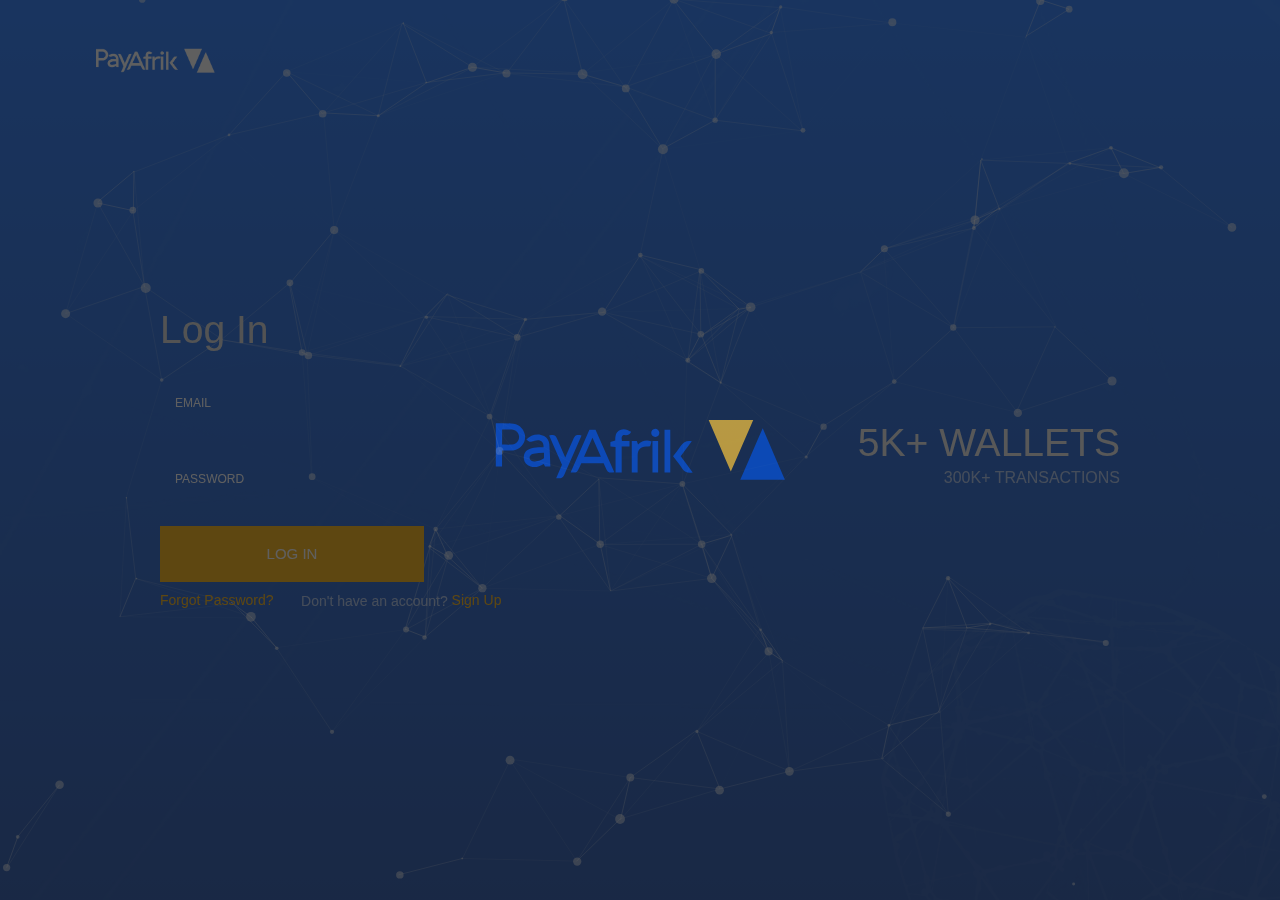
<file: index.html>
<!doctype html>
<html class="no-js" lang="en">
  <head>
    <meta charset="utf-8" />
    <meta http-equiv="x-ua-compatible" content="ie=edge">
    <meta name="viewport" content="width=device-width, initial-scale=1.0">
    <title>PayAfrik Welcome | index page</title>
    <link rel="stylesheet" href="assets/css/app.css">
  </head>
<body>

<!--Preloader-->
<div id="introLoader" class="introloader">
  <div class="loader-container">
    <div class="spinner">
      <img src="assets/img/logo-text.svg" alt="">
    </div>
    <div class="spinner-inner">
      <img src="assets/img/logo-piece.svg" alt="">
    </div>
  </div>
</div>
<!--Preloader-->
<div id="particles-js" class="uk-position-fixed"></div>
<div class="bg"></div>

<header class="login">
  <div class="shape">
  </div>
  <nav>
    <img class="login-logo" src="assets/img/logo.png" alt="">
  </nav>
  <div class="main container">
    <ul class="uk-subnav uk-subnav-pill" uk-switcher="connect: .switcher-container; animation: uk-animation-fade, uk-animation-slide-right-medium" hidden>
      <li><a href="#">Login</a></li>
      <li><a href="#">SignUp</a></li>
      <li><a href="#">Recover Email</a></li>
    </ul>
    <div class="fit-height uk-flex-middle uk-child-width-1-2@m uk-grid-collapse" uk-grid>
      <ul class="uk-switcher switcher-container uk-margin">
        <li>
          <div class="loggin">
            <h2>Log In</h2>
            <input class="my-input uk-input" type="text" placeholder="EMAIL">
            <input class="my-input" type="text" placeholder="PASSWORD">
            <a href="dashboard.html" type="submit" class="my-input uk-button btn--primary">LOG IN</a>
            <a class="link margin-top-xs uk-text-small margin-right-md" href="#" uk-switcher-item="2">Forgot Password?</a>
            <span class="uk-display-inline-block uk-text-small color-theme">
                                    Don't have an account?
                                    <a class="link margin-top-xs uk-text-small" href="#" uk-switcher-item="1">Sign Up</a>
                                </span>
          </div>
        </li>
        <li>
          <div class="signup">
            <h2>Sign Up</h2>
            <div class="uk-grid-collapse gridset" uk-grid>
              <div class="uk-width-2-5@m">
                <input class="uk-input" type="text" placeholder="EMAIL">
              </div>
              <div class="uk-width-3-5@m">
                <input class=" uk-input" type="text" placeholder="PASSWORD">
              </div>
            </div>
            <input class="my-input" type="text" placeholder="CHOOSE A PASSWORD">
            <input type="submit" class="my-input uk-button btn--primary" value="LOG IN">
            <span class="uk-display-inline-block uk-text-small color-theme">
                                    Already have an account?
                                    <a class="link margin-top-xs uk-text-small" href="#" uk-switcher-item="0">Login</a>
                                </span>
          </div>
        </li>
        <li>
          <div class="signup">
            <h2>Recover Your Account</h2>
            <input class="my-input" type="text" placeholder="EMAIL">
            <input type="submit" class="my-input uk-button btn--primary" value="RESET">
            <span class="uk-display-inline-block uk-text-small color-theme">
                                    <a class="link margin-top-xs uk-text-small" href="#" uk-switcher-item="0">Login</a>
                                </span>
          </div>
        </li>
      </ul>
      <ul class="uk-switcher switcher-container uk-margin uk-margin-remove-top">
        <li>
          <div class="uk-flex uk-text-center uk-text-right@m flex-wrap">
            <h2 class="width-100% color-white">5K+ WALLETS</h2>
            <h5 class="width-100% margin-bottom-xs uk-text-uppercase color-theme">300K+ TRANSACTIONS</h5>
          </div>
        </li>
        <li>
          <div class="uk-flex uk-text-center uk-text-right@m flex-wrap">
            <h2 class="width-100% color-white">20K+ CUSTOMERS</h2>
            <h5 class="width-100% margin-bottom-xs uk-text-uppercase color-theme">60+ employees worldwide</h5>
          </div>
        </li>
      </ul>
    </div>
  </div>
</header>

<script src="assets/js/app.js"></script>
</body>
</html>
</file>
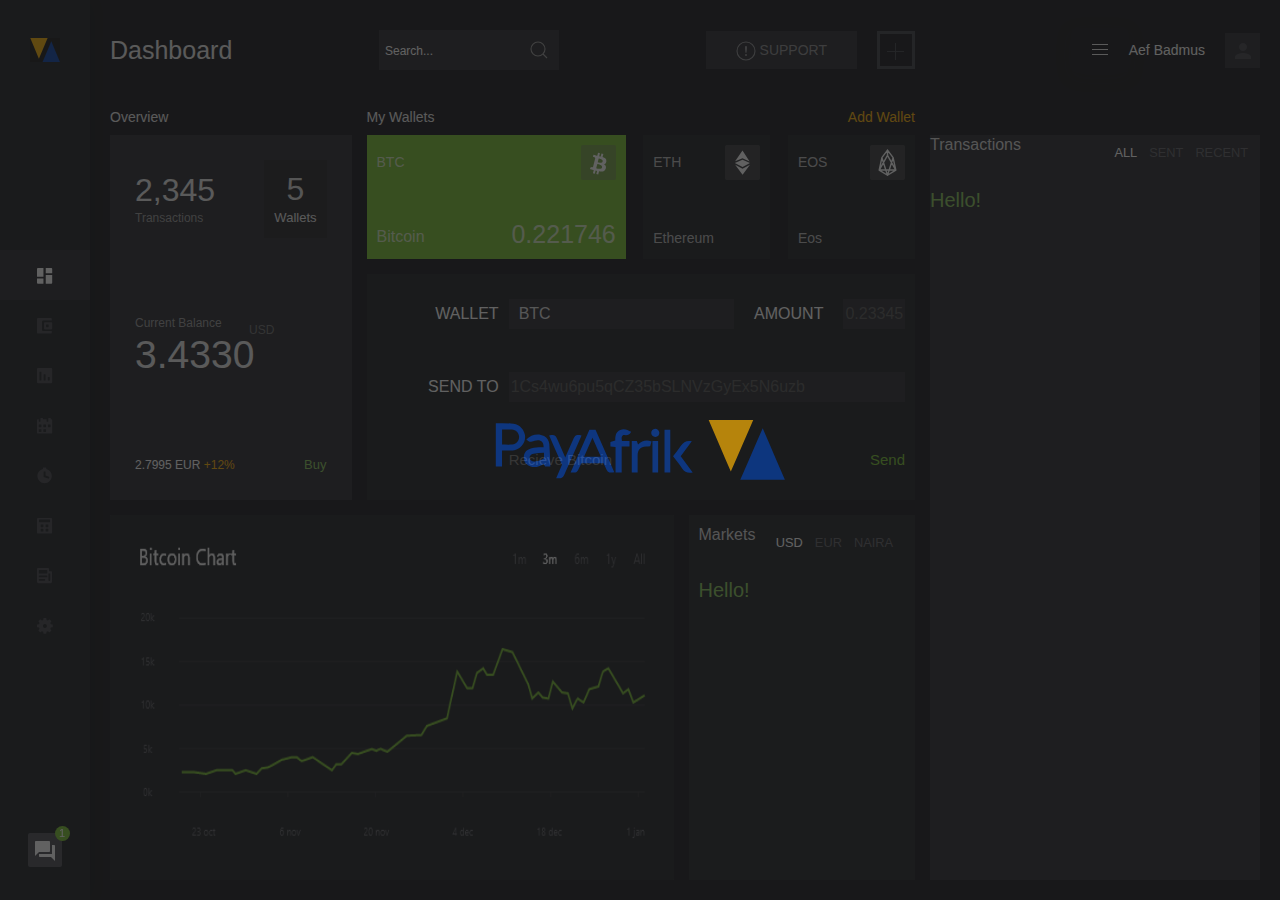
<file: dashboard.html>
<!doctype html>
<html class="no-js" lang="en">
  <head>
    <meta charset="utf-8" />
    <meta http-equiv="x-ua-compatible" content="ie=edge">
    <meta name="viewport" content="width=device-width, initial-scale=1.0">
    <title>PayAfrik Welcome | Dashboard</title>
    <link rel="stylesheet" href="assets/css/app.css">
    <link rel="favicon" href="./assets/logo.svg">
    <link rel="apple-touch-icon" href="./assets/logo.svg">
    <link href="./assets/logo.svg" rel="icon">
    <link rel="apple-touch-icon" href="./assets/logo.svg">
    <link rel="apple-touch-icon" sizes="152x152" href="./assets/logo.svg">
    <link rel="apple-touch-icon" sizes="180x180" href="./assets/logo.svg">
    <link rel="apple-touch-icon" sizes="167x167" href="./assets/logo.svg">
  </head>
<body>
<!--Preloader-->
<div id="introLoader" class="introloader">
  <div class="loader-container">
    <div class="spinner">
      <img src="assets/img/logo-text.svg" alt="">
    </div>
    <div class="spinner-inner">
      <img src="assets/img/logo-piece.svg" alt="">
    </div>
  </div>
</div>
<div id="particles-js" class="uk-position-fixed" hidden></div>
<header class="page-container">
  <nav class="navigation">
      <div class="left-nav">
          <h4 class="color-white dash-title">
               Dashboard 
              
              
              
          </h4>
          <form class="uk-search uk-search-default">
              <span class="uk-search-icon-flip" uk-search-icon></span>
              <input class="uk-search-input" type="search" placeholder="Search...">
          </form>
          <div class="flex flex-wrap">
              <button class="uk-button">
                  <span uk-icon="warning"></span> Support
              </button>
              <button class="button-outline">
                  <span uk-icon="plus"></span>
              </button>
          </div>
      </div>
      <div class="right-nav">
          <div class="flex flex-wrap uk-flex-middle">
              <a href="#" class="uk-icon-link color-white btn" uk-icon="menu"></a>
              <span class="user-name">Aef Badmus</span>
              <button class="avatar">
                  <img src="./assets/img/avatar.png" alt="">
              </button>
          </div>
      </div>
  </nav>  <!--suppress ALL -->
  <aside class="sidebar">
      <div class="logo">
          <a class="uk-link-reset" href="./dashboard.html"><img width="30" src="./assets/img/logo-piece.svg" alt=""></a>
      </div>
      <div class="icons">
          <div  class="active" >
              <a class="uk-link-reset" href="./dashboard.html"><svg width="16px" height="16px" viewBox="0 0 16 16" version="1.1" xmlns:xlink="http://www.w3.org/1999/xlink" xmlns="http://www.w3.org/2000/svg">
                  <desc>Created with Lunacy</desc>
                  <defs>
                      <path d="M6.4495 0L1.04 0Q0.933174 0 0.830505 0.0193487Q0.727836 0.0386973 0.632668 0.0767647Q0.5375 0.114832 0.45293 0.170379Q0.36836 0.225925 0.297143 0.297143Q0.225925 0.36836 0.170379 0.45293Q0.114832 0.5375 0.0767647 0.632668Q0.0386973 0.727836 0.0193487 0.830505Q0 0.933174 0 1.04L0 8.64652L6.4495 8.64652L6.4495 0ZM14.16 0L8.7505 0L8.7505 5.2L15.2 5.2L15.2 1.04Q15.2 0.933174 15.1807 0.830505Q15.1613 0.727836 15.1232 0.632668Q15.0852 0.5375 15.0296 0.45293Q14.9741 0.36836 14.9029 0.297143Q14.8316 0.225925 14.7471 0.170379Q14.6625 0.114832 14.5673 0.0767647Q14.4722 0.0386973 14.3695 0.0193487Q14.2668 0 14.16 0ZM15.2 7.06367L8.7505 7.06367L8.7505 15.7102L14.16 15.7102Q14.2668 15.7102 14.3695 15.6908Q14.4722 15.6715 14.5673 15.6334Q14.6625 15.5954 14.7471 15.5398Q14.8316 15.4843 14.9029 15.4131Q14.9741 15.3418 15.0296 15.2573Q15.0852 15.1727 15.1232 15.0775Q15.1613 14.9824 15.1807 14.8797Q15.2 14.777 15.2 14.6702L15.2 7.06367ZM0 10.5102L6.4495 10.5102L6.4495 15.7102L1.04 15.7102Q0.933174 15.7102 0.830505 15.6908Q0.727836 15.6715 0.632668 15.6334Q0.5375 15.5954 0.45293 15.5398Q0.36836 15.4843 0.297143 15.4131Q0.225925 15.3418 0.170379 15.2573Q0.114832 15.1727 0.0767647 15.0775Q0.0386973 14.9824 0.0193487 14.8797Q0 14.777 0 14.6702L0 10.5102Z" id="path_1" />
                      <clipPath id="mask_1">
                          <use xlink:href="#path_1" />
                      </clipPath>
                  </defs>
                  <path d="M6.4495 0L1.04 0Q0.933174 0 0.830505 0.0193487Q0.727836 0.0386973 0.632668 0.0767647Q0.5375 0.114832 0.45293 0.170379Q0.36836 0.225925 0.297143 0.297143Q0.225925 0.36836 0.170379 0.45293Q0.114832 0.5375 0.0767647 0.632668Q0.0386973 0.727836 0.0193487 0.830505Q0 0.933174 0 1.04L0 8.64652L6.4495 8.64652L6.4495 0ZM14.16 0L8.7505 0L8.7505 5.2L15.2 5.2L15.2 1.04Q15.2 0.933174 15.1807 0.830505Q15.1613 0.727836 15.1232 0.632668Q15.0852 0.5375 15.0296 0.45293Q14.9741 0.36836 14.9029 0.297143Q14.8316 0.225925 14.7471 0.170379Q14.6625 0.114832 14.5673 0.0767647Q14.4722 0.0386973 14.3695 0.0193487Q14.2668 0 14.16 0ZM15.2 7.06367L8.7505 7.06367L8.7505 15.7102L14.16 15.7102Q14.2668 15.7102 14.3695 15.6908Q14.4722 15.6715 14.5673 15.6334Q14.6625 15.5954 14.7471 15.5398Q14.8316 15.4843 14.9029 15.4131Q14.9741 15.3418 15.0296 15.2573Q15.0852 15.1727 15.1232 15.0775Q15.1613 14.9824 15.1807 14.8797Q15.2 14.777 15.2 14.6702L15.2 7.06367ZM0 10.5102L6.4495 10.5102L6.4495 15.7102L1.04 15.7102Q0.933174 15.7102 0.830505 15.6908Q0.727836 15.6715 0.632668 15.6334Q0.5375 15.5954 0.45293 15.5398Q0.36836 15.4843 0.297143 15.4131Q0.225925 15.3418 0.170379 15.2573Q0.114832 15.1727 0.0767647 15.0775Q0.0386973 14.9824 0.0193487 14.8797Q0 14.777 0 14.6702L0 10.5102Z" id="Main" fill="#FFFFFF" fill-rule="evenodd" stroke="none" />
              </svg>
              </a>
          </div>
          <div >
              <a class="uk-link-reset" href="./wallets.html">
                  <svg width="16px" height="16px" viewBox="0 0 16 16" version="1.1" xmlns:xlink="http://www.w3.org/1999/xlink" xmlns="http://www.w3.org/2000/svg">
                  <path d="M13.7611 0L1.04 0Q0.933174 0 0.830505 0.0193487Q0.727836 0.0386973 0.632668 0.0767647Q0.5375 0.114832 0.45293 0.170379Q0.36836 0.225925 0.297143 0.297143Q0.225925 0.36836 0.170379 0.45293Q0.114832 0.5375 0.0767647 0.632668Q0.0386973 0.727836 0.0193487 0.830505Q0 0.933174 0 1.04L0 14.56Q0 14.6668 0.0193487 14.7695Q0.0386973 14.8722 0.0767647 14.9673Q0.114832 15.0625 0.170379 15.1471Q0.225925 15.2316 0.297143 15.3029Q0.36836 15.3741 0.45293 15.4296Q0.5375 15.4852 0.632668 15.5232Q0.727836 15.5613 0.830505 15.5807Q0.933174 15.6 1.04 15.6L13.7611 15.6Q13.8679 15.6 13.9706 15.5807Q14.0732 15.5613 14.1684 15.5232Q14.2636 15.4852 14.3481 15.4296Q14.4327 15.3741 14.5039 15.3029Q14.5751 15.2316 14.6307 15.1471Q14.6862 15.0625 14.7243 14.9673Q14.7624 14.8722 14.7817 14.7695Q14.8011 14.6668 14.8011 14.56L14.8011 13L6.11587 13Q6.00905 13 5.90638 12.9807Q5.80371 12.9613 5.70854 12.9232Q5.61337 12.8852 5.5288 12.8296Q5.44423 12.7741 5.37302 12.7029Q5.3018 12.6316 5.24625 12.5471Q5.19071 12.4625 5.15264 12.3673Q5.11457 12.2722 5.09522 12.1695Q5.07587 12.0668 5.07587 11.96L5.07587 3.64Q5.07587 3.53317 5.09522 3.43051Q5.11457 3.32784 5.15264 3.23267Q5.19071 3.1375 5.24625 3.05293Q5.3018 2.96836 5.37302 2.89714Q5.44423 2.82593 5.5288 2.77038Q5.61337 2.71483 5.70854 2.67676Q5.80371 2.6387 5.90638 2.61935Q6.00905 2.6 6.11587 2.6L14.8011 2.6L14.8011 1.04Q14.8011 0.933174 14.7817 0.830505Q14.7624 0.727836 14.7243 0.632668Q14.6862 0.5375 14.6307 0.45293Q14.5751 0.36836 14.5039 0.297143Q14.4327 0.225925 14.3481 0.170379Q14.2636 0.114832 14.1684 0.0767647Q14.0732 0.0386973 13.9706 0.0193487Q13.8679 0 13.7611 0ZM8.07717 4.16L14.16 4.16Q14.2668 4.16 14.3695 4.17935Q14.4722 4.1987 14.5673 4.23676Q14.6625 4.27483 14.7471 4.33038Q14.8316 4.38593 14.9029 4.45714Q14.9741 4.52836 15.0296 4.61293Q15.0852 4.6975 15.1232 4.79267Q15.1613 4.88784 15.1807 4.99051Q15.2 5.09317 15.2 5.2L15.2 10.4Q15.2 10.5068 15.1807 10.6095Q15.1613 10.7122 15.1232 10.8073Q15.0852 10.9025 15.0296 10.9871Q14.9741 11.0716 14.9029 11.1429Q14.8316 11.2141 14.7471 11.2696Q14.6625 11.3252 14.5673 11.3632Q14.4722 11.4013 14.3695 11.4207Q14.2668 11.44 14.16 11.44L8.07717 11.44Q7.97034 11.44 7.86767 11.4207Q7.765 11.4013 7.66983 11.3632Q7.57467 11.3252 7.4901 11.2696Q7.40553 11.2141 7.33431 11.1429Q7.26309 11.0716 7.20754 10.9871Q7.152 10.9025 7.11393 10.8073Q7.07586 10.7122 7.05651 10.6095Q7.03717 10.5068 7.03717 10.4L7.03717 5.2Q7.03717 5.09317 7.05651 4.99051Q7.07586 4.88784 7.11393 4.79267Q7.152 4.6975 7.20754 4.61293Q7.26309 4.52836 7.33431 4.45714Q7.40553 4.38593 7.4901 4.33038Q7.57467 4.27483 7.66983 4.23676Q7.765 4.1987 7.86767 4.17935Q7.97034 4.16 8.07717 4.16ZM11.0711 6.46006L9.60438 6.46006Q9.55097 6.46006 9.49964 6.46973Q9.4483 6.47941 9.40072 6.49844Q9.35313 6.51747 9.31085 6.54525Q9.26856 6.57302 9.23295 6.60863Q9.19735 6.64424 9.16957 6.68652Q9.1418 6.72881 9.12277 6.77639Q9.10373 6.82398 9.09406 6.87531Q9.08438 6.92664 9.08438 6.98006L9.08438 8.62806Q9.08438 8.68147 9.09406 8.7328Q9.10373 8.78414 9.12277 8.83172Q9.1418 8.87931 9.16957 8.92159Q9.19735 8.96388 9.23295 8.99949Q9.26856 9.03509 9.31085 9.06287Q9.35313 9.09064 9.40072 9.10967Q9.4483 9.12871 9.49964 9.13838Q9.55097 9.14806 9.60438 9.14806L11.0711 9.14806Q11.1245 9.14806 11.1758 9.13838Q11.2271 9.12871 11.2747 9.10968Q11.3223 9.09064 11.3646 9.06287Q11.4069 9.0351 11.4425 8.99949Q11.4781 8.96388 11.5059 8.92159Q11.5336 8.87931 11.5527 8.83172Q11.5717 8.78414 11.5814 8.7328Q11.5911 8.68147 11.5911 8.62806L11.5911 6.98006Q11.5911 6.92664 11.5814 6.87531Q11.5717 6.82398 11.5527 6.77639Q11.5336 6.72881 11.5059 6.68652Q11.4781 6.64424 11.4425 6.60863Q11.4069 6.57302 11.3646 6.54525Q11.3223 6.51747 11.2747 6.49844Q11.2271 6.47941 11.1758 6.46973Q11.1245 6.46006 11.0711 6.46006Z" id="wallet" fill="#43444B" fill-rule="evenodd" stroke="none"></path>
              </svg>
              </a>
          </div>
          <div >
              <a class="uk-link-reset" href="./utility.html">
                  <svg width="16px" height="16px" viewBox="0 0 16 16" version="1.1" xmlns:xlink="http://www.w3.org/1999/xlink" xmlns="http://www.w3.org/2000/svg">
                  <desc>Created with Lunacy</desc>
                  <path d="M14.16 0L1.04 0Q0.933174 0 0.830505 0.0193487Q0.727836 0.0386973 0.632668 0.0767647Q0.5375 0.114832 0.45293 0.170379Q0.36836 0.225925 0.297143 0.297143Q0.225925 0.36836 0.170379 0.45293Q0.114832 0.5375 0.0767647 0.632668Q0.0386973 0.727836 0.0193487 0.830505Q0 0.933174 0 1.04L0 14.16Q0 14.2668 0.0193487 14.3695Q0.0386973 14.4722 0.0767647 14.5673Q0.114832 14.6625 0.170379 14.7471Q0.225925 14.8316 0.297143 14.9029Q0.36836 14.9741 0.45293 15.0296Q0.5375 15.0852 0.632668 15.1232Q0.727836 15.1613 0.830505 15.1807Q0.933174 15.2 1.04 15.2L14.16 15.2Q14.2668 15.2 14.3695 15.1807Q14.4722 15.1613 14.5673 15.1232Q14.6625 15.0852 14.7471 15.0296Q14.8316 14.9741 14.9029 14.9029Q14.9741 14.8316 15.0296 14.7471Q15.0852 14.6625 15.1232 14.5673Q15.1613 14.4722 15.1807 14.3695Q15.2 14.2668 15.2 14.16L15.2 1.04Q15.2 0.933174 15.1807 0.830505Q15.1613 0.727836 15.1232 0.632668Q15.0852 0.5375 15.0296 0.45293Q14.9741 0.36836 14.9029 0.297143Q14.8316 0.225925 14.7471 0.170379Q14.6625 0.114832 14.5673 0.0767647Q14.4722 0.0386973 14.3695 0.0193487Q14.2668 0 14.16 0ZM3.87331 3.70205L2.99331 3.70205Q2.93989 3.70205 2.88856 3.71173Q2.83723 3.7214 2.78964 3.74043Q2.74206 3.75947 2.69977 3.78724Q2.65749 3.81501 2.62188 3.85062Q2.58627 3.88623 2.5585 3.92852Q2.53072 3.9708 2.51169 4.01838Q2.49266 4.06597 2.48298 4.1173Q2.47331 4.16864 2.47331 4.22205L2.47331 11.9641Q2.47331 12.0175 2.48298 12.0688Q2.49266 12.1202 2.51169 12.1677Q2.53072 12.2153 2.5585 12.2576Q2.58627 12.2999 2.62188 12.3355Q2.65749 12.3711 2.69977 12.3989Q2.74206 12.4267 2.78964 12.4457Q2.83723 12.4647 2.88856 12.4744Q2.93989 12.4841 2.99331 12.4841L3.87331 12.4841Q3.92672 12.4841 3.97805 12.4744Q4.02939 12.4647 4.07697 12.4457Q4.12456 12.4267 4.16684 12.3989Q4.20913 12.3711 4.24474 12.3355Q4.28034 12.2999 4.30812 12.2576Q4.33589 12.2153 4.35492 12.1677Q4.37396 12.1202 4.38363 12.0688Q4.39331 12.0175 4.39331 11.9641L4.39331 4.22205Q4.39331 4.16864 4.38363 4.1173Q4.37396 4.06597 4.35492 4.01838Q4.33589 3.9708 4.30812 3.92852Q4.28034 3.88623 4.24474 3.85062Q4.20913 3.81501 4.16684 3.78724Q4.12456 3.75947 4.07697 3.74043Q4.02939 3.7214 3.97805 3.71173Q3.92672 3.70205 3.87331 3.70205ZM7.16 6.29903L8.04 6.29903Q8.09341 6.29903 8.14475 6.30871Q8.19608 6.31838 8.24367 6.33742Q8.29125 6.35645 8.33354 6.38422Q8.37582 6.412 8.41143 6.44761Q8.44704 6.48321 8.47481 6.5255Q8.50258 6.56779 8.52162 6.61537Q8.54065 6.66295 8.55033 6.71429Q8.56 6.76562 8.56 6.81903L8.56 11.9641Q8.56 12.0175 8.55033 12.0688Q8.54065 12.1202 8.52162 12.1678Q8.50258 12.2153 8.47481 12.2576Q8.44704 12.2999 8.41143 12.3355Q8.37582 12.3711 8.33354 12.3989Q8.29125 12.4267 8.24367 12.4457Q8.19608 12.4647 8.14475 12.4744Q8.09341 12.4841 8.04 12.4841L7.16 12.4841Q7.10659 12.4841 7.05525 12.4744Q7.00392 12.4647 6.95633 12.4457Q6.90875 12.4267 6.86646 12.3989Q6.82418 12.3711 6.78857 12.3355Q6.75296 12.2999 6.72519 12.2576Q6.69742 12.2153 6.67838 12.1678Q6.65935 12.1202 6.64967 12.0688Q6.64 12.0175 6.64 11.9641L6.64 6.81903Q6.64 6.76562 6.64967 6.71429Q6.65935 6.66295 6.67838 6.61537Q6.69742 6.56779 6.72519 6.5255Q6.75296 6.48321 6.78857 6.44761Q6.82418 6.412 6.86647 6.38422Q6.90875 6.35645 6.95633 6.33742Q7.00392 6.31838 7.05525 6.30871Q7.10659 6.29903 7.16 6.29903ZM12.2067 8.90045L11.3267 8.90045Q11.2733 8.90045 11.2219 8.91013Q11.1706 8.9198 11.123 8.93884Q11.0754 8.95787 11.0332 8.98564Q10.9909 9.01342 10.9553 9.04903Q10.9197 9.08463 10.8919 9.12692Q10.8641 9.16921 10.8451 9.21679Q10.826 9.26437 10.8164 9.31571Q10.8067 9.36704 10.8067 9.42045L10.8067 11.9641Q10.8067 12.0175 10.8164 12.0688Q10.826 12.1202 10.8451 12.1678Q10.8641 12.2153 10.8919 12.2576Q10.9197 12.2999 10.9553 12.3355Q10.9909 12.3711 11.0332 12.3989Q11.0754 12.4267 11.123 12.4457Q11.1706 12.4647 11.2219 12.4744Q11.2733 12.4841 11.3267 12.4841L12.2067 12.4841Q12.2601 12.4841 12.3114 12.4744Q12.3628 12.4647 12.4104 12.4457Q12.4579 12.4267 12.5002 12.3989Q12.5425 12.3711 12.5781 12.3355Q12.6137 12.2999 12.6415 12.2576Q12.6693 12.2153 12.6883 12.1678Q12.7073 12.1202 12.717 12.0688Q12.7267 12.0175 12.7267 11.9641L12.7267 9.42045Q12.7267 9.36704 12.717 9.31571Q12.7073 9.26437 12.6883 9.21679Q12.6693 9.1692 12.6415 9.12692Q12.6137 9.08463 12.5781 9.04903Q12.5425 9.01342 12.5002 8.98564Q12.4579 8.95787 12.4104 8.93884Q12.3628 8.9198 12.3114 8.91013Q12.2601 8.90045 12.2067 8.90045Z" id="Chart" fill="#43444B" fill-rule="evenodd" stroke="none" />
              </svg>
              </a>
          </div>
          <div>
              <a class="uk-link-reset" href="./dashboard.html"><svg width="16px" height="16px" viewBox="0 0 16 16" version="1.1" xmlns:xlink="http://www.w3.org/1999/xlink" xmlns="http://www.w3.org/2000/svg">
                  <desc>Created with Lunacy</desc>
                  <path d="M5.95598 0.502875Q5.94239 0.451221 5.91965 0.401577Q5.89691 0.351933 5.86576 0.305916Q5.83462 0.259899 5.79608 0.219007Q5.75755 0.178115 5.71288 0.143679Q5.6682 0.109243 5.61885 0.0823838Q5.5695 0.0555252 5.51707 0.0371183Q5.46464 0.0187115 5.41084 0.00935573Q5.35705 0 5.30363 0L3.97498 0Q3.92157 0 3.87023 0.00967433Q3.8189 0.0193487 3.77131 0.0383823Q3.72373 0.057416 3.68145 0.0851893Q3.63916 0.112963 3.60355 0.148571Q3.56794 0.18418 3.54017 0.226465Q3.5124 0.26875 3.49336 0.316334Q3.47433 0.363918 3.46465 0.415253Q3.45498 0.466587 3.45498 0.52L3.45498 1.2L3.45433 1.2L3.45433 3.19755Q3.45433 3.25096 3.44466 3.3023Q3.43498 3.35363 3.41595 3.40121Q3.39691 3.4488 3.36914 3.49108Q3.34137 3.53337 3.30576 3.56898Q3.27015 3.60459 3.22786 3.63236Q3.18558 3.66013 3.138 3.67917Q3.09041 3.6982 3.03908 3.70787Q2.98774 3.71755 2.93433 3.71755L2.32775 3.71755Q2.27434 3.71755 2.223 3.70787Q2.17167 3.6982 2.12408 3.67917Q2.0765 3.66013 2.03421 3.63236Q1.99193 3.60459 1.95632 3.56898Q1.92071 3.53337 1.89294 3.49108Q1.86516 3.4488 1.84613 3.40122Q1.8271 3.35363 1.81742 3.3023Q1.80775 3.25096 1.80775 3.19755L1.80775 1.2L1.04 1.2Q0.933174 1.2 0.830505 1.21935Q0.727836 1.2387 0.632668 1.27676Q0.5375 1.31483 0.45293 1.37038Q0.36836 1.42593 0.297143 1.49714Q0.225925 1.56836 0.170379 1.65293Q0.114832 1.7375 0.0767647 1.83267Q0.0386973 1.92784 0.0193487 2.03051Q0 2.13317 0 2.24L0 14.56Q0 14.6668 0.0193487 14.7695Q0.0386973 14.8722 0.0767647 14.9673Q0.114832 15.0625 0.170379 15.1471Q0.225925 15.2316 0.297143 15.3029Q0.36836 15.3741 0.45293 15.4296Q0.5375 15.4852 0.632668 15.5232Q0.727836 15.5613 0.830505 15.5807Q0.933174 15.6 1.04 15.6L14.16 15.6Q14.2668 15.6 14.3695 15.5807Q14.4722 15.5613 14.5673 15.5232Q14.6625 15.4852 14.7471 15.4296Q14.8316 15.3741 14.9029 15.3029Q14.9741 15.2316 15.0296 15.1471Q15.0852 15.0625 15.1232 14.9673Q15.1613 14.8722 15.1807 14.7695Q15.2 14.6668 15.2 14.56L15.2 2.24Q15.2 2.13317 15.1807 2.03051Q15.1613 1.92784 15.1232 1.83267Q15.0852 1.7375 15.0296 1.65293Q14.9741 1.56836 14.9029 1.49714Q14.8316 1.42593 14.7471 1.37038Q14.6625 1.31483 14.5673 1.27676Q14.4722 1.2387 14.3695 1.21935Q14.2668 1.2 14.16 1.2L13.9591 1.2L13.7744 0.510033Q13.7606 0.458436 13.7376 0.408848Q13.7147 0.359259 13.6833 0.313293Q13.652 0.267326 13.6133 0.226479Q13.5746 0.185632 13.5298 0.151234Q13.485 0.116836 13.4355 0.0900075Q13.386 0.0631785 13.3335 0.0447921Q13.281 0.0264056 13.2272 0.0170602Q13.1734 0.00771484 13.1199 0.00771484L11.7913 0.00771484Q11.7379 0.00771484 11.6865 0.0173892Q11.6352 0.0270635 11.5876 0.0460972Q11.54 0.0651309 11.4978 0.0929042Q11.4555 0.120678 11.4199 0.156286Q11.3843 0.191895 11.3565 0.23418Q11.3287 0.276465 11.3097 0.324049Q11.2906 0.371633 11.281 0.422967Q11.2713 0.474302 11.2713 0.527715L11.2713 3.19755Q11.2713 3.25096 11.2616 3.3023Q11.2519 3.35363 11.2329 3.40121Q11.2139 3.4488 11.1861 3.49108Q11.1583 3.53337 11.1227 3.56898Q11.0871 3.60459 11.0448 3.63236Q11.0025 3.66013 10.955 3.67917Q10.9074 3.6982 10.856 3.70787Q10.8047 3.71755 10.7513 3.71755L10.1447 3.71755Q10.0913 3.71755 10.04 3.70787Q9.98863 3.6982 9.94104 3.67917Q9.89346 3.66013 9.85117 3.63236Q9.80889 3.60459 9.77328 3.56898Q9.73767 3.53337 9.7099 3.49108Q9.68212 3.4488 9.66309 3.40122Q9.64406 3.35363 9.63438 3.3023Q9.62471 3.25096 9.62471 3.19755L9.62471 1.2L6.13946 1.2L5.95598 0.502875ZM2.27726 6.49193L3.92526 6.49193Q3.97868 6.49193 4.03001 6.5016Q4.08134 6.51127 4.12893 6.53031Q4.17651 6.54934 4.2188 6.57712Q4.26108 6.60489 4.29669 6.6405Q4.3323 6.67611 4.36007 6.71839Q4.38785 6.76068 4.40688 6.80826Q4.42591 6.85584 4.43559 6.90718Q4.44526 6.95851 4.44526 7.01193L4.44526 8.65993Q4.44526 8.71334 4.43559 8.76467Q4.42591 8.81601 4.40688 8.86359Q4.38785 8.91118 4.36007 8.95346Q4.3323 8.99575 4.29669 9.03135Q4.26108 9.06696 4.2188 9.09474Q4.17651 9.12251 4.12893 9.14154Q4.08134 9.16058 4.03001 9.17025Q3.97868 9.17993 3.92526 9.17993L2.27726 9.17993Q2.22385 9.17993 2.17251 9.17025Q2.12118 9.16058 2.0736 9.14154Q2.02601 9.12251 1.98373 9.09474Q1.94144 9.06696 1.90583 9.03135Q1.87023 8.99575 1.84245 8.95346Q1.81468 8.91118 1.79564 8.86359Q1.77661 8.81601 1.76694 8.76467Q1.75726 8.71334 1.75726 8.65993L1.75726 7.01193Q1.75726 6.95851 1.76694 6.90718Q1.77661 6.85584 1.79564 6.80826Q1.81468 6.76068 1.84245 6.71839Q1.87023 6.67611 1.90583 6.6405Q1.94144 6.60489 1.98373 6.57712Q2.02601 6.54934 2.0736 6.53031Q2.12118 6.51127 2.17251 6.5016Q2.22385 6.49193 2.27726 6.49193ZM8.50059 6.49193L6.85259 6.49193Q6.79917 6.49193 6.74784 6.5016Q6.69651 6.51127 6.64892 6.53031Q6.60134 6.54934 6.55905 6.57712Q6.51677 6.60489 6.48116 6.6405Q6.44555 6.67611 6.41778 6.71839Q6.39 6.76068 6.37097 6.80826Q6.35193 6.85584 6.34226 6.90718Q6.33259 6.95851 6.33259 7.01193L6.33259 8.65993Q6.33259 8.71334 6.34226 8.76467Q6.35193 8.81601 6.37097 8.86359Q6.39 8.91118 6.41778 8.95346Q6.44555 8.99575 6.48116 9.03135Q6.51677 9.06696 6.55905 9.09474Q6.60134 9.12251 6.64892 9.14154Q6.69651 9.16058 6.74784 9.17025Q6.79917 9.17993 6.85259 9.17993L8.50059 9.17993Q8.554 9.17993 8.60533 9.17025Q8.65667 9.16058 8.70425 9.14154Q8.75184 9.12251 8.79412 9.09474Q8.83641 9.06696 8.87201 9.03135Q8.90762 8.99575 8.9354 8.95346Q8.96317 8.91118 8.9822 8.86359Q9.00124 8.81601 9.01091 8.76467Q9.02059 8.71334 9.02059 8.65993L9.02059 7.01193Q9.02059 6.95851 9.01091 6.90718Q9.00124 6.85584 8.9822 6.80826Q8.96317 6.76068 8.9354 6.71839Q8.90762 6.67611 8.87201 6.6405Q8.83641 6.60489 8.79412 6.57712Q8.75184 6.54934 8.70425 6.53031Q8.65667 6.51127 8.60533 6.5016Q8.554 6.49193 8.50059 6.49193ZM11.4279 6.49193L13.0759 6.49193Q13.1293 6.49193 13.1807 6.5016Q13.232 6.51127 13.2796 6.53031Q13.3272 6.54934 13.3694 6.57712Q13.4117 6.60489 13.4473 6.6405Q13.4829 6.67611 13.5107 6.71839Q13.5385 6.76068 13.5575 6.80826Q13.5766 6.85584 13.5862 6.90718Q13.5959 6.95851 13.5959 7.01193L13.5959 8.65993Q13.5959 8.71334 13.5862 8.76467Q13.5766 8.81601 13.5575 8.86359Q13.5385 8.91118 13.5107 8.95346Q13.4829 8.99575 13.4473 9.03135Q13.4117 9.06696 13.3694 9.09474Q13.3272 9.12251 13.2796 9.14154Q13.232 9.16058 13.1807 9.17025Q13.1293 9.17993 13.0759 9.17993L11.4279 9.17993Q11.3745 9.17993 11.3232 9.17025Q11.2718 9.16058 11.2242 9.14154Q11.1767 9.12251 11.1344 9.09474Q11.0921 9.06696 11.0565 9.03135Q11.0209 8.99575 10.9931 8.95346Q10.9653 8.91118 10.9463 8.86359Q10.9273 8.81601 10.9176 8.76467Q10.9079 8.71334 10.9079 8.65993L10.9079 7.01193Q10.9079 6.95851 10.9176 6.90718Q10.9273 6.85584 10.9463 6.80826Q10.9653 6.76068 10.9931 6.71839Q11.0209 6.67611 11.0565 6.6405Q11.0921 6.60489 11.1344 6.57712Q11.1767 6.54934 11.2242 6.53031Q11.2718 6.51127 11.3232 6.5016Q11.3745 6.49193 11.4279 6.49193ZM2.27726 11.2545L3.92526 11.2545Q3.97868 11.2545 4.03001 11.2641Q4.08134 11.2738 4.12893 11.2929Q4.17651 11.3119 4.2188 11.3397Q4.26108 11.3674 4.29669 11.403Q4.3323 11.4387 4.36007 11.4809Q4.38785 11.5232 4.40688 11.5708Q4.42591 11.6184 4.43559 11.6697Q4.44526 11.7211 4.44526 11.7745L4.44526 13.4225Q4.44526 13.4759 4.43559 13.5272Q4.42591 13.5786 4.40688 13.6261Q4.38785 13.6737 4.36007 13.716Q4.3323 13.7583 4.29669 13.7939Q4.26108 13.8295 4.2188 13.8573Q4.17651 13.8851 4.12893 13.9041Q4.08134 13.9231 4.03001 13.9328Q3.97868 13.9425 3.92526 13.9425L2.27726 13.9425Q2.22385 13.9425 2.17251 13.9328Q2.12118 13.9231 2.0736 13.9041Q2.02601 13.8851 1.98373 13.8573Q1.94144 13.8295 1.90583 13.7939Q1.87023 13.7583 1.84245 13.716Q1.81468 13.6737 1.79564 13.6261Q1.77661 13.5786 1.76694 13.5272Q1.75726 13.4759 1.75726 13.4225L1.75726 11.7745Q1.75726 11.7211 1.76694 11.6697Q1.77661 11.6184 1.79564 11.5708Q1.81468 11.5232 1.84245 11.4809Q1.87023 11.4387 1.90583 11.403Q1.94144 11.3674 1.98373 11.3397Q2.02601 11.3119 2.0736 11.2929Q2.12118 11.2738 2.17251 11.2641Q2.22385 11.2545 2.27726 11.2545ZM8.50059 11.2545L6.85259 11.2545Q6.79917 11.2545 6.74784 11.2641Q6.69651 11.2738 6.64892 11.2929Q6.60134 11.3119 6.55905 11.3397Q6.51677 11.3674 6.48116 11.403Q6.44555 11.4387 6.41778 11.4809Q6.39 11.5232 6.37097 11.5708Q6.35193 11.6184 6.34226 11.6697Q6.33259 11.7211 6.33259 11.7745L6.33259 13.4225Q6.33259 13.4759 6.34226 13.5272Q6.35193 13.5786 6.37097 13.6261Q6.39 13.6737 6.41778 13.716Q6.44555 13.7583 6.48116 13.7939Q6.51677 13.8295 6.55905 13.8573Q6.60134 13.8851 6.64892 13.9041Q6.69651 13.9231 6.74784 13.9328Q6.79917 13.9425 6.85259 13.9425L8.50059 13.9425Q8.554 13.9425 8.60533 13.9328Q8.65667 13.9231 8.70425 13.9041Q8.75184 13.8851 8.79412 13.8573Q8.83641 13.8295 8.87201 13.7939Q8.90762 13.7583 8.9354 13.716Q8.96317 13.6737 8.9822 13.6261Q9.00124 13.5786 9.01091 13.5272Q9.02059 13.4759 9.02059 13.4225L9.02059 11.7745Q9.02059 11.7211 9.01091 11.6697Q9.00124 11.6184 8.9822 11.5708Q8.96317 11.5232 8.9354 11.4809Q8.90762 11.4387 8.87201 11.403Q8.83641 11.3674 8.79412 11.3397Q8.75184 11.3119 8.70425 11.2929Q8.65667 11.2738 8.60533 11.2641Q8.554 11.2545 8.50059 11.2545Z" id="Calendar" fill="#43444B" fill-rule="evenodd" stroke="none" />
              </svg>
              </a>
          </div>
          <div>
              <a class="uk-link-reset" href="./dashboard.html"><svg width="16px" height="17px" viewBox="0 0 16 17" version="1.1" xmlns:xlink="http://www.w3.org/1999/xlink" xmlns="http://www.w3.org/2000/svg">
                  <desc>Created with Lunacy</desc>
                  <path d="M8.42476 0L5.99376 0Q5.92913 0 5.86834 0.0228035Q5.80755 0.045607 5.75844 0.0882684Q5.70934 0.13093 5.67827 0.187939Q5.64719 0.244947 5.63816 0.308939L5.46202 1.55724C2.32504 2.33581 0 5.17053 0 8.5483C0 12.5263 3.22482 15.7511 7.20284 15.7511C11.1809 15.7511 14.4057 12.5263 14.4057 8.5483C14.4057 5.17324 12.0844 2.34036 8.9512 1.55912L8.77927 0.30909Q8.77047 0.245067 8.73959 0.18803Q8.70872 0.130994 8.65976 0.0883115Q8.61081 0.0456292 8.5501 0.0228146Q8.48939 0 8.42476 0ZM8.16284 4.56728Q8.16284 4.51387 8.15316 4.46254Q8.14349 4.4112 8.12445 4.36362Q8.10542 4.31603 8.07765 4.27375Q8.04987 4.23146 8.01427 4.19586Q7.97866 4.16025 7.93637 4.13247Q7.89409 4.1047 7.8465 4.08567Q7.79892 4.06663 7.74759 4.05696Q7.69625 4.04728 7.64284 4.04728L6.76284 4.04728Q6.70942 4.04728 6.65809 4.05696Q6.60676 4.06663 6.55917 4.08567Q6.51159 4.1047 6.4693 4.13247Q6.42702 4.16025 6.39141 4.19586Q6.3558 4.23146 6.32803 4.27375Q6.30025 4.31603 6.28122 4.36362Q6.26219 4.4112 6.25251 4.46254Q6.24284 4.51387 6.24284 4.56728L6.24284 9.52674L8.16284 9.52674L8.16284 4.56728ZM11.8755 10.087L11.5746 10.9139Q11.5377 11.0151 11.4688 11.0922Q11.4 11.1692 11.3079 11.2121Q11.2159 11.255 11.1126 11.2583Q11.0093 11.2615 10.9081 11.2247L6.24771 9.52846L8.16321 9.52846L8.16321 8.18547L11.5646 9.42082Q11.6659 9.45759 11.7429 9.52641Q11.82 9.59524 11.8629 9.68723Q11.9059 9.77921 11.9091 9.88249Q11.9124 9.98576 11.8755 10.087Z" transform="translate(0.4000244 0.3999023)" id="Clock" fill="#43444B" fill-rule="evenodd" stroke="none" />
              </svg>
              </a>
          </div>
          <div>
              <a class="uk-link-reset" href="./dashboard.html"><svg width="16px" height="16px" viewBox="0 0 16 16" version="1.1" xmlns:xlink="http://www.w3.org/1999/xlink" xmlns="http://www.w3.org/2000/svg">
                  <desc>Created with Lunacy</desc>
                  <path d="M14.0596 0L1.04 0Q0.933174 0 0.830505 0.0193487Q0.727836 0.0386973 0.632668 0.0767647Q0.5375 0.114832 0.45293 0.170379Q0.36836 0.225925 0.297143 0.297143Q0.225925 0.36836 0.170379 0.45293Q0.114832 0.5375 0.0767647 0.632668Q0.0386973 0.727836 0.0193487 0.830505Q0 0.933174 0 1.04L0 14.56Q0 14.6668 0.0193487 14.7695Q0.0386973 14.8722 0.0767647 14.9673Q0.114832 15.0625 0.170379 15.1471Q0.225925 15.2316 0.297143 15.3029Q0.36836 15.3741 0.45293 15.4296Q0.5375 15.4852 0.632668 15.5232Q0.727836 15.5613 0.830505 15.5807Q0.933174 15.6 1.04 15.6L14.0596 15.6Q14.1664 15.6 14.2691 15.5807Q14.3718 15.5613 14.4669 15.5232Q14.5621 15.4852 14.6467 15.4296Q14.7312 15.3741 14.8025 15.3029Q14.8737 15.2316 14.9292 15.1471Q14.9848 15.0625 15.0228 14.9673Q15.0609 14.8722 15.0803 14.7695Q15.0996 14.6668 15.0996 14.56L15.0996 1.04Q15.0996 0.933174 15.0803 0.830505Q15.0609 0.727836 15.0228 0.632668Q14.9848 0.5375 14.9292 0.45293Q14.8737 0.36836 14.8025 0.297143Q14.7312 0.225925 14.6467 0.170379Q14.5621 0.114832 14.4669 0.0767647Q14.3718 0.0386973 14.2691 0.0193487Q14.1664 0 14.0596 0ZM12.5073 1.48779L2.51784 1.48779Q2.46443 1.48779 2.41309 1.49747Q2.36176 1.50714 2.31418 1.52617Q2.26659 1.54521 2.22431 1.57298Q2.18202 1.60075 2.14641 1.63636Q2.11081 1.67197 2.08303 1.71426Q2.05526 1.75654 2.03623 1.80413Q2.01719 1.85171 2.00752 1.90304Q1.99784 1.95438 1.99784 2.00779L1.99784 3.65014Q1.99784 3.70355 2.00752 3.75489Q2.01719 3.80622 2.03623 3.85381Q2.05526 3.90139 2.08303 3.94367Q2.1108 3.98596 2.14641 4.02157Q2.18202 4.05718 2.22431 4.08495Q2.26659 4.11272 2.31418 4.13176Q2.36176 4.15079 2.41309 4.16047Q2.46443 4.17014 2.51784 4.17014L12.5073 4.17014Q12.5607 4.17014 12.612 4.16047Q12.6633 4.15079 12.7109 4.13176Q12.7585 4.11272 12.8008 4.08495Q12.8431 4.05718 12.8787 4.02157Q12.9143 3.98596 12.9421 3.94367Q12.9698 3.90139 12.9889 3.85381Q13.0079 3.80622 13.0176 3.75489Q13.0273 3.70355 13.0273 3.65014L13.0273 2.00779Q13.0273 1.95438 13.0176 1.90304Q13.0079 1.85171 12.9889 1.80413Q12.9698 1.75654 12.9421 1.71426Q12.9143 1.67197 12.8787 1.63636Q12.8431 1.60075 12.8008 1.57298Q12.7585 1.54521 12.7109 1.52617Q12.6633 1.50714 12.612 1.49747Q12.5607 1.48779 12.5073 1.48779ZM4.22337 6.456L5.87137 6.456Q5.92478 6.456 5.97611 6.46567Q6.02745 6.47535 6.07503 6.49438Q6.12262 6.51342 6.1649 6.54119Q6.20719 6.56896 6.2428 6.60457Q6.2784 6.64018 6.30618 6.68247Q6.33395 6.72475 6.35298 6.77233Q6.37202 6.81992 6.38169 6.87125Q6.39137 6.92259 6.39137 6.976L6.39137 8.624Q6.39137 8.67741 6.38169 8.72875Q6.37202 8.78008 6.35298 8.82767Q6.33395 8.87525 6.30618 8.91754Q6.2784 8.95982 6.2428 8.99543Q6.20719 9.03104 6.1649 9.05881Q6.12262 9.08659 6.07503 9.10562Q6.02745 9.12465 5.97611 9.13433Q5.92478 9.144 5.87137 9.144L4.22337 9.144Q4.16995 9.144 4.11862 9.13433Q4.06729 9.12465 4.0197 9.10562Q3.97212 9.08659 3.92983 9.05881Q3.88755 9.03104 3.85194 8.99543Q3.81633 8.95982 3.78856 8.91754Q3.76078 8.87525 3.74175 8.82767Q3.72272 8.78008 3.71304 8.72875Q3.70337 8.67741 3.70337 8.624L3.70337 6.976Q3.70337 6.92259 3.71304 6.87125Q3.72272 6.81992 3.74175 6.77233Q3.76078 6.72475 3.78856 6.68247Q3.81633 6.64018 3.85194 6.60457Q3.88755 6.56896 3.92983 6.54119Q3.97212 6.51342 4.0197 6.49438Q4.06729 6.47535 4.11862 6.46567Q4.16995 6.456 4.22337 6.456ZM10.8017 6.456L9.15374 6.456Q9.10032 6.456 9.04899 6.46567Q8.99766 6.47535 8.95007 6.49438Q8.90249 6.51342 8.8602 6.54119Q8.81792 6.56896 8.78231 6.60457Q8.7467 6.64018 8.71893 6.68247Q8.69115 6.72475 8.67212 6.77233Q8.65309 6.81992 8.64341 6.87125Q8.63374 6.92259 8.63374 6.976L8.63374 8.624Q8.63374 8.67741 8.64341 8.72875Q8.65309 8.78008 8.67212 8.82767Q8.69115 8.87525 8.71893 8.91754Q8.7467 8.95982 8.78231 8.99543Q8.81792 9.03104 8.8602 9.05881Q8.90249 9.08659 8.95007 9.10562Q8.99766 9.12465 9.04899 9.13433Q9.10032 9.144 9.15374 9.144L10.8017 9.144Q10.8552 9.144 10.9065 9.13433Q10.9578 9.12465 11.0054 9.10562Q11.053 9.08659 11.0953 9.05881Q11.1376 9.03104 11.1732 8.99543Q11.2088 8.95982 11.2365 8.91754Q11.2643 8.87525 11.2834 8.82767Q11.3024 8.78008 11.3121 8.72875Q11.3217 8.67741 11.3217 8.624L11.3217 6.976Q11.3217 6.92259 11.3121 6.87125Q11.3024 6.81992 11.2834 6.77233Q11.2643 6.72475 11.2365 6.68247Q11.2088 6.64018 11.1732 6.60457Q11.1376 6.56896 11.0953 6.54119Q11.053 6.51342 11.0054 6.49438Q10.9578 6.47535 10.9065 6.46567Q10.8552 6.456 10.8017 6.456ZM4.22337 10.8495L5.87137 10.8495Q5.92478 10.8495 5.97611 10.8592Q6.02745 10.8688 6.07503 10.8879Q6.12262 10.9069 6.1649 10.9347Q6.20719 10.9625 6.2428 10.9981Q6.2784 11.0337 6.30618 11.076Q6.33395 11.1182 6.35298 11.1658Q6.37202 11.2134 6.38169 11.2648Q6.39137 11.3161 6.39137 11.3695L6.39137 13.0175Q6.39137 13.0709 6.38169 13.1222Q6.37202 13.1736 6.35298 13.2212Q6.33395 13.2688 6.30618 13.311Q6.2784 13.3533 6.2428 13.3889Q6.20719 13.4245 6.1649 13.4523Q6.12262 13.4801 6.07503 13.4991Q6.02745 13.5182 5.97611 13.5278Q5.92478 13.5375 5.87137 13.5375L4.22337 13.5375Q4.16995 13.5375 4.11862 13.5278Q4.06729 13.5182 4.0197 13.4991Q3.97212 13.4801 3.92983 13.4523Q3.88755 13.4245 3.85194 13.3889Q3.81633 13.3533 3.78856 13.311Q3.76078 13.2688 3.74175 13.2212Q3.72272 13.1736 3.71304 13.1222Q3.70337 13.0709 3.70337 13.0175L3.70337 11.3695Q3.70337 11.3161 3.71304 11.2648Q3.72272 11.2134 3.74175 11.1658Q3.76078 11.1182 3.78856 11.076Q3.81633 11.0337 3.85194 10.9981Q3.88755 10.9625 3.92983 10.9347Q3.97212 10.9069 4.0197 10.8879Q4.06729 10.8688 4.11862 10.8592Q4.16995 10.8495 4.22337 10.8495ZM10.8017 10.8495L9.15374 10.8495Q9.10032 10.8495 9.04899 10.8592Q8.99766 10.8688 8.95007 10.8879Q8.90249 10.9069 8.8602 10.9347Q8.81792 10.9625 8.78231 10.9981Q8.7467 11.0337 8.71893 11.076Q8.69115 11.1182 8.67212 11.1658Q8.65309 11.2134 8.64341 11.2648Q8.63374 11.3161 8.63374 11.3695L8.63374 13.0175Q8.63374 13.0709 8.64341 13.1222Q8.65309 13.1736 8.67212 13.2212Q8.69115 13.2688 8.71893 13.311Q8.7467 13.3533 8.78231 13.3889Q8.81792 13.4245 8.8602 13.4523Q8.90249 13.4801 8.95007 13.4991Q8.99766 13.5182 9.04899 13.5278Q9.10032 13.5375 9.15374 13.5375L10.8017 13.5375Q10.8552 13.5375 10.9065 13.5278Q10.9578 13.5182 11.0054 13.4991Q11.053 13.4801 11.0953 13.4523Q11.1376 13.4245 11.1732 13.3889Q11.2088 13.3533 11.2365 13.311Q11.2643 13.2688 11.2834 13.2212Q11.3024 13.1736 11.3121 13.1222Q11.3217 13.0709 11.3217 13.0175L11.3217 11.3695Q11.3217 11.3161 11.3121 11.2648Q11.3024 11.2134 11.2834 11.1658Q11.2643 11.1182 11.2365 11.076Q11.2088 11.0337 11.1732 10.9981Q11.1376 10.9625 11.0953 10.9347Q11.053 10.9069 11.0054 10.8879Q10.9578 10.8688 10.9065 10.8592Q10.8552 10.8495 10.8017 10.8495Z" id="File" fill="#43444B" fill-rule="evenodd" stroke="none" />
              </svg>
              </a>
          </div>
          <div>
              <a class="uk-link-reset" href="./dashboard.html"><svg width="16px" height="16px" viewBox="0 0 16 16" version="1.1" xmlns:xlink="http://www.w3.org/1999/xlink" xmlns="http://www.w3.org/2000/svg">
                  <desc>Created with Lunacy</desc>
                  <path d="M11.0479 0L1.04 0Q0.933174 0 0.830505 0.0193487Q0.727836 0.0386973 0.632668 0.0767647Q0.5375 0.114832 0.45293 0.170379Q0.36836 0.225925 0.297143 0.297143Q0.225925 0.36836 0.170379 0.45293Q0.114832 0.5375 0.0767647 0.632668Q0.0386973 0.727836 0.0193487 0.830505Q0 0.933174 0 1.04L0 13.6Q0 13.682 0.007457 13.7627Q0.014914 13.8435 0.0297672 13.9223Q0.0446203 14.0011 0.0667485 14.0774Q0.0888767 14.1536 0.118099 14.2267Q0.147322 14.2997 0.183401 14.369Q0.21948 14.4383 0.262121 14.5032Q0.304762 14.5681 0.353617 14.6281Q0.402472 14.6882 0.457143 14.7429Q0.511814 14.7975 0.571854 14.8464Q0.631895 14.8952 0.696815 14.9379Q0.761736 14.9805 0.831007 15.0166Q0.900279 15.0527 0.973336 15.0819Q1.04639 15.1111 1.12264 15.1333Q1.19889 15.1554 1.2777 15.1702Q1.35651 15.1851 1.43725 15.1925Q1.51799 15.2 1.6 15.2L13.4137 15.2Q13.4957 15.2 13.5764 15.1925Q13.6572 15.1851 13.736 15.1702Q13.8148 15.1554 13.891 15.1333Q13.9673 15.1111 14.0403 15.0819Q14.1134 15.0527 14.1827 15.0166Q14.2519 14.9805 14.3169 14.9379Q14.3818 14.8952 14.4418 14.8464Q14.5019 14.7975 14.5565 14.7429Q14.6112 14.6882 14.6601 14.6281Q14.7089 14.5681 14.7516 14.5032Q14.7942 14.4383 14.8303 14.369Q14.8664 14.2997 14.8956 14.2267Q14.9248 14.1536 14.9469 14.0774Q14.9691 14.0011 14.9839 13.9223Q14.9988 13.8435 15.0062 13.7627Q15.0137 13.682 15.0137 13.6L15.0137 4.22848Q15.0137 4.12165 14.9943 4.01898Q14.975 3.91631 14.9369 3.82115Q14.8988 3.72598 14.8433 3.64141Q14.7877 3.55684 14.7165 3.48562Q14.6453 3.4144 14.5607 3.35886Q14.4762 3.30331 14.381 3.26524Q14.2858 3.22717 14.1832 3.20783Q14.0805 3.18848 13.9737 3.18848L12.0879 3.18848L12.0879 1.04Q12.0879 0.933174 12.0685 0.830505Q12.0492 0.727836 12.0111 0.632668Q11.9731 0.5375 11.9175 0.45293Q11.862 0.36836 11.7907 0.297143Q11.7195 0.225925 11.635 0.170379Q11.5504 0.114832 11.4552 0.0767647Q11.3601 0.0386973 11.2574 0.0193487Q11.1547 0 11.0479 0ZM2.37479 2.04295L9.75471 2.04295Q9.80812 2.04295 9.85946 2.05262Q9.91079 2.06229 9.95837 2.08133Q10.006 2.10036 10.0482 2.12813Q10.0905 2.15591 10.1261 2.19152Q10.1617 2.22713 10.1895 2.26941Q10.2173 2.3117 10.2363 2.35928Q10.2554 2.40686 10.265 2.4582Q10.2747 2.50953 10.2747 2.56295L10.2747 5.0799Q10.2747 5.13332 10.265 5.18465Q10.2554 5.23598 10.2363 5.28357Q10.2173 5.33115 10.1895 5.37344Q10.1617 5.41572 10.1261 5.45133Q10.0905 5.48694 10.0482 5.51471Q10.006 5.54249 9.95837 5.56152Q9.91079 5.58055 9.85946 5.59023Q9.80812 5.5999 9.75471 5.5999L2.37479 5.5999Q2.32137 5.5999 2.27004 5.59023Q2.2187 5.58055 2.17112 5.56152Q2.12354 5.54249 2.08125 5.51471Q2.03897 5.48694 2.00336 5.45133Q1.96775 5.41572 1.93997 5.37344Q1.9122 5.33115 1.89317 5.28357Q1.87413 5.23598 1.86446 5.18465Q1.85479 5.13332 1.85479 5.0799L1.85479 2.56295Q1.85479 2.50953 1.86446 2.4582Q1.87413 2.40686 1.89317 2.35928Q1.9122 2.3117 1.93997 2.26941Q1.96775 2.22713 2.00336 2.19152Q2.03897 2.15591 2.08125 2.12813Q2.12354 2.10036 2.17112 2.08133Q2.2187 2.06229 2.27004 2.05262Q2.32137 2.04295 2.37479 2.04295ZM13.2141 5.5999L11.4461 5.5999L11.4461 12.0484Q11.4461 12.143 11.4622 12.2342Q11.4783 12.3255 11.5101 12.4107Q11.5418 12.4959 11.5883 12.5727Q11.6348 12.6495 11.6947 12.7157Q11.7545 12.7818 11.8261 12.8354Q11.8976 12.889 11.9788 12.9285Q12.06 12.9679 12.1484 12.9922Q12.2369 13.0165 12.3301 13.0248Q12.2821 13.0291 12.2334 13.0291L12.4268 13.0291Q12.3781 13.0291 12.3301 13.0248Q12.4233 13.0165 12.5117 12.9922Q12.6002 12.9679 12.6814 12.9285Q12.7625 12.889 12.8341 12.8354Q12.9057 12.7818 12.9655 12.7157Q13.0254 12.6495 13.0719 12.5727Q13.1184 12.4959 13.1501 12.4107Q13.1819 12.3255 13.198 12.2342Q13.2141 12.143 13.2141 12.0484L13.2141 5.5999ZM9.75471 7.6L2.37479 7.6Q2.32137 7.6 2.27004 7.60967Q2.2187 7.61935 2.17112 7.63838Q2.12354 7.65742 2.08125 7.68519Q2.03897 7.71296 2.00336 7.74857Q1.96775 7.78418 1.93997 7.82647Q1.9122 7.86875 1.89317 7.91633Q1.87413 7.96392 1.86446 8.01525Q1.85479 8.06659 1.85479 8.12L1.85479 8.848Q1.85479 8.90141 1.86446 8.95275Q1.87413 9.00408 1.89317 9.05167Q1.9122 9.09925 1.93997 9.14153Q1.96775 9.18382 2.00336 9.21943Q2.03897 9.25504 2.08125 9.28281Q2.12354 9.31059 2.17112 9.32962Q2.2187 9.34865 2.27004 9.35833Q2.32137 9.368 2.37479 9.368L9.75471 9.368Q9.80812 9.368 9.85946 9.35833Q9.91079 9.34865 9.95837 9.32962Q10.006 9.31059 10.0482 9.28281Q10.0905 9.25504 10.1261 9.21943Q10.1617 9.18382 10.1895 9.14153Q10.2173 9.09925 10.2363 9.05167Q10.2554 9.00408 10.265 8.95275Q10.2747 8.90141 10.2747 8.848L10.2747 8.12Q10.2747 8.06659 10.265 8.01525Q10.2554 7.96392 10.2363 7.91633Q10.2173 7.86875 10.1895 7.82647Q10.1617 7.78418 10.1261 7.74857Q10.0905 7.71296 10.0482 7.68519Q10.006 7.65742 9.95837 7.63838Q9.91079 7.61935 9.85946 7.60967Q9.80812 7.6 9.75471 7.6ZM2.37479 10.8755L7.57961 10.8755Q7.63302 10.8755 7.68436 10.8852Q7.73569 10.8949 7.78328 10.9139Q7.83086 10.933 7.87315 10.9607Q7.91543 10.9885 7.95104 11.0241Q7.98665 11.0597 8.01442 11.102Q8.04219 11.1443 8.06123 11.1919Q8.08026 11.2395 8.08993 11.2908Q8.09961 11.3421 8.09961 11.3955L8.09961 12.1235Q8.09961 12.1769 8.08993 12.2283Q8.08026 12.2796 8.06123 12.3272Q8.04219 12.3748 8.01442 12.4171Q7.98665 12.4594 7.95104 12.495Q7.91543 12.5306 7.87315 12.5583Q7.83086 12.5861 7.78328 12.6051Q7.73569 12.6242 7.68436 12.6339Q7.63302 12.6435 7.57961 12.6435L2.37479 12.6435Q2.32137 12.6435 2.27004 12.6339Q2.2187 12.6242 2.17112 12.6051Q2.12354 12.5861 2.08125 12.5583Q2.03897 12.5306 2.00336 12.495Q1.96775 12.4594 1.93997 12.4171Q1.9122 12.3748 1.89317 12.3272Q1.87413 12.2796 1.86446 12.2283Q1.85479 12.1769 1.85479 12.1235L1.85479 11.3955Q1.85479 11.3421 1.86446 11.2908Q1.87413 11.2395 1.89317 11.1919Q1.9122 11.1443 1.93997 11.102Q1.96775 11.0597 2.00336 11.0241Q2.03897 10.9885 2.08125 10.9607Q2.12354 10.933 2.17112 10.9139Q2.2187 10.8949 2.27004 10.8852Q2.32137 10.8755 2.37479 10.8755Z" id="Tel" fill="#43444B" fill-rule="evenodd" stroke="none" />
              </svg>
              </a>
          </div>
          <div>
              <a class="uk-link-reset" href="./dashboard.html"><svg width="16px" height="16px" viewBox="0 0 16 16" version="1.1" xmlns:xlink="http://www.w3.org/1999/xlink" xmlns="http://www.w3.org/2000/svg">
                  <desc>Created with Lunacy</desc>
                  <path d="M8.98381 0L6.81528 0Q6.75065 0 6.68986 0.0228035Q6.62907 0.045607 6.57997 0.0882684Q6.53086 0.13093 6.49979 0.187939Q6.46871 0.244947 6.45968 0.308939L6.21065 2.07378C5.77737 2.20052 5.36411 2.37428 4.9767 2.58916L3.55208 1.50904Q3.50059 1.47 3.43842 1.4515Q3.37626 1.433 3.31146 1.43743Q3.24667 1.44187 3.18761 1.46867Q3.12854 1.49546 3.08285 1.54116L1.54946 3.07455Q1.50376 3.12024 1.4769 3.17935Q1.45004 3.23846 1.44549 3.30335Q1.44093 3.36824 1.45927 3.43052Q1.47761 3.49281 1.51647 3.54444L2.59314 4.97488C2.3789 5.36138 2.20525 5.77361 2.07792 6.20574L0.30909 6.44903Q0.245067 6.45783 0.18803 6.48871Q0.130994 6.51958 0.0883114 6.56854Q0.0456292 6.61749 0.0228146 6.6782Q0 6.73891 0 6.80354L0 8.97207Q0 9.0367 0.0228035 9.09749Q0.045607 9.15828 0.0882684 9.20739Q0.13093 9.25649 0.187939 9.28756Q0.244947 9.31863 0.308939 9.32767L2.04852 9.57314C2.17187 10.0208 2.34472 10.4479 2.5608 10.8481L1.50904 12.2353Q1.47 12.2868 1.4515 12.3489Q1.433 12.4111 1.43743 12.4759Q1.44187 12.5407 1.46867 12.5997Q1.49546 12.6588 1.54116 12.7045L3.07455 14.2379Q3.12024 14.2836 3.17935 14.3104Q3.23846 14.3373 3.30335 14.3419Q3.36824 14.3464 3.43052 14.3281Q3.49281 14.3097 3.54444 14.2709L4.90073 13.25C5.3126 13.4863 5.75465 13.6757 6.2197 13.8109L6.44903 15.4783Q6.45783 15.5423 6.48871 15.5993Q6.51958 15.6564 6.56854 15.699Q6.61749 15.7417 6.6782 15.7645Q6.73891 15.7873 6.80354 15.7873L8.97207 15.7873Q9.0367 15.7873 9.09749 15.7645Q9.15828 15.7417 9.20738 15.6991Q9.25649 15.6564 9.28756 15.5994Q9.31863 15.5424 9.32766 15.4784L9.56072 13.8268C10.034 13.6941 10.484 13.5054 10.9032 13.2684L12.2353 14.2783Q12.2868 14.3174 12.3489 14.3359Q12.4111 14.3544 12.4759 14.3499Q12.5407 14.3455 12.5997 14.3187Q12.6588 14.2919 12.7045 14.2462L14.2379 12.7128Q14.2836 12.6671 14.3104 12.608Q14.3373 12.5489 14.3419 12.484Q14.3464 12.4191 14.3281 12.3568Q14.3097 12.2945 14.2709 12.2429L13.2525 10.8899C13.4796 10.477 13.6605 10.0349 13.7882 9.57077L15.4783 9.33832Q15.5423 9.32952 15.5993 9.29864Q15.6564 9.26777 15.699 9.21881Q15.7417 9.16986 15.7645 9.10915Q15.7874 9.04844 15.7873 8.98381L15.7873 6.81528Q15.7874 6.75065 15.7645 6.68986Q15.7417 6.62907 15.6991 6.57997Q15.6564 6.53086 15.5994 6.49979Q15.5424 6.46871 15.4784 6.45968L13.7616 6.21743C13.6304 5.76872 13.4492 5.34139 13.2246 4.94192L14.2783 3.55208Q14.3174 3.50059 14.3359 3.43842Q14.3544 3.37626 14.3499 3.31146Q14.3455 3.24667 14.3187 3.18761Q14.2919 3.12854 14.2462 3.08285L12.7128 1.54946Q12.6671 1.50376 12.608 1.4769Q12.5489 1.45004 12.484 1.44549Q12.4191 1.44093 12.3568 1.45927Q12.2945 1.47761 12.2429 1.51647L10.8354 2.5759C10.4411 2.35955 10.0204 2.18568 9.5792 2.06045L9.33832 0.30909Q9.32952 0.245067 9.29864 0.18803Q9.26777 0.130994 9.21881 0.0883115Q9.16986 0.0456292 9.10915 0.0228146Q9.04844 0 8.98381 0ZM9.84727 7.94102C9.84727 9.02081 8.98104 9.89167 7.91805 9.89167C6.85506 9.89167 5.98883 9.02081 5.98883 7.94102C5.98883 6.86123 6.85506 5.99037 7.91805 5.99037C8.98104 5.99037 9.84727 6.86123 9.84727 7.94102Z" id="Hub" fill="#43444B" fill-rule="evenodd" stroke="none" />
              </svg>
              </a>
          </div>
      </div>
      <div class="message">
          <div data-notif="1">
              <a class="uk-link-reset" href="./dashboard.html"><svg width="20px" height="20px" viewBox="0 0 20 20" version="1.1" xmlns:xlink="http://www.w3.org/1999/xlink" xmlns="http://www.w3.org/2000/svg">
                  <desc>Created with Lunacy</desc>
                  <defs>
                      <path d="M19 4L17 4L17 13L4 13L4 15C4 15.55 4.45 16 5 16L16 16L20 20L20 5C20 4.45 19.55 4 19 4L19 4ZM15 10L15 1C15 0.45 14.55 0 14 0L1 0C0.45 0 0 0.45 0 1L0 15L4 11L14 11C14.55 11 15 10.55 15 10L15 10Z" id="path_1" />
                      <clipPath id="mask_1">
                          <use xlink:href="#path_1" />
                      </clipPath>
                  </defs>
                  <path d="M19 4L17 4L17 13L4 13L4 15C4 15.55 4.45 16 5 16L16 16L20 20L20 5C20 4.45 19.55 4 19 4L19 4ZM15 10L15 1C15 0.45 14.55 0 14 0L1 0C0.45 0 0 0.45 0 1L0 15L4 11L14 11C14.55 11 15 10.55 15 10L15 10Z" id="Message" fill="#FFFFFF" stroke="none" />
              </svg>
              </a>
          </div>
      </div>
  </aside>  <main class="page-content">
    <div class="left-dash">
      <div class="top">
        <div class="left">
          <div class="title">
            <h6 class="color-white">Overview</h6>
          </div>
          <div class="content">
            <div class="flex trans uk-flex-middle flex-wrap uk-flex-between">
              <div>
                <h2 class="color-white">2,345</h2>
                <p class="uk-text-small uk-text-muted">Transactions</p>
              </div>
              <div class="ov-wallets color-white">
                <h2>5</h2>
                <p>Wallets</p>
              </div>
            </div>
            <div>
              <p class="uk-text-small uk-text-muted">Current Balance</p>
              <h2 class="color-white curr" data-curr="USD">3.4330</h2>
            </div>
            <div class="breakd">
              <div>
                <p>2.7995 EUR <span class="color-primary">+12%</span></p>
              </div>
              <button class="color-success">Buy</button>
            </div>
          </div>
        </div>
        <div class="right">
          <div class="title-action">
            <h6 class="color-white">My Wallets</h6>
            <a href="#" class="color-primary">Add Wallet</a>
          </div>
          <div class="content">
            <div class="up uk-flex flex-wrap uk-flex-between">
              <div class="wallet active">
                <div class="coin">
                  <div class="uk-flex uk-flex-between uk-flex-middle">
                      <div class="wallet-ini">
                        <h6 class="uk-margin-remove uk-light">BTC</h6>
                      </div>
                      <div class="wallet-logo">
                        <img src="./assets/img/bitcoin.svg" alt="">
                      </div>
                  </div>
                  <div class="uk-flex uk-flex-between uk-flex-bottom">
                    <div class="wallet-name">
                        <h5 class="uk-light uk-margin-remove">Bitcoin</h5>
                    </div>
                    <div class="wallet-value">
                      <h4 class="uk-light uk-margin-remove">0.221746</h4>
                    </div>
                  </div>
                </div>
              </div>
              <div class="wallet">
                <div class="coin">
                  <div class="uk-flex uk-flex-between uk-flex-middle">
                    <div class="wallet-ini">
                      <h6 class="uk-margin-remove uk-light">ETH</h6>
                    </div>
                    <div class="wallet-logo">
                      <img src="./assets/img/ethereum.svg" alt="">
                    </div>
                  </div>
                  <div class="uk-flex uk-flex-between uk-flex-bottom">
                    <div class="wallet-name">
                      <h6 class="uk-light uk-margin-remove">Ethereum</h6>
                    </div>
                    <div class="wallet-value" hidden>
                      <h5 class="uk-light uk-margin-remove">0.2217</h5>
                    </div>
                  </div>
                </div>
              </div>
              <div class="wallet">
                <div class="coin">
                  <div class="uk-flex uk-flex-between uk-flex-middle">
                    <div class="wallet-ini">
                      <h6 class="uk-margin-remove uk-light">EOS</h6>
                    </div>
                    <div class="wallet-logo">
                      <img src="./assets/img/eos.svg" alt="">
                    </div>
                  </div>
                  <div class="uk-flex uk-flex-between uk-flex-bottom">
                    <div class="wallet-name">
                      <h6 class="uk-light uk-margin-remove">Eos</h6>
                    </div>
                    <div class="wallet-value" hidden>
                      <h5 class="uk-light uk-margin-remove">0.221746</h5>
                    </div>
                  </div>
                </div>
              </div>
            </div>
            <div class="down">
              <div class="uk-flex uk-flex-between uk-flex-middle">
                <div class="uk-flex uk-flex-right wallet-trans-left">WALLET</div>
                <div class="wallet-trans-right">
                  <select class="uk-select">
                    <option selected>BTC</option>
                    <option>ETH</option>
                    <option>EOS</option>
                  </select>
                  <div class="uk-flex uk-flex-middle uk-flex-between">
                    <h4>AMOUNT</h4>
                    <input type="text" value="0.233455" readonly disabled>
                  </div>
                </div>
              </div>
              <div class="uk-flex uk-flex-wrap uk-flex-between">
                <div class="uk-flex uk-flex-right wallet-trans-left">SEND TO</div>
                <div class="wallet-trans-right">
                    <input class="width-100%" type="text" value="1Cs4wu6pu5qCZ35bSLNVzGyEx5N6uzb" readonly disabled>
                </div>
              </div>
              <div class="uk-flex uk-flex-wrap uk-flex-between">
                <div class="uk-flex uk-flex-right wallet-trans-left">&nbsp;</div>
                <div class="wallet-trans-right uk-flex uk-flex-wrap uk-flex-between">
                    <a href="#">Recieve Bitcoin</a>
                    <a href="#" class="button">Send</a>
                </div>
              </div>
            </div>
          </div>
        </div>
      </div>
      <div class="bottom">
        <div class="left">
          <div class="content">
            <img src="./assets/img/chart-bit.png" alt="">
          </div>
        </div>
        <div class="right">
          <div class="content">
              <div class="uk-flex uk-flex-between">
                  <h2 class="text-sm">Markets</h2>
                  <ul class="uk-flex uk-flex-between switcher" uk-switcher="animation: uk-animation-slide-left-medium, uk-animation-slide-right-medium; connect: .switcher-container">
                      <li><a class="text-xs margin-right-sm" href="#">USD</a></li>
                      <li><a class="text-xs margin-right-sm" href="#">EUR</a></li>
                      <li><a class="text-xs margin-right-sm" href="#">NAIRA</a></li>
                  </ul>
              </div>
              <ul class="uk-switcher uk-margin color-success switcher-container">
                  <li>Hello!</li>
                  <li>Hello again!</li>
                  <li>Bazinga!</li>
              </ul>
          </div>
        </div>
      </div>
    </div>
    <div class="right-dash">
      <div class="content">
          <div class="uk-flex uk-flex-between">
              <h2 class="text-sm">Transactions</h2>
              <ul class="uk-flex uk-flex-between switcher" uk-switcher="animation: uk-animation-slide-left-medium, uk-animation-slide-right-medium; connect: .switcher-cont">
                  <li><a class="text-xs margin-right-sm" href="#">ALL</a></li>
                  <li><a class="text-xs margin-right-sm" href="#">SENT</a></li>
                  <li><a class="text-xs margin-right-sm" href="#">RECENT</a></li>
              </ul>
          </div>
          <ul class="uk-switcher uk-margin color-success switcher-cont">
              <li>Hello!</li>
              <li>Hello again!</li>
              <li>Bazinga!</li>
          </ul>
      </div>
    </div>
  </main>
</header>

<script src="assets/js/app.js"></script>
</body>
</html>
</file>
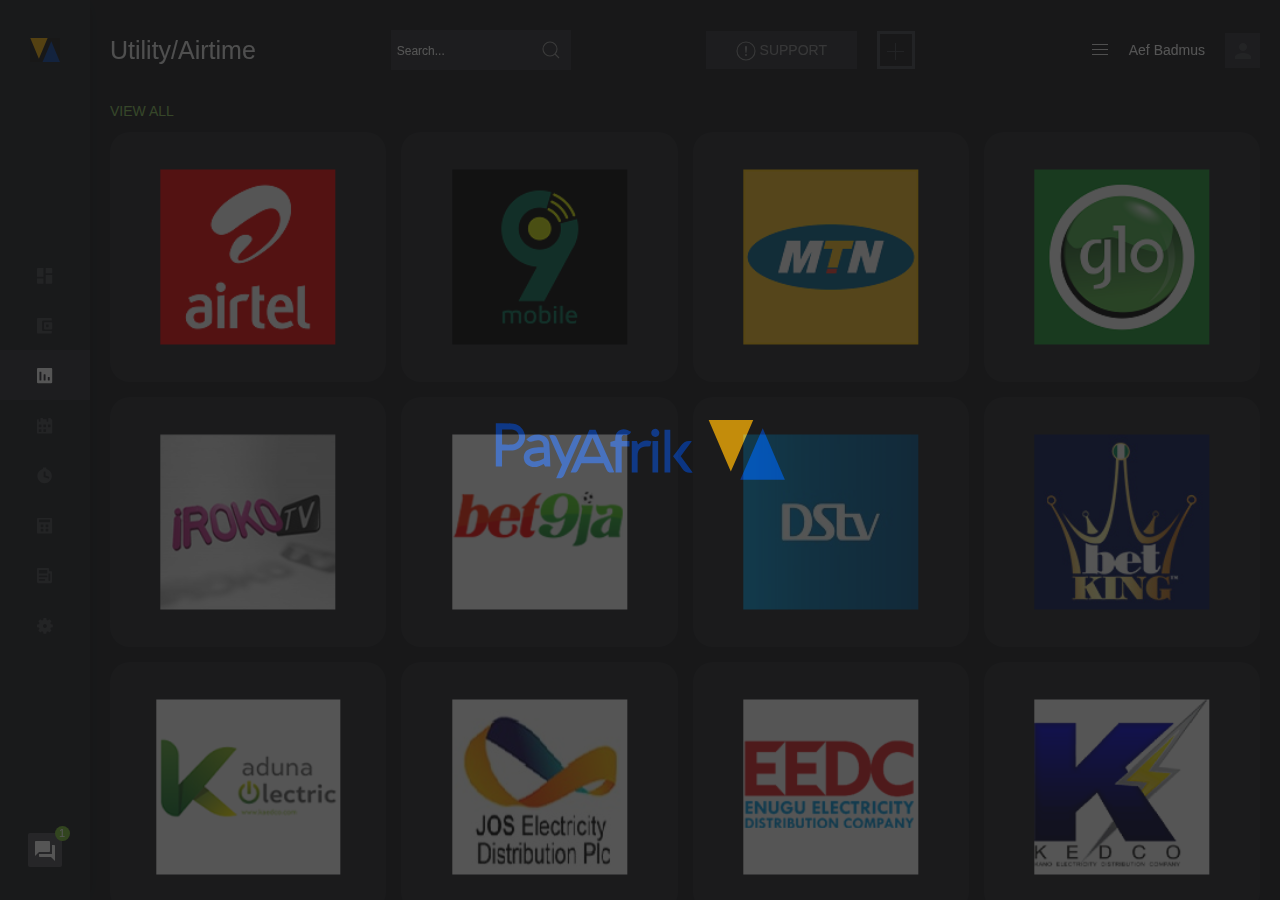
<file: utility.html>
<!doctype html>
<html class="no-js" lang="en">
  <head>
    <meta charset="utf-8" />
    <meta http-equiv="x-ua-compatible" content="ie=edge">
    <meta name="viewport" content="width=device-width, initial-scale=1.0">
    <title>PayAfrik Welcome | Dashboard</title>
    <link rel="stylesheet" href="assets/css/app.css">
    <link rel="favicon" href="./assets/logo.svg">
    <link rel="apple-touch-icon" href="./assets/logo.svg">
    <link href="./assets/logo.svg" rel="icon">
    <link rel="apple-touch-icon" href="./assets/logo.svg">
    <link rel="apple-touch-icon" sizes="152x152" href="./assets/logo.svg">
    <link rel="apple-touch-icon" sizes="180x180" href="./assets/logo.svg">
    <link rel="apple-touch-icon" sizes="167x167" href="./assets/logo.svg">
  </head>
<body>
<!--Preloader-->
<div id="introLoader" class="introloader">
  <div class="loader-container">
    <div class="spinner">
      <img src="assets/img/logo-text.svg" alt="">
    </div>
    <div class="spinner-inner">
      <img src="assets/img/logo-piece.svg" alt="">
    </div>
  </div>
</div>
<div id="particles-js" class="uk-position-fixed" hidden></div>
<header class="page-container">
  <nav class="navigation">
      <div class="left-nav">
          <h4 class="color-white dash-title">
              
              
              
               Utility/Airtime 
          </h4>
          <form class="uk-search uk-search-default">
              <span class="uk-search-icon-flip" uk-search-icon></span>
              <input class="uk-search-input" type="search" placeholder="Search...">
          </form>
          <div class="flex flex-wrap">
              <button class="uk-button">
                  <span uk-icon="warning"></span> Support
              </button>
              <button class="button-outline">
                  <span uk-icon="plus"></span>
              </button>
          </div>
      </div>
      <div class="right-nav">
          <div class="flex flex-wrap uk-flex-middle">
              <a href="#" class="uk-icon-link color-white btn" uk-icon="menu"></a>
              <span class="user-name">Aef Badmus</span>
              <button class="avatar">
                  <img src="./assets/img/avatar.png" alt="">
              </button>
          </div>
      </div>
  </nav>  <!--suppress ALL -->
  <aside class="sidebar">
      <div class="logo">
          <a class="uk-link-reset" href="./dashboard.html"><img width="30" src="./assets/img/logo-piece.svg" alt=""></a>
      </div>
      <div class="icons">
          <div >
              <a class="uk-link-reset" href="./dashboard.html"><svg width="16px" height="16px" viewBox="0 0 16 16" version="1.1" xmlns:xlink="http://www.w3.org/1999/xlink" xmlns="http://www.w3.org/2000/svg">
                  <desc>Created with Lunacy</desc>
                  <defs>
                      <path d="M6.4495 0L1.04 0Q0.933174 0 0.830505 0.0193487Q0.727836 0.0386973 0.632668 0.0767647Q0.5375 0.114832 0.45293 0.170379Q0.36836 0.225925 0.297143 0.297143Q0.225925 0.36836 0.170379 0.45293Q0.114832 0.5375 0.0767647 0.632668Q0.0386973 0.727836 0.0193487 0.830505Q0 0.933174 0 1.04L0 8.64652L6.4495 8.64652L6.4495 0ZM14.16 0L8.7505 0L8.7505 5.2L15.2 5.2L15.2 1.04Q15.2 0.933174 15.1807 0.830505Q15.1613 0.727836 15.1232 0.632668Q15.0852 0.5375 15.0296 0.45293Q14.9741 0.36836 14.9029 0.297143Q14.8316 0.225925 14.7471 0.170379Q14.6625 0.114832 14.5673 0.0767647Q14.4722 0.0386973 14.3695 0.0193487Q14.2668 0 14.16 0ZM15.2 7.06367L8.7505 7.06367L8.7505 15.7102L14.16 15.7102Q14.2668 15.7102 14.3695 15.6908Q14.4722 15.6715 14.5673 15.6334Q14.6625 15.5954 14.7471 15.5398Q14.8316 15.4843 14.9029 15.4131Q14.9741 15.3418 15.0296 15.2573Q15.0852 15.1727 15.1232 15.0775Q15.1613 14.9824 15.1807 14.8797Q15.2 14.777 15.2 14.6702L15.2 7.06367ZM0 10.5102L6.4495 10.5102L6.4495 15.7102L1.04 15.7102Q0.933174 15.7102 0.830505 15.6908Q0.727836 15.6715 0.632668 15.6334Q0.5375 15.5954 0.45293 15.5398Q0.36836 15.4843 0.297143 15.4131Q0.225925 15.3418 0.170379 15.2573Q0.114832 15.1727 0.0767647 15.0775Q0.0386973 14.9824 0.0193487 14.8797Q0 14.777 0 14.6702L0 10.5102Z" id="path_1" />
                      <clipPath id="mask_1">
                          <use xlink:href="#path_1" />
                      </clipPath>
                  </defs>
                  <path d="M6.4495 0L1.04 0Q0.933174 0 0.830505 0.0193487Q0.727836 0.0386973 0.632668 0.0767647Q0.5375 0.114832 0.45293 0.170379Q0.36836 0.225925 0.297143 0.297143Q0.225925 0.36836 0.170379 0.45293Q0.114832 0.5375 0.0767647 0.632668Q0.0386973 0.727836 0.0193487 0.830505Q0 0.933174 0 1.04L0 8.64652L6.4495 8.64652L6.4495 0ZM14.16 0L8.7505 0L8.7505 5.2L15.2 5.2L15.2 1.04Q15.2 0.933174 15.1807 0.830505Q15.1613 0.727836 15.1232 0.632668Q15.0852 0.5375 15.0296 0.45293Q14.9741 0.36836 14.9029 0.297143Q14.8316 0.225925 14.7471 0.170379Q14.6625 0.114832 14.5673 0.0767647Q14.4722 0.0386973 14.3695 0.0193487Q14.2668 0 14.16 0ZM15.2 7.06367L8.7505 7.06367L8.7505 15.7102L14.16 15.7102Q14.2668 15.7102 14.3695 15.6908Q14.4722 15.6715 14.5673 15.6334Q14.6625 15.5954 14.7471 15.5398Q14.8316 15.4843 14.9029 15.4131Q14.9741 15.3418 15.0296 15.2573Q15.0852 15.1727 15.1232 15.0775Q15.1613 14.9824 15.1807 14.8797Q15.2 14.777 15.2 14.6702L15.2 7.06367ZM0 10.5102L6.4495 10.5102L6.4495 15.7102L1.04 15.7102Q0.933174 15.7102 0.830505 15.6908Q0.727836 15.6715 0.632668 15.6334Q0.5375 15.5954 0.45293 15.5398Q0.36836 15.4843 0.297143 15.4131Q0.225925 15.3418 0.170379 15.2573Q0.114832 15.1727 0.0767647 15.0775Q0.0386973 14.9824 0.0193487 14.8797Q0 14.777 0 14.6702L0 10.5102Z" id="Main" fill="#FFFFFF" fill-rule="evenodd" stroke="none" />
              </svg>
              </a>
          </div>
          <div >
              <a class="uk-link-reset" href="./wallets.html">
                  <svg width="16px" height="16px" viewBox="0 0 16 16" version="1.1" xmlns:xlink="http://www.w3.org/1999/xlink" xmlns="http://www.w3.org/2000/svg">
                  <path d="M13.7611 0L1.04 0Q0.933174 0 0.830505 0.0193487Q0.727836 0.0386973 0.632668 0.0767647Q0.5375 0.114832 0.45293 0.170379Q0.36836 0.225925 0.297143 0.297143Q0.225925 0.36836 0.170379 0.45293Q0.114832 0.5375 0.0767647 0.632668Q0.0386973 0.727836 0.0193487 0.830505Q0 0.933174 0 1.04L0 14.56Q0 14.6668 0.0193487 14.7695Q0.0386973 14.8722 0.0767647 14.9673Q0.114832 15.0625 0.170379 15.1471Q0.225925 15.2316 0.297143 15.3029Q0.36836 15.3741 0.45293 15.4296Q0.5375 15.4852 0.632668 15.5232Q0.727836 15.5613 0.830505 15.5807Q0.933174 15.6 1.04 15.6L13.7611 15.6Q13.8679 15.6 13.9706 15.5807Q14.0732 15.5613 14.1684 15.5232Q14.2636 15.4852 14.3481 15.4296Q14.4327 15.3741 14.5039 15.3029Q14.5751 15.2316 14.6307 15.1471Q14.6862 15.0625 14.7243 14.9673Q14.7624 14.8722 14.7817 14.7695Q14.8011 14.6668 14.8011 14.56L14.8011 13L6.11587 13Q6.00905 13 5.90638 12.9807Q5.80371 12.9613 5.70854 12.9232Q5.61337 12.8852 5.5288 12.8296Q5.44423 12.7741 5.37302 12.7029Q5.3018 12.6316 5.24625 12.5471Q5.19071 12.4625 5.15264 12.3673Q5.11457 12.2722 5.09522 12.1695Q5.07587 12.0668 5.07587 11.96L5.07587 3.64Q5.07587 3.53317 5.09522 3.43051Q5.11457 3.32784 5.15264 3.23267Q5.19071 3.1375 5.24625 3.05293Q5.3018 2.96836 5.37302 2.89714Q5.44423 2.82593 5.5288 2.77038Q5.61337 2.71483 5.70854 2.67676Q5.80371 2.6387 5.90638 2.61935Q6.00905 2.6 6.11587 2.6L14.8011 2.6L14.8011 1.04Q14.8011 0.933174 14.7817 0.830505Q14.7624 0.727836 14.7243 0.632668Q14.6862 0.5375 14.6307 0.45293Q14.5751 0.36836 14.5039 0.297143Q14.4327 0.225925 14.3481 0.170379Q14.2636 0.114832 14.1684 0.0767647Q14.0732 0.0386973 13.9706 0.0193487Q13.8679 0 13.7611 0ZM8.07717 4.16L14.16 4.16Q14.2668 4.16 14.3695 4.17935Q14.4722 4.1987 14.5673 4.23676Q14.6625 4.27483 14.7471 4.33038Q14.8316 4.38593 14.9029 4.45714Q14.9741 4.52836 15.0296 4.61293Q15.0852 4.6975 15.1232 4.79267Q15.1613 4.88784 15.1807 4.99051Q15.2 5.09317 15.2 5.2L15.2 10.4Q15.2 10.5068 15.1807 10.6095Q15.1613 10.7122 15.1232 10.8073Q15.0852 10.9025 15.0296 10.9871Q14.9741 11.0716 14.9029 11.1429Q14.8316 11.2141 14.7471 11.2696Q14.6625 11.3252 14.5673 11.3632Q14.4722 11.4013 14.3695 11.4207Q14.2668 11.44 14.16 11.44L8.07717 11.44Q7.97034 11.44 7.86767 11.4207Q7.765 11.4013 7.66983 11.3632Q7.57467 11.3252 7.4901 11.2696Q7.40553 11.2141 7.33431 11.1429Q7.26309 11.0716 7.20754 10.9871Q7.152 10.9025 7.11393 10.8073Q7.07586 10.7122 7.05651 10.6095Q7.03717 10.5068 7.03717 10.4L7.03717 5.2Q7.03717 5.09317 7.05651 4.99051Q7.07586 4.88784 7.11393 4.79267Q7.152 4.6975 7.20754 4.61293Q7.26309 4.52836 7.33431 4.45714Q7.40553 4.38593 7.4901 4.33038Q7.57467 4.27483 7.66983 4.23676Q7.765 4.1987 7.86767 4.17935Q7.97034 4.16 8.07717 4.16ZM11.0711 6.46006L9.60438 6.46006Q9.55097 6.46006 9.49964 6.46973Q9.4483 6.47941 9.40072 6.49844Q9.35313 6.51747 9.31085 6.54525Q9.26856 6.57302 9.23295 6.60863Q9.19735 6.64424 9.16957 6.68652Q9.1418 6.72881 9.12277 6.77639Q9.10373 6.82398 9.09406 6.87531Q9.08438 6.92664 9.08438 6.98006L9.08438 8.62806Q9.08438 8.68147 9.09406 8.7328Q9.10373 8.78414 9.12277 8.83172Q9.1418 8.87931 9.16957 8.92159Q9.19735 8.96388 9.23295 8.99949Q9.26856 9.03509 9.31085 9.06287Q9.35313 9.09064 9.40072 9.10967Q9.4483 9.12871 9.49964 9.13838Q9.55097 9.14806 9.60438 9.14806L11.0711 9.14806Q11.1245 9.14806 11.1758 9.13838Q11.2271 9.12871 11.2747 9.10968Q11.3223 9.09064 11.3646 9.06287Q11.4069 9.0351 11.4425 8.99949Q11.4781 8.96388 11.5059 8.92159Q11.5336 8.87931 11.5527 8.83172Q11.5717 8.78414 11.5814 8.7328Q11.5911 8.68147 11.5911 8.62806L11.5911 6.98006Q11.5911 6.92664 11.5814 6.87531Q11.5717 6.82398 11.5527 6.77639Q11.5336 6.72881 11.5059 6.68652Q11.4781 6.64424 11.4425 6.60863Q11.4069 6.57302 11.3646 6.54525Q11.3223 6.51747 11.2747 6.49844Q11.2271 6.47941 11.1758 6.46973Q11.1245 6.46006 11.0711 6.46006Z" id="wallet" fill="#43444B" fill-rule="evenodd" stroke="none"></path>
              </svg>
              </a>
          </div>
          <div  class="active" >
              <a class="uk-link-reset" href="./utility.html">
                  <svg width="16px" height="16px" viewBox="0 0 16 16" version="1.1" xmlns:xlink="http://www.w3.org/1999/xlink" xmlns="http://www.w3.org/2000/svg">
                  <desc>Created with Lunacy</desc>
                  <path d="M14.16 0L1.04 0Q0.933174 0 0.830505 0.0193487Q0.727836 0.0386973 0.632668 0.0767647Q0.5375 0.114832 0.45293 0.170379Q0.36836 0.225925 0.297143 0.297143Q0.225925 0.36836 0.170379 0.45293Q0.114832 0.5375 0.0767647 0.632668Q0.0386973 0.727836 0.0193487 0.830505Q0 0.933174 0 1.04L0 14.16Q0 14.2668 0.0193487 14.3695Q0.0386973 14.4722 0.0767647 14.5673Q0.114832 14.6625 0.170379 14.7471Q0.225925 14.8316 0.297143 14.9029Q0.36836 14.9741 0.45293 15.0296Q0.5375 15.0852 0.632668 15.1232Q0.727836 15.1613 0.830505 15.1807Q0.933174 15.2 1.04 15.2L14.16 15.2Q14.2668 15.2 14.3695 15.1807Q14.4722 15.1613 14.5673 15.1232Q14.6625 15.0852 14.7471 15.0296Q14.8316 14.9741 14.9029 14.9029Q14.9741 14.8316 15.0296 14.7471Q15.0852 14.6625 15.1232 14.5673Q15.1613 14.4722 15.1807 14.3695Q15.2 14.2668 15.2 14.16L15.2 1.04Q15.2 0.933174 15.1807 0.830505Q15.1613 0.727836 15.1232 0.632668Q15.0852 0.5375 15.0296 0.45293Q14.9741 0.36836 14.9029 0.297143Q14.8316 0.225925 14.7471 0.170379Q14.6625 0.114832 14.5673 0.0767647Q14.4722 0.0386973 14.3695 0.0193487Q14.2668 0 14.16 0ZM3.87331 3.70205L2.99331 3.70205Q2.93989 3.70205 2.88856 3.71173Q2.83723 3.7214 2.78964 3.74043Q2.74206 3.75947 2.69977 3.78724Q2.65749 3.81501 2.62188 3.85062Q2.58627 3.88623 2.5585 3.92852Q2.53072 3.9708 2.51169 4.01838Q2.49266 4.06597 2.48298 4.1173Q2.47331 4.16864 2.47331 4.22205L2.47331 11.9641Q2.47331 12.0175 2.48298 12.0688Q2.49266 12.1202 2.51169 12.1677Q2.53072 12.2153 2.5585 12.2576Q2.58627 12.2999 2.62188 12.3355Q2.65749 12.3711 2.69977 12.3989Q2.74206 12.4267 2.78964 12.4457Q2.83723 12.4647 2.88856 12.4744Q2.93989 12.4841 2.99331 12.4841L3.87331 12.4841Q3.92672 12.4841 3.97805 12.4744Q4.02939 12.4647 4.07697 12.4457Q4.12456 12.4267 4.16684 12.3989Q4.20913 12.3711 4.24474 12.3355Q4.28034 12.2999 4.30812 12.2576Q4.33589 12.2153 4.35492 12.1677Q4.37396 12.1202 4.38363 12.0688Q4.39331 12.0175 4.39331 11.9641L4.39331 4.22205Q4.39331 4.16864 4.38363 4.1173Q4.37396 4.06597 4.35492 4.01838Q4.33589 3.9708 4.30812 3.92852Q4.28034 3.88623 4.24474 3.85062Q4.20913 3.81501 4.16684 3.78724Q4.12456 3.75947 4.07697 3.74043Q4.02939 3.7214 3.97805 3.71173Q3.92672 3.70205 3.87331 3.70205ZM7.16 6.29903L8.04 6.29903Q8.09341 6.29903 8.14475 6.30871Q8.19608 6.31838 8.24367 6.33742Q8.29125 6.35645 8.33354 6.38422Q8.37582 6.412 8.41143 6.44761Q8.44704 6.48321 8.47481 6.5255Q8.50258 6.56779 8.52162 6.61537Q8.54065 6.66295 8.55033 6.71429Q8.56 6.76562 8.56 6.81903L8.56 11.9641Q8.56 12.0175 8.55033 12.0688Q8.54065 12.1202 8.52162 12.1678Q8.50258 12.2153 8.47481 12.2576Q8.44704 12.2999 8.41143 12.3355Q8.37582 12.3711 8.33354 12.3989Q8.29125 12.4267 8.24367 12.4457Q8.19608 12.4647 8.14475 12.4744Q8.09341 12.4841 8.04 12.4841L7.16 12.4841Q7.10659 12.4841 7.05525 12.4744Q7.00392 12.4647 6.95633 12.4457Q6.90875 12.4267 6.86646 12.3989Q6.82418 12.3711 6.78857 12.3355Q6.75296 12.2999 6.72519 12.2576Q6.69742 12.2153 6.67838 12.1678Q6.65935 12.1202 6.64967 12.0688Q6.64 12.0175 6.64 11.9641L6.64 6.81903Q6.64 6.76562 6.64967 6.71429Q6.65935 6.66295 6.67838 6.61537Q6.69742 6.56779 6.72519 6.5255Q6.75296 6.48321 6.78857 6.44761Q6.82418 6.412 6.86647 6.38422Q6.90875 6.35645 6.95633 6.33742Q7.00392 6.31838 7.05525 6.30871Q7.10659 6.29903 7.16 6.29903ZM12.2067 8.90045L11.3267 8.90045Q11.2733 8.90045 11.2219 8.91013Q11.1706 8.9198 11.123 8.93884Q11.0754 8.95787 11.0332 8.98564Q10.9909 9.01342 10.9553 9.04903Q10.9197 9.08463 10.8919 9.12692Q10.8641 9.16921 10.8451 9.21679Q10.826 9.26437 10.8164 9.31571Q10.8067 9.36704 10.8067 9.42045L10.8067 11.9641Q10.8067 12.0175 10.8164 12.0688Q10.826 12.1202 10.8451 12.1678Q10.8641 12.2153 10.8919 12.2576Q10.9197 12.2999 10.9553 12.3355Q10.9909 12.3711 11.0332 12.3989Q11.0754 12.4267 11.123 12.4457Q11.1706 12.4647 11.2219 12.4744Q11.2733 12.4841 11.3267 12.4841L12.2067 12.4841Q12.2601 12.4841 12.3114 12.4744Q12.3628 12.4647 12.4104 12.4457Q12.4579 12.4267 12.5002 12.3989Q12.5425 12.3711 12.5781 12.3355Q12.6137 12.2999 12.6415 12.2576Q12.6693 12.2153 12.6883 12.1678Q12.7073 12.1202 12.717 12.0688Q12.7267 12.0175 12.7267 11.9641L12.7267 9.42045Q12.7267 9.36704 12.717 9.31571Q12.7073 9.26437 12.6883 9.21679Q12.6693 9.1692 12.6415 9.12692Q12.6137 9.08463 12.5781 9.04903Q12.5425 9.01342 12.5002 8.98564Q12.4579 8.95787 12.4104 8.93884Q12.3628 8.9198 12.3114 8.91013Q12.2601 8.90045 12.2067 8.90045Z" id="Chart" fill="#43444B" fill-rule="evenodd" stroke="none" />
              </svg>
              </a>
          </div>
          <div>
              <a class="uk-link-reset" href="./dashboard.html"><svg width="16px" height="16px" viewBox="0 0 16 16" version="1.1" xmlns:xlink="http://www.w3.org/1999/xlink" xmlns="http://www.w3.org/2000/svg">
                  <desc>Created with Lunacy</desc>
                  <path d="M5.95598 0.502875Q5.94239 0.451221 5.91965 0.401577Q5.89691 0.351933 5.86576 0.305916Q5.83462 0.259899 5.79608 0.219007Q5.75755 0.178115 5.71288 0.143679Q5.6682 0.109243 5.61885 0.0823838Q5.5695 0.0555252 5.51707 0.0371183Q5.46464 0.0187115 5.41084 0.00935573Q5.35705 0 5.30363 0L3.97498 0Q3.92157 0 3.87023 0.00967433Q3.8189 0.0193487 3.77131 0.0383823Q3.72373 0.057416 3.68145 0.0851893Q3.63916 0.112963 3.60355 0.148571Q3.56794 0.18418 3.54017 0.226465Q3.5124 0.26875 3.49336 0.316334Q3.47433 0.363918 3.46465 0.415253Q3.45498 0.466587 3.45498 0.52L3.45498 1.2L3.45433 1.2L3.45433 3.19755Q3.45433 3.25096 3.44466 3.3023Q3.43498 3.35363 3.41595 3.40121Q3.39691 3.4488 3.36914 3.49108Q3.34137 3.53337 3.30576 3.56898Q3.27015 3.60459 3.22786 3.63236Q3.18558 3.66013 3.138 3.67917Q3.09041 3.6982 3.03908 3.70787Q2.98774 3.71755 2.93433 3.71755L2.32775 3.71755Q2.27434 3.71755 2.223 3.70787Q2.17167 3.6982 2.12408 3.67917Q2.0765 3.66013 2.03421 3.63236Q1.99193 3.60459 1.95632 3.56898Q1.92071 3.53337 1.89294 3.49108Q1.86516 3.4488 1.84613 3.40122Q1.8271 3.35363 1.81742 3.3023Q1.80775 3.25096 1.80775 3.19755L1.80775 1.2L1.04 1.2Q0.933174 1.2 0.830505 1.21935Q0.727836 1.2387 0.632668 1.27676Q0.5375 1.31483 0.45293 1.37038Q0.36836 1.42593 0.297143 1.49714Q0.225925 1.56836 0.170379 1.65293Q0.114832 1.7375 0.0767647 1.83267Q0.0386973 1.92784 0.0193487 2.03051Q0 2.13317 0 2.24L0 14.56Q0 14.6668 0.0193487 14.7695Q0.0386973 14.8722 0.0767647 14.9673Q0.114832 15.0625 0.170379 15.1471Q0.225925 15.2316 0.297143 15.3029Q0.36836 15.3741 0.45293 15.4296Q0.5375 15.4852 0.632668 15.5232Q0.727836 15.5613 0.830505 15.5807Q0.933174 15.6 1.04 15.6L14.16 15.6Q14.2668 15.6 14.3695 15.5807Q14.4722 15.5613 14.5673 15.5232Q14.6625 15.4852 14.7471 15.4296Q14.8316 15.3741 14.9029 15.3029Q14.9741 15.2316 15.0296 15.1471Q15.0852 15.0625 15.1232 14.9673Q15.1613 14.8722 15.1807 14.7695Q15.2 14.6668 15.2 14.56L15.2 2.24Q15.2 2.13317 15.1807 2.03051Q15.1613 1.92784 15.1232 1.83267Q15.0852 1.7375 15.0296 1.65293Q14.9741 1.56836 14.9029 1.49714Q14.8316 1.42593 14.7471 1.37038Q14.6625 1.31483 14.5673 1.27676Q14.4722 1.2387 14.3695 1.21935Q14.2668 1.2 14.16 1.2L13.9591 1.2L13.7744 0.510033Q13.7606 0.458436 13.7376 0.408848Q13.7147 0.359259 13.6833 0.313293Q13.652 0.267326 13.6133 0.226479Q13.5746 0.185632 13.5298 0.151234Q13.485 0.116836 13.4355 0.0900075Q13.386 0.0631785 13.3335 0.0447921Q13.281 0.0264056 13.2272 0.0170602Q13.1734 0.00771484 13.1199 0.00771484L11.7913 0.00771484Q11.7379 0.00771484 11.6865 0.0173892Q11.6352 0.0270635 11.5876 0.0460972Q11.54 0.0651309 11.4978 0.0929042Q11.4555 0.120678 11.4199 0.156286Q11.3843 0.191895 11.3565 0.23418Q11.3287 0.276465 11.3097 0.324049Q11.2906 0.371633 11.281 0.422967Q11.2713 0.474302 11.2713 0.527715L11.2713 3.19755Q11.2713 3.25096 11.2616 3.3023Q11.2519 3.35363 11.2329 3.40121Q11.2139 3.4488 11.1861 3.49108Q11.1583 3.53337 11.1227 3.56898Q11.0871 3.60459 11.0448 3.63236Q11.0025 3.66013 10.955 3.67917Q10.9074 3.6982 10.856 3.70787Q10.8047 3.71755 10.7513 3.71755L10.1447 3.71755Q10.0913 3.71755 10.04 3.70787Q9.98863 3.6982 9.94104 3.67917Q9.89346 3.66013 9.85117 3.63236Q9.80889 3.60459 9.77328 3.56898Q9.73767 3.53337 9.7099 3.49108Q9.68212 3.4488 9.66309 3.40122Q9.64406 3.35363 9.63438 3.3023Q9.62471 3.25096 9.62471 3.19755L9.62471 1.2L6.13946 1.2L5.95598 0.502875ZM2.27726 6.49193L3.92526 6.49193Q3.97868 6.49193 4.03001 6.5016Q4.08134 6.51127 4.12893 6.53031Q4.17651 6.54934 4.2188 6.57712Q4.26108 6.60489 4.29669 6.6405Q4.3323 6.67611 4.36007 6.71839Q4.38785 6.76068 4.40688 6.80826Q4.42591 6.85584 4.43559 6.90718Q4.44526 6.95851 4.44526 7.01193L4.44526 8.65993Q4.44526 8.71334 4.43559 8.76467Q4.42591 8.81601 4.40688 8.86359Q4.38785 8.91118 4.36007 8.95346Q4.3323 8.99575 4.29669 9.03135Q4.26108 9.06696 4.2188 9.09474Q4.17651 9.12251 4.12893 9.14154Q4.08134 9.16058 4.03001 9.17025Q3.97868 9.17993 3.92526 9.17993L2.27726 9.17993Q2.22385 9.17993 2.17251 9.17025Q2.12118 9.16058 2.0736 9.14154Q2.02601 9.12251 1.98373 9.09474Q1.94144 9.06696 1.90583 9.03135Q1.87023 8.99575 1.84245 8.95346Q1.81468 8.91118 1.79564 8.86359Q1.77661 8.81601 1.76694 8.76467Q1.75726 8.71334 1.75726 8.65993L1.75726 7.01193Q1.75726 6.95851 1.76694 6.90718Q1.77661 6.85584 1.79564 6.80826Q1.81468 6.76068 1.84245 6.71839Q1.87023 6.67611 1.90583 6.6405Q1.94144 6.60489 1.98373 6.57712Q2.02601 6.54934 2.0736 6.53031Q2.12118 6.51127 2.17251 6.5016Q2.22385 6.49193 2.27726 6.49193ZM8.50059 6.49193L6.85259 6.49193Q6.79917 6.49193 6.74784 6.5016Q6.69651 6.51127 6.64892 6.53031Q6.60134 6.54934 6.55905 6.57712Q6.51677 6.60489 6.48116 6.6405Q6.44555 6.67611 6.41778 6.71839Q6.39 6.76068 6.37097 6.80826Q6.35193 6.85584 6.34226 6.90718Q6.33259 6.95851 6.33259 7.01193L6.33259 8.65993Q6.33259 8.71334 6.34226 8.76467Q6.35193 8.81601 6.37097 8.86359Q6.39 8.91118 6.41778 8.95346Q6.44555 8.99575 6.48116 9.03135Q6.51677 9.06696 6.55905 9.09474Q6.60134 9.12251 6.64892 9.14154Q6.69651 9.16058 6.74784 9.17025Q6.79917 9.17993 6.85259 9.17993L8.50059 9.17993Q8.554 9.17993 8.60533 9.17025Q8.65667 9.16058 8.70425 9.14154Q8.75184 9.12251 8.79412 9.09474Q8.83641 9.06696 8.87201 9.03135Q8.90762 8.99575 8.9354 8.95346Q8.96317 8.91118 8.9822 8.86359Q9.00124 8.81601 9.01091 8.76467Q9.02059 8.71334 9.02059 8.65993L9.02059 7.01193Q9.02059 6.95851 9.01091 6.90718Q9.00124 6.85584 8.9822 6.80826Q8.96317 6.76068 8.9354 6.71839Q8.90762 6.67611 8.87201 6.6405Q8.83641 6.60489 8.79412 6.57712Q8.75184 6.54934 8.70425 6.53031Q8.65667 6.51127 8.60533 6.5016Q8.554 6.49193 8.50059 6.49193ZM11.4279 6.49193L13.0759 6.49193Q13.1293 6.49193 13.1807 6.5016Q13.232 6.51127 13.2796 6.53031Q13.3272 6.54934 13.3694 6.57712Q13.4117 6.60489 13.4473 6.6405Q13.4829 6.67611 13.5107 6.71839Q13.5385 6.76068 13.5575 6.80826Q13.5766 6.85584 13.5862 6.90718Q13.5959 6.95851 13.5959 7.01193L13.5959 8.65993Q13.5959 8.71334 13.5862 8.76467Q13.5766 8.81601 13.5575 8.86359Q13.5385 8.91118 13.5107 8.95346Q13.4829 8.99575 13.4473 9.03135Q13.4117 9.06696 13.3694 9.09474Q13.3272 9.12251 13.2796 9.14154Q13.232 9.16058 13.1807 9.17025Q13.1293 9.17993 13.0759 9.17993L11.4279 9.17993Q11.3745 9.17993 11.3232 9.17025Q11.2718 9.16058 11.2242 9.14154Q11.1767 9.12251 11.1344 9.09474Q11.0921 9.06696 11.0565 9.03135Q11.0209 8.99575 10.9931 8.95346Q10.9653 8.91118 10.9463 8.86359Q10.9273 8.81601 10.9176 8.76467Q10.9079 8.71334 10.9079 8.65993L10.9079 7.01193Q10.9079 6.95851 10.9176 6.90718Q10.9273 6.85584 10.9463 6.80826Q10.9653 6.76068 10.9931 6.71839Q11.0209 6.67611 11.0565 6.6405Q11.0921 6.60489 11.1344 6.57712Q11.1767 6.54934 11.2242 6.53031Q11.2718 6.51127 11.3232 6.5016Q11.3745 6.49193 11.4279 6.49193ZM2.27726 11.2545L3.92526 11.2545Q3.97868 11.2545 4.03001 11.2641Q4.08134 11.2738 4.12893 11.2929Q4.17651 11.3119 4.2188 11.3397Q4.26108 11.3674 4.29669 11.403Q4.3323 11.4387 4.36007 11.4809Q4.38785 11.5232 4.40688 11.5708Q4.42591 11.6184 4.43559 11.6697Q4.44526 11.7211 4.44526 11.7745L4.44526 13.4225Q4.44526 13.4759 4.43559 13.5272Q4.42591 13.5786 4.40688 13.6261Q4.38785 13.6737 4.36007 13.716Q4.3323 13.7583 4.29669 13.7939Q4.26108 13.8295 4.2188 13.8573Q4.17651 13.8851 4.12893 13.9041Q4.08134 13.9231 4.03001 13.9328Q3.97868 13.9425 3.92526 13.9425L2.27726 13.9425Q2.22385 13.9425 2.17251 13.9328Q2.12118 13.9231 2.0736 13.9041Q2.02601 13.8851 1.98373 13.8573Q1.94144 13.8295 1.90583 13.7939Q1.87023 13.7583 1.84245 13.716Q1.81468 13.6737 1.79564 13.6261Q1.77661 13.5786 1.76694 13.5272Q1.75726 13.4759 1.75726 13.4225L1.75726 11.7745Q1.75726 11.7211 1.76694 11.6697Q1.77661 11.6184 1.79564 11.5708Q1.81468 11.5232 1.84245 11.4809Q1.87023 11.4387 1.90583 11.403Q1.94144 11.3674 1.98373 11.3397Q2.02601 11.3119 2.0736 11.2929Q2.12118 11.2738 2.17251 11.2641Q2.22385 11.2545 2.27726 11.2545ZM8.50059 11.2545L6.85259 11.2545Q6.79917 11.2545 6.74784 11.2641Q6.69651 11.2738 6.64892 11.2929Q6.60134 11.3119 6.55905 11.3397Q6.51677 11.3674 6.48116 11.403Q6.44555 11.4387 6.41778 11.4809Q6.39 11.5232 6.37097 11.5708Q6.35193 11.6184 6.34226 11.6697Q6.33259 11.7211 6.33259 11.7745L6.33259 13.4225Q6.33259 13.4759 6.34226 13.5272Q6.35193 13.5786 6.37097 13.6261Q6.39 13.6737 6.41778 13.716Q6.44555 13.7583 6.48116 13.7939Q6.51677 13.8295 6.55905 13.8573Q6.60134 13.8851 6.64892 13.9041Q6.69651 13.9231 6.74784 13.9328Q6.79917 13.9425 6.85259 13.9425L8.50059 13.9425Q8.554 13.9425 8.60533 13.9328Q8.65667 13.9231 8.70425 13.9041Q8.75184 13.8851 8.79412 13.8573Q8.83641 13.8295 8.87201 13.7939Q8.90762 13.7583 8.9354 13.716Q8.96317 13.6737 8.9822 13.6261Q9.00124 13.5786 9.01091 13.5272Q9.02059 13.4759 9.02059 13.4225L9.02059 11.7745Q9.02059 11.7211 9.01091 11.6697Q9.00124 11.6184 8.9822 11.5708Q8.96317 11.5232 8.9354 11.4809Q8.90762 11.4387 8.87201 11.403Q8.83641 11.3674 8.79412 11.3397Q8.75184 11.3119 8.70425 11.2929Q8.65667 11.2738 8.60533 11.2641Q8.554 11.2545 8.50059 11.2545Z" id="Calendar" fill="#43444B" fill-rule="evenodd" stroke="none" />
              </svg>
              </a>
          </div>
          <div>
              <a class="uk-link-reset" href="./dashboard.html"><svg width="16px" height="17px" viewBox="0 0 16 17" version="1.1" xmlns:xlink="http://www.w3.org/1999/xlink" xmlns="http://www.w3.org/2000/svg">
                  <desc>Created with Lunacy</desc>
                  <path d="M8.42476 0L5.99376 0Q5.92913 0 5.86834 0.0228035Q5.80755 0.045607 5.75844 0.0882684Q5.70934 0.13093 5.67827 0.187939Q5.64719 0.244947 5.63816 0.308939L5.46202 1.55724C2.32504 2.33581 0 5.17053 0 8.5483C0 12.5263 3.22482 15.7511 7.20284 15.7511C11.1809 15.7511 14.4057 12.5263 14.4057 8.5483C14.4057 5.17324 12.0844 2.34036 8.9512 1.55912L8.77927 0.30909Q8.77047 0.245067 8.73959 0.18803Q8.70872 0.130994 8.65976 0.0883115Q8.61081 0.0456292 8.5501 0.0228146Q8.48939 0 8.42476 0ZM8.16284 4.56728Q8.16284 4.51387 8.15316 4.46254Q8.14349 4.4112 8.12445 4.36362Q8.10542 4.31603 8.07765 4.27375Q8.04987 4.23146 8.01427 4.19586Q7.97866 4.16025 7.93637 4.13247Q7.89409 4.1047 7.8465 4.08567Q7.79892 4.06663 7.74759 4.05696Q7.69625 4.04728 7.64284 4.04728L6.76284 4.04728Q6.70942 4.04728 6.65809 4.05696Q6.60676 4.06663 6.55917 4.08567Q6.51159 4.1047 6.4693 4.13247Q6.42702 4.16025 6.39141 4.19586Q6.3558 4.23146 6.32803 4.27375Q6.30025 4.31603 6.28122 4.36362Q6.26219 4.4112 6.25251 4.46254Q6.24284 4.51387 6.24284 4.56728L6.24284 9.52674L8.16284 9.52674L8.16284 4.56728ZM11.8755 10.087L11.5746 10.9139Q11.5377 11.0151 11.4688 11.0922Q11.4 11.1692 11.3079 11.2121Q11.2159 11.255 11.1126 11.2583Q11.0093 11.2615 10.9081 11.2247L6.24771 9.52846L8.16321 9.52846L8.16321 8.18547L11.5646 9.42082Q11.6659 9.45759 11.7429 9.52641Q11.82 9.59524 11.8629 9.68723Q11.9059 9.77921 11.9091 9.88249Q11.9124 9.98576 11.8755 10.087Z" transform="translate(0.4000244 0.3999023)" id="Clock" fill="#43444B" fill-rule="evenodd" stroke="none" />
              </svg>
              </a>
          </div>
          <div>
              <a class="uk-link-reset" href="./dashboard.html"><svg width="16px" height="16px" viewBox="0 0 16 16" version="1.1" xmlns:xlink="http://www.w3.org/1999/xlink" xmlns="http://www.w3.org/2000/svg">
                  <desc>Created with Lunacy</desc>
                  <path d="M14.0596 0L1.04 0Q0.933174 0 0.830505 0.0193487Q0.727836 0.0386973 0.632668 0.0767647Q0.5375 0.114832 0.45293 0.170379Q0.36836 0.225925 0.297143 0.297143Q0.225925 0.36836 0.170379 0.45293Q0.114832 0.5375 0.0767647 0.632668Q0.0386973 0.727836 0.0193487 0.830505Q0 0.933174 0 1.04L0 14.56Q0 14.6668 0.0193487 14.7695Q0.0386973 14.8722 0.0767647 14.9673Q0.114832 15.0625 0.170379 15.1471Q0.225925 15.2316 0.297143 15.3029Q0.36836 15.3741 0.45293 15.4296Q0.5375 15.4852 0.632668 15.5232Q0.727836 15.5613 0.830505 15.5807Q0.933174 15.6 1.04 15.6L14.0596 15.6Q14.1664 15.6 14.2691 15.5807Q14.3718 15.5613 14.4669 15.5232Q14.5621 15.4852 14.6467 15.4296Q14.7312 15.3741 14.8025 15.3029Q14.8737 15.2316 14.9292 15.1471Q14.9848 15.0625 15.0228 14.9673Q15.0609 14.8722 15.0803 14.7695Q15.0996 14.6668 15.0996 14.56L15.0996 1.04Q15.0996 0.933174 15.0803 0.830505Q15.0609 0.727836 15.0228 0.632668Q14.9848 0.5375 14.9292 0.45293Q14.8737 0.36836 14.8025 0.297143Q14.7312 0.225925 14.6467 0.170379Q14.5621 0.114832 14.4669 0.0767647Q14.3718 0.0386973 14.2691 0.0193487Q14.1664 0 14.0596 0ZM12.5073 1.48779L2.51784 1.48779Q2.46443 1.48779 2.41309 1.49747Q2.36176 1.50714 2.31418 1.52617Q2.26659 1.54521 2.22431 1.57298Q2.18202 1.60075 2.14641 1.63636Q2.11081 1.67197 2.08303 1.71426Q2.05526 1.75654 2.03623 1.80413Q2.01719 1.85171 2.00752 1.90304Q1.99784 1.95438 1.99784 2.00779L1.99784 3.65014Q1.99784 3.70355 2.00752 3.75489Q2.01719 3.80622 2.03623 3.85381Q2.05526 3.90139 2.08303 3.94367Q2.1108 3.98596 2.14641 4.02157Q2.18202 4.05718 2.22431 4.08495Q2.26659 4.11272 2.31418 4.13176Q2.36176 4.15079 2.41309 4.16047Q2.46443 4.17014 2.51784 4.17014L12.5073 4.17014Q12.5607 4.17014 12.612 4.16047Q12.6633 4.15079 12.7109 4.13176Q12.7585 4.11272 12.8008 4.08495Q12.8431 4.05718 12.8787 4.02157Q12.9143 3.98596 12.9421 3.94367Q12.9698 3.90139 12.9889 3.85381Q13.0079 3.80622 13.0176 3.75489Q13.0273 3.70355 13.0273 3.65014L13.0273 2.00779Q13.0273 1.95438 13.0176 1.90304Q13.0079 1.85171 12.9889 1.80413Q12.9698 1.75654 12.9421 1.71426Q12.9143 1.67197 12.8787 1.63636Q12.8431 1.60075 12.8008 1.57298Q12.7585 1.54521 12.7109 1.52617Q12.6633 1.50714 12.612 1.49747Q12.5607 1.48779 12.5073 1.48779ZM4.22337 6.456L5.87137 6.456Q5.92478 6.456 5.97611 6.46567Q6.02745 6.47535 6.07503 6.49438Q6.12262 6.51342 6.1649 6.54119Q6.20719 6.56896 6.2428 6.60457Q6.2784 6.64018 6.30618 6.68247Q6.33395 6.72475 6.35298 6.77233Q6.37202 6.81992 6.38169 6.87125Q6.39137 6.92259 6.39137 6.976L6.39137 8.624Q6.39137 8.67741 6.38169 8.72875Q6.37202 8.78008 6.35298 8.82767Q6.33395 8.87525 6.30618 8.91754Q6.2784 8.95982 6.2428 8.99543Q6.20719 9.03104 6.1649 9.05881Q6.12262 9.08659 6.07503 9.10562Q6.02745 9.12465 5.97611 9.13433Q5.92478 9.144 5.87137 9.144L4.22337 9.144Q4.16995 9.144 4.11862 9.13433Q4.06729 9.12465 4.0197 9.10562Q3.97212 9.08659 3.92983 9.05881Q3.88755 9.03104 3.85194 8.99543Q3.81633 8.95982 3.78856 8.91754Q3.76078 8.87525 3.74175 8.82767Q3.72272 8.78008 3.71304 8.72875Q3.70337 8.67741 3.70337 8.624L3.70337 6.976Q3.70337 6.92259 3.71304 6.87125Q3.72272 6.81992 3.74175 6.77233Q3.76078 6.72475 3.78856 6.68247Q3.81633 6.64018 3.85194 6.60457Q3.88755 6.56896 3.92983 6.54119Q3.97212 6.51342 4.0197 6.49438Q4.06729 6.47535 4.11862 6.46567Q4.16995 6.456 4.22337 6.456ZM10.8017 6.456L9.15374 6.456Q9.10032 6.456 9.04899 6.46567Q8.99766 6.47535 8.95007 6.49438Q8.90249 6.51342 8.8602 6.54119Q8.81792 6.56896 8.78231 6.60457Q8.7467 6.64018 8.71893 6.68247Q8.69115 6.72475 8.67212 6.77233Q8.65309 6.81992 8.64341 6.87125Q8.63374 6.92259 8.63374 6.976L8.63374 8.624Q8.63374 8.67741 8.64341 8.72875Q8.65309 8.78008 8.67212 8.82767Q8.69115 8.87525 8.71893 8.91754Q8.7467 8.95982 8.78231 8.99543Q8.81792 9.03104 8.8602 9.05881Q8.90249 9.08659 8.95007 9.10562Q8.99766 9.12465 9.04899 9.13433Q9.10032 9.144 9.15374 9.144L10.8017 9.144Q10.8552 9.144 10.9065 9.13433Q10.9578 9.12465 11.0054 9.10562Q11.053 9.08659 11.0953 9.05881Q11.1376 9.03104 11.1732 8.99543Q11.2088 8.95982 11.2365 8.91754Q11.2643 8.87525 11.2834 8.82767Q11.3024 8.78008 11.3121 8.72875Q11.3217 8.67741 11.3217 8.624L11.3217 6.976Q11.3217 6.92259 11.3121 6.87125Q11.3024 6.81992 11.2834 6.77233Q11.2643 6.72475 11.2365 6.68247Q11.2088 6.64018 11.1732 6.60457Q11.1376 6.56896 11.0953 6.54119Q11.053 6.51342 11.0054 6.49438Q10.9578 6.47535 10.9065 6.46567Q10.8552 6.456 10.8017 6.456ZM4.22337 10.8495L5.87137 10.8495Q5.92478 10.8495 5.97611 10.8592Q6.02745 10.8688 6.07503 10.8879Q6.12262 10.9069 6.1649 10.9347Q6.20719 10.9625 6.2428 10.9981Q6.2784 11.0337 6.30618 11.076Q6.33395 11.1182 6.35298 11.1658Q6.37202 11.2134 6.38169 11.2648Q6.39137 11.3161 6.39137 11.3695L6.39137 13.0175Q6.39137 13.0709 6.38169 13.1222Q6.37202 13.1736 6.35298 13.2212Q6.33395 13.2688 6.30618 13.311Q6.2784 13.3533 6.2428 13.3889Q6.20719 13.4245 6.1649 13.4523Q6.12262 13.4801 6.07503 13.4991Q6.02745 13.5182 5.97611 13.5278Q5.92478 13.5375 5.87137 13.5375L4.22337 13.5375Q4.16995 13.5375 4.11862 13.5278Q4.06729 13.5182 4.0197 13.4991Q3.97212 13.4801 3.92983 13.4523Q3.88755 13.4245 3.85194 13.3889Q3.81633 13.3533 3.78856 13.311Q3.76078 13.2688 3.74175 13.2212Q3.72272 13.1736 3.71304 13.1222Q3.70337 13.0709 3.70337 13.0175L3.70337 11.3695Q3.70337 11.3161 3.71304 11.2648Q3.72272 11.2134 3.74175 11.1658Q3.76078 11.1182 3.78856 11.076Q3.81633 11.0337 3.85194 10.9981Q3.88755 10.9625 3.92983 10.9347Q3.97212 10.9069 4.0197 10.8879Q4.06729 10.8688 4.11862 10.8592Q4.16995 10.8495 4.22337 10.8495ZM10.8017 10.8495L9.15374 10.8495Q9.10032 10.8495 9.04899 10.8592Q8.99766 10.8688 8.95007 10.8879Q8.90249 10.9069 8.8602 10.9347Q8.81792 10.9625 8.78231 10.9981Q8.7467 11.0337 8.71893 11.076Q8.69115 11.1182 8.67212 11.1658Q8.65309 11.2134 8.64341 11.2648Q8.63374 11.3161 8.63374 11.3695L8.63374 13.0175Q8.63374 13.0709 8.64341 13.1222Q8.65309 13.1736 8.67212 13.2212Q8.69115 13.2688 8.71893 13.311Q8.7467 13.3533 8.78231 13.3889Q8.81792 13.4245 8.8602 13.4523Q8.90249 13.4801 8.95007 13.4991Q8.99766 13.5182 9.04899 13.5278Q9.10032 13.5375 9.15374 13.5375L10.8017 13.5375Q10.8552 13.5375 10.9065 13.5278Q10.9578 13.5182 11.0054 13.4991Q11.053 13.4801 11.0953 13.4523Q11.1376 13.4245 11.1732 13.3889Q11.2088 13.3533 11.2365 13.311Q11.2643 13.2688 11.2834 13.2212Q11.3024 13.1736 11.3121 13.1222Q11.3217 13.0709 11.3217 13.0175L11.3217 11.3695Q11.3217 11.3161 11.3121 11.2648Q11.3024 11.2134 11.2834 11.1658Q11.2643 11.1182 11.2365 11.076Q11.2088 11.0337 11.1732 10.9981Q11.1376 10.9625 11.0953 10.9347Q11.053 10.9069 11.0054 10.8879Q10.9578 10.8688 10.9065 10.8592Q10.8552 10.8495 10.8017 10.8495Z" id="File" fill="#43444B" fill-rule="evenodd" stroke="none" />
              </svg>
              </a>
          </div>
          <div>
              <a class="uk-link-reset" href="./dashboard.html"><svg width="16px" height="16px" viewBox="0 0 16 16" version="1.1" xmlns:xlink="http://www.w3.org/1999/xlink" xmlns="http://www.w3.org/2000/svg">
                  <desc>Created with Lunacy</desc>
                  <path d="M11.0479 0L1.04 0Q0.933174 0 0.830505 0.0193487Q0.727836 0.0386973 0.632668 0.0767647Q0.5375 0.114832 0.45293 0.170379Q0.36836 0.225925 0.297143 0.297143Q0.225925 0.36836 0.170379 0.45293Q0.114832 0.5375 0.0767647 0.632668Q0.0386973 0.727836 0.0193487 0.830505Q0 0.933174 0 1.04L0 13.6Q0 13.682 0.007457 13.7627Q0.014914 13.8435 0.0297672 13.9223Q0.0446203 14.0011 0.0667485 14.0774Q0.0888767 14.1536 0.118099 14.2267Q0.147322 14.2997 0.183401 14.369Q0.21948 14.4383 0.262121 14.5032Q0.304762 14.5681 0.353617 14.6281Q0.402472 14.6882 0.457143 14.7429Q0.511814 14.7975 0.571854 14.8464Q0.631895 14.8952 0.696815 14.9379Q0.761736 14.9805 0.831007 15.0166Q0.900279 15.0527 0.973336 15.0819Q1.04639 15.1111 1.12264 15.1333Q1.19889 15.1554 1.2777 15.1702Q1.35651 15.1851 1.43725 15.1925Q1.51799 15.2 1.6 15.2L13.4137 15.2Q13.4957 15.2 13.5764 15.1925Q13.6572 15.1851 13.736 15.1702Q13.8148 15.1554 13.891 15.1333Q13.9673 15.1111 14.0403 15.0819Q14.1134 15.0527 14.1827 15.0166Q14.2519 14.9805 14.3169 14.9379Q14.3818 14.8952 14.4418 14.8464Q14.5019 14.7975 14.5565 14.7429Q14.6112 14.6882 14.6601 14.6281Q14.7089 14.5681 14.7516 14.5032Q14.7942 14.4383 14.8303 14.369Q14.8664 14.2997 14.8956 14.2267Q14.9248 14.1536 14.9469 14.0774Q14.9691 14.0011 14.9839 13.9223Q14.9988 13.8435 15.0062 13.7627Q15.0137 13.682 15.0137 13.6L15.0137 4.22848Q15.0137 4.12165 14.9943 4.01898Q14.975 3.91631 14.9369 3.82115Q14.8988 3.72598 14.8433 3.64141Q14.7877 3.55684 14.7165 3.48562Q14.6453 3.4144 14.5607 3.35886Q14.4762 3.30331 14.381 3.26524Q14.2858 3.22717 14.1832 3.20783Q14.0805 3.18848 13.9737 3.18848L12.0879 3.18848L12.0879 1.04Q12.0879 0.933174 12.0685 0.830505Q12.0492 0.727836 12.0111 0.632668Q11.9731 0.5375 11.9175 0.45293Q11.862 0.36836 11.7907 0.297143Q11.7195 0.225925 11.635 0.170379Q11.5504 0.114832 11.4552 0.0767647Q11.3601 0.0386973 11.2574 0.0193487Q11.1547 0 11.0479 0ZM2.37479 2.04295L9.75471 2.04295Q9.80812 2.04295 9.85946 2.05262Q9.91079 2.06229 9.95837 2.08133Q10.006 2.10036 10.0482 2.12813Q10.0905 2.15591 10.1261 2.19152Q10.1617 2.22713 10.1895 2.26941Q10.2173 2.3117 10.2363 2.35928Q10.2554 2.40686 10.265 2.4582Q10.2747 2.50953 10.2747 2.56295L10.2747 5.0799Q10.2747 5.13332 10.265 5.18465Q10.2554 5.23598 10.2363 5.28357Q10.2173 5.33115 10.1895 5.37344Q10.1617 5.41572 10.1261 5.45133Q10.0905 5.48694 10.0482 5.51471Q10.006 5.54249 9.95837 5.56152Q9.91079 5.58055 9.85946 5.59023Q9.80812 5.5999 9.75471 5.5999L2.37479 5.5999Q2.32137 5.5999 2.27004 5.59023Q2.2187 5.58055 2.17112 5.56152Q2.12354 5.54249 2.08125 5.51471Q2.03897 5.48694 2.00336 5.45133Q1.96775 5.41572 1.93997 5.37344Q1.9122 5.33115 1.89317 5.28357Q1.87413 5.23598 1.86446 5.18465Q1.85479 5.13332 1.85479 5.0799L1.85479 2.56295Q1.85479 2.50953 1.86446 2.4582Q1.87413 2.40686 1.89317 2.35928Q1.9122 2.3117 1.93997 2.26941Q1.96775 2.22713 2.00336 2.19152Q2.03897 2.15591 2.08125 2.12813Q2.12354 2.10036 2.17112 2.08133Q2.2187 2.06229 2.27004 2.05262Q2.32137 2.04295 2.37479 2.04295ZM13.2141 5.5999L11.4461 5.5999L11.4461 12.0484Q11.4461 12.143 11.4622 12.2342Q11.4783 12.3255 11.5101 12.4107Q11.5418 12.4959 11.5883 12.5727Q11.6348 12.6495 11.6947 12.7157Q11.7545 12.7818 11.8261 12.8354Q11.8976 12.889 11.9788 12.9285Q12.06 12.9679 12.1484 12.9922Q12.2369 13.0165 12.3301 13.0248Q12.2821 13.0291 12.2334 13.0291L12.4268 13.0291Q12.3781 13.0291 12.3301 13.0248Q12.4233 13.0165 12.5117 12.9922Q12.6002 12.9679 12.6814 12.9285Q12.7625 12.889 12.8341 12.8354Q12.9057 12.7818 12.9655 12.7157Q13.0254 12.6495 13.0719 12.5727Q13.1184 12.4959 13.1501 12.4107Q13.1819 12.3255 13.198 12.2342Q13.2141 12.143 13.2141 12.0484L13.2141 5.5999ZM9.75471 7.6L2.37479 7.6Q2.32137 7.6 2.27004 7.60967Q2.2187 7.61935 2.17112 7.63838Q2.12354 7.65742 2.08125 7.68519Q2.03897 7.71296 2.00336 7.74857Q1.96775 7.78418 1.93997 7.82647Q1.9122 7.86875 1.89317 7.91633Q1.87413 7.96392 1.86446 8.01525Q1.85479 8.06659 1.85479 8.12L1.85479 8.848Q1.85479 8.90141 1.86446 8.95275Q1.87413 9.00408 1.89317 9.05167Q1.9122 9.09925 1.93997 9.14153Q1.96775 9.18382 2.00336 9.21943Q2.03897 9.25504 2.08125 9.28281Q2.12354 9.31059 2.17112 9.32962Q2.2187 9.34865 2.27004 9.35833Q2.32137 9.368 2.37479 9.368L9.75471 9.368Q9.80812 9.368 9.85946 9.35833Q9.91079 9.34865 9.95837 9.32962Q10.006 9.31059 10.0482 9.28281Q10.0905 9.25504 10.1261 9.21943Q10.1617 9.18382 10.1895 9.14153Q10.2173 9.09925 10.2363 9.05167Q10.2554 9.00408 10.265 8.95275Q10.2747 8.90141 10.2747 8.848L10.2747 8.12Q10.2747 8.06659 10.265 8.01525Q10.2554 7.96392 10.2363 7.91633Q10.2173 7.86875 10.1895 7.82647Q10.1617 7.78418 10.1261 7.74857Q10.0905 7.71296 10.0482 7.68519Q10.006 7.65742 9.95837 7.63838Q9.91079 7.61935 9.85946 7.60967Q9.80812 7.6 9.75471 7.6ZM2.37479 10.8755L7.57961 10.8755Q7.63302 10.8755 7.68436 10.8852Q7.73569 10.8949 7.78328 10.9139Q7.83086 10.933 7.87315 10.9607Q7.91543 10.9885 7.95104 11.0241Q7.98665 11.0597 8.01442 11.102Q8.04219 11.1443 8.06123 11.1919Q8.08026 11.2395 8.08993 11.2908Q8.09961 11.3421 8.09961 11.3955L8.09961 12.1235Q8.09961 12.1769 8.08993 12.2283Q8.08026 12.2796 8.06123 12.3272Q8.04219 12.3748 8.01442 12.4171Q7.98665 12.4594 7.95104 12.495Q7.91543 12.5306 7.87315 12.5583Q7.83086 12.5861 7.78328 12.6051Q7.73569 12.6242 7.68436 12.6339Q7.63302 12.6435 7.57961 12.6435L2.37479 12.6435Q2.32137 12.6435 2.27004 12.6339Q2.2187 12.6242 2.17112 12.6051Q2.12354 12.5861 2.08125 12.5583Q2.03897 12.5306 2.00336 12.495Q1.96775 12.4594 1.93997 12.4171Q1.9122 12.3748 1.89317 12.3272Q1.87413 12.2796 1.86446 12.2283Q1.85479 12.1769 1.85479 12.1235L1.85479 11.3955Q1.85479 11.3421 1.86446 11.2908Q1.87413 11.2395 1.89317 11.1919Q1.9122 11.1443 1.93997 11.102Q1.96775 11.0597 2.00336 11.0241Q2.03897 10.9885 2.08125 10.9607Q2.12354 10.933 2.17112 10.9139Q2.2187 10.8949 2.27004 10.8852Q2.32137 10.8755 2.37479 10.8755Z" id="Tel" fill="#43444B" fill-rule="evenodd" stroke="none" />
              </svg>
              </a>
          </div>
          <div>
              <a class="uk-link-reset" href="./dashboard.html"><svg width="16px" height="16px" viewBox="0 0 16 16" version="1.1" xmlns:xlink="http://www.w3.org/1999/xlink" xmlns="http://www.w3.org/2000/svg">
                  <desc>Created with Lunacy</desc>
                  <path d="M8.98381 0L6.81528 0Q6.75065 0 6.68986 0.0228035Q6.62907 0.045607 6.57997 0.0882684Q6.53086 0.13093 6.49979 0.187939Q6.46871 0.244947 6.45968 0.308939L6.21065 2.07378C5.77737 2.20052 5.36411 2.37428 4.9767 2.58916L3.55208 1.50904Q3.50059 1.47 3.43842 1.4515Q3.37626 1.433 3.31146 1.43743Q3.24667 1.44187 3.18761 1.46867Q3.12854 1.49546 3.08285 1.54116L1.54946 3.07455Q1.50376 3.12024 1.4769 3.17935Q1.45004 3.23846 1.44549 3.30335Q1.44093 3.36824 1.45927 3.43052Q1.47761 3.49281 1.51647 3.54444L2.59314 4.97488C2.3789 5.36138 2.20525 5.77361 2.07792 6.20574L0.30909 6.44903Q0.245067 6.45783 0.18803 6.48871Q0.130994 6.51958 0.0883114 6.56854Q0.0456292 6.61749 0.0228146 6.6782Q0 6.73891 0 6.80354L0 8.97207Q0 9.0367 0.0228035 9.09749Q0.045607 9.15828 0.0882684 9.20739Q0.13093 9.25649 0.187939 9.28756Q0.244947 9.31863 0.308939 9.32767L2.04852 9.57314C2.17187 10.0208 2.34472 10.4479 2.5608 10.8481L1.50904 12.2353Q1.47 12.2868 1.4515 12.3489Q1.433 12.4111 1.43743 12.4759Q1.44187 12.5407 1.46867 12.5997Q1.49546 12.6588 1.54116 12.7045L3.07455 14.2379Q3.12024 14.2836 3.17935 14.3104Q3.23846 14.3373 3.30335 14.3419Q3.36824 14.3464 3.43052 14.3281Q3.49281 14.3097 3.54444 14.2709L4.90073 13.25C5.3126 13.4863 5.75465 13.6757 6.2197 13.8109L6.44903 15.4783Q6.45783 15.5423 6.48871 15.5993Q6.51958 15.6564 6.56854 15.699Q6.61749 15.7417 6.6782 15.7645Q6.73891 15.7873 6.80354 15.7873L8.97207 15.7873Q9.0367 15.7873 9.09749 15.7645Q9.15828 15.7417 9.20738 15.6991Q9.25649 15.6564 9.28756 15.5994Q9.31863 15.5424 9.32766 15.4784L9.56072 13.8268C10.034 13.6941 10.484 13.5054 10.9032 13.2684L12.2353 14.2783Q12.2868 14.3174 12.3489 14.3359Q12.4111 14.3544 12.4759 14.3499Q12.5407 14.3455 12.5997 14.3187Q12.6588 14.2919 12.7045 14.2462L14.2379 12.7128Q14.2836 12.6671 14.3104 12.608Q14.3373 12.5489 14.3419 12.484Q14.3464 12.4191 14.3281 12.3568Q14.3097 12.2945 14.2709 12.2429L13.2525 10.8899C13.4796 10.477 13.6605 10.0349 13.7882 9.57077L15.4783 9.33832Q15.5423 9.32952 15.5993 9.29864Q15.6564 9.26777 15.699 9.21881Q15.7417 9.16986 15.7645 9.10915Q15.7874 9.04844 15.7873 8.98381L15.7873 6.81528Q15.7874 6.75065 15.7645 6.68986Q15.7417 6.62907 15.6991 6.57997Q15.6564 6.53086 15.5994 6.49979Q15.5424 6.46871 15.4784 6.45968L13.7616 6.21743C13.6304 5.76872 13.4492 5.34139 13.2246 4.94192L14.2783 3.55208Q14.3174 3.50059 14.3359 3.43842Q14.3544 3.37626 14.3499 3.31146Q14.3455 3.24667 14.3187 3.18761Q14.2919 3.12854 14.2462 3.08285L12.7128 1.54946Q12.6671 1.50376 12.608 1.4769Q12.5489 1.45004 12.484 1.44549Q12.4191 1.44093 12.3568 1.45927Q12.2945 1.47761 12.2429 1.51647L10.8354 2.5759C10.4411 2.35955 10.0204 2.18568 9.5792 2.06045L9.33832 0.30909Q9.32952 0.245067 9.29864 0.18803Q9.26777 0.130994 9.21881 0.0883115Q9.16986 0.0456292 9.10915 0.0228146Q9.04844 0 8.98381 0ZM9.84727 7.94102C9.84727 9.02081 8.98104 9.89167 7.91805 9.89167C6.85506 9.89167 5.98883 9.02081 5.98883 7.94102C5.98883 6.86123 6.85506 5.99037 7.91805 5.99037C8.98104 5.99037 9.84727 6.86123 9.84727 7.94102Z" id="Hub" fill="#43444B" fill-rule="evenodd" stroke="none" />
              </svg>
              </a>
          </div>
      </div>
      <div class="message">
          <div data-notif="1">
              <a class="uk-link-reset" href="./dashboard.html"><svg width="20px" height="20px" viewBox="0 0 20 20" version="1.1" xmlns:xlink="http://www.w3.org/1999/xlink" xmlns="http://www.w3.org/2000/svg">
                  <desc>Created with Lunacy</desc>
                  <defs>
                      <path d="M19 4L17 4L17 13L4 13L4 15C4 15.55 4.45 16 5 16L16 16L20 20L20 5C20 4.45 19.55 4 19 4L19 4ZM15 10L15 1C15 0.45 14.55 0 14 0L1 0C0.45 0 0 0.45 0 1L0 15L4 11L14 11C14.55 11 15 10.55 15 10L15 10Z" id="path_1" />
                      <clipPath id="mask_1">
                          <use xlink:href="#path_1" />
                      </clipPath>
                  </defs>
                  <path d="M19 4L17 4L17 13L4 13L4 15C4 15.55 4.45 16 5 16L16 16L20 20L20 5C20 4.45 19.55 4 19 4L19 4ZM15 10L15 1C15 0.45 14.55 0 14 0L1 0C0.45 0 0 0.45 0 1L0 15L4 11L14 11C14.55 11 15 10.55 15 10L15 10Z" id="Message" fill="#FFFFFF" stroke="none" />
              </svg>
              </a>
          </div>
      </div>
  </aside>  <main class="page-content">
      <div class="view">
          <a href="#" uk-toggle="target: #all" class="view-all color-success uk-button uk-button-link">View all</a>
      </div>
      <div class="utility-grid">
          <div class="utility-item">
              <div class="image">
                  <img src="/assets/img/airtel.png" alt="">
              </div>
              <div class="btn-wrt">
                  <h4 class="uk-light margin-bottom-xs">Top Up</h4>
                  <button class="uk-button uk-button-small btn--subtle" uk-toggle="target: #airtel">Airtime</button>
                  <button class="uk-button uk-button-small btn--accent">Data</button>
              </div>
          </div>
          <div class="utility-item">
              <div class="image">
                  <img src="/assets/img/9mobile.png" alt="">
              </div>
              <div class="btn-wrt">
                  <h4 class="uk-light margin-bottom-xs">Top Up</h4>
                  <button class="uk-button uk-button-small btn--subtle">Airtime</button>
                  <button class="uk-button uk-button-small btn--accent">Data</button>
              </div>
          </div>
          <div class="utility-item">
              <div class="image">
                  <img src="/assets/img/mtn.png" alt="">
              </div>
              <div class="btn-wrt">
                  <h4 class="uk-light margin-bottom-xs">Top Up</h4>
                  <button class="uk-button uk-button-small btn--subtle">Airtime</button>
                  <button class="uk-button uk-button-small btn--accent">Data</button>
              </div>
          </div>
          <div class="utility-item">
              <div class="image">
                  <img src="/assets/img/glo.png" alt="">
              </div>
              <div class="btn-wrt">
                  <h4 class="uk-light margin-bottom-xs">Top Up</h4>
                  <button class="uk-button uk-button-small btn--subtle">Airtime</button>
                  <button class="uk-button uk-button-small btn--accent">Data</button>
              </div>
          </div>
          <div class="utility-item">
              <div class="image">
                  <img src="/assets/img/utility/iroko.png" alt="">
              </div>
              <div class="btn-wrt">
                  <h4 class="uk-light margin-bottom-xs">IrokoTV</h4>
                  <button class="uk-button uk-button-small btn--accent">Subscribe</button>
              </div>
          </div>
          <div class="utility-item">
              <div class="image">
                  <img src="/assets/img/utility/bet9ja.png" alt="">
              </div>
              <div class="btn-wrt">
                  <h4 class="uk-light margin-bottom-xs">Bet9ja</h4>
                  <button class="uk-button uk-button-small btn--accent">Place Bet</button>
              </div>
          </div>
          <div class="utility-item">
              <div class="image">
                  <img src="/assets/img/utility/dstv.png" alt="">
              </div>
              <div class="btn-wrt">
                  <h4 class="uk-light margin-bottom-xs">DSTV</h4>
                  <button class="uk-button uk-button-small btn--accent">Subscribe</button>
              </div>
          </div>
          <div class="utility-item">
              <div class="image">
                  <img src="/assets/img/utility/betking.png" alt="">
              </div>
              <div class="btn-wrt">
                  <h4 class="uk-light margin-bottom-xs">BetKing</h4>
                  <button class="uk-button uk-button-small btn--accent">Place Bet</button>
              </div>
          </div>
          <div class="utility-item">
              <div class="image">
                  <img src="/assets/img/utility/kaedco.png" alt="">
              </div>
              <div class="btn-wrt">
                  <h4 class="uk-light margin-bottom-xs">KAEDCO</h4>
                  <button class="uk-button uk-button-small btn--accent">Pay Bill</button>
              </div>
          </div>
          <div class="utility-item">
              <div class="image">
                  <img src="/assets/img/utility/jed.png" alt="">
              </div>
              <div class="btn-wrt">
                  <h4 class="uk-light margin-bottom-xs">JED</h4>
                  <button class="uk-button uk-button-small btn--accent">Pay Bill</button>
              </div>
          </div>
          <div class="utility-item">
              <div class="image">
                  <img src="/assets/img/utility/eedc.png" alt="">
              </div>
              <div class="btn-wrt">
                  <h4 class="uk-light margin-bottom-xs">EEDC</h4>
                  <button class="uk-button uk-button-small btn--accent">Pay Bill</button>
              </div>
          </div>
          <div class="utility-item">
              <div class="image">
                  <img src="/assets/img/utility/kedco.png" alt="">
              </div>
              <div class="btn-wrt">
                  <h4 class="uk-light margin-bottom-xs">KEDCO</h4>
                  <button class="uk-button uk-button-small btn--accent">Pay Bill</button>
              </div>
          </div>
      </div>
      <div id="all" class="utility-grid mt-15" hidden>
          <div class="utility-item">1</div>
          <div class="utility-item">2</div>
          <div class="utility-item">3</div>
          <div class="utility-item">4</div>
          <div class="utility-item">5</div>
          <div class="utility-item">6</div>
          <div class="utility-item">7</div>
          <div class="utility-item">8</div>
          <div class="utility-item">9</div>
          <div class="utility-item">10</div>
          <div class="utility-item">11</div>
          <div class="utility-item">12</div>
      </div>
  
  </main>
  <div id="airtel" class="uk-flex-top" uk-modal>
      <div class="uk-modal-dialog uk-modal-body uk-margin-auto-vertical">
          <button class="uk-modal-close-default" type="button" uk-close></button>
          <div class="uk-modal-header">
              <h2 class="uk-modal-title">Buy Airtel Credit/ Data</h2>
          </div>
          <div class="uk-modal-body">
              <div class="uk-margin">
                  <input class="uk-input" type="number" placeholder="Airtel Number">
              </div>
              <div class="uk-margin">
                  <input class="uk-input" type="number" placeholder="Credit Amount">
              </div>
  
              <div class="uk-margin">
                  <label class="color-white"><input class="uk-checkbox" type="checkbox"> Buy Data</labelclas>
                  <select class="uk-select">
                      <option selected disabled>Choose Data Subscription</option>
                      <option>N1000 for 1500MB</option>
                      <option>N2000 for 3000MB</option>
                  </select>
              </div>
  
          </div>
          <div class="uk-modal-footer uk-text-right">
              <button class="uk-button uk-button-small uk-button-text btn uk-modal-close" type="button">Cancel</button>
              <button class="uk-button color-success uk-button-small btn uk-button-text uk-light" type="button">Submit</button>
          </div>
      </div>
  </div>
</header>

<script src="assets/js/app.js"></script>
</body>
</html>
</file>
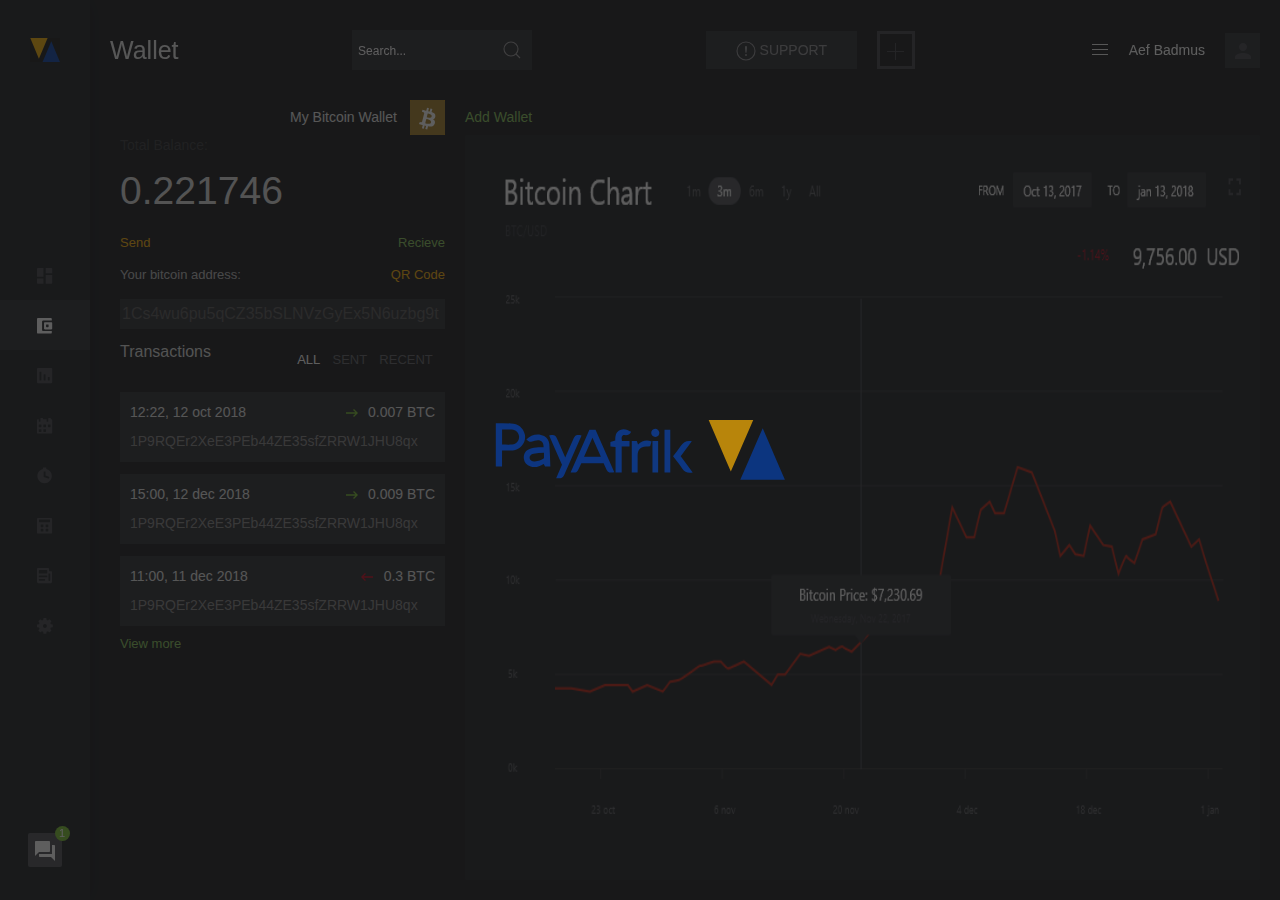
<file: wallet.html>
<!doctype html>
<html class="no-js" lang="en">
  <head>
    <meta charset="utf-8" />
    <meta http-equiv="x-ua-compatible" content="ie=edge">
    <meta name="viewport" content="width=device-width, initial-scale=1.0">
    <title>PayAfrik Welcome | Dashboard</title>
    <link rel="stylesheet" href="assets/css/app.css">
    <link rel="favicon" href="./assets/logo.svg">
    <link rel="apple-touch-icon" href="./assets/logo.svg">
    <link href="./assets/logo.svg" rel="icon">
    <link rel="apple-touch-icon" href="./assets/logo.svg">
    <link rel="apple-touch-icon" sizes="152x152" href="./assets/logo.svg">
    <link rel="apple-touch-icon" sizes="180x180" href="./assets/logo.svg">
    <link rel="apple-touch-icon" sizes="167x167" href="./assets/logo.svg">
  </head>
<body>
<!--Preloader-->
<div id="introLoader" class="introloader">
  <div class="loader-container">
    <div class="spinner">
      <img src="assets/img/logo-text.svg" alt="">
    </div>
    <div class="spinner-inner">
      <img src="assets/img/logo-piece.svg" alt="">
    </div>
  </div>
</div>
<div id="particles-js" class="uk-position-fixed" hidden></div>
<header class="page-container">
  <nav class="navigation">
      <div class="left-nav">
          <h4 class="color-white dash-title">
              
              
               Wallet 
              
          </h4>
          <form class="uk-search uk-search-default">
              <span class="uk-search-icon-flip" uk-search-icon></span>
              <input class="uk-search-input" type="search" placeholder="Search...">
          </form>
          <div class="flex flex-wrap">
              <button class="uk-button">
                  <span uk-icon="warning"></span> Support
              </button>
              <button class="button-outline">
                  <span uk-icon="plus"></span>
              </button>
          </div>
      </div>
      <div class="right-nav">
          <div class="flex flex-wrap uk-flex-middle">
              <a href="#" class="uk-icon-link color-white btn" uk-icon="menu"></a>
              <span class="user-name">Aef Badmus</span>
              <button class="avatar">
                  <img src="./assets/img/avatar.png" alt="">
              </button>
          </div>
      </div>
  </nav>  <!--suppress ALL -->
  <aside class="sidebar">
      <div class="logo">
          <a class="uk-link-reset" href="./dashboard.html"><img width="30" src="./assets/img/logo-piece.svg" alt=""></a>
      </div>
      <div class="icons">
          <div >
              <a class="uk-link-reset" href="./dashboard.html"><svg width="16px" height="16px" viewBox="0 0 16 16" version="1.1" xmlns:xlink="http://www.w3.org/1999/xlink" xmlns="http://www.w3.org/2000/svg">
                  <desc>Created with Lunacy</desc>
                  <defs>
                      <path d="M6.4495 0L1.04 0Q0.933174 0 0.830505 0.0193487Q0.727836 0.0386973 0.632668 0.0767647Q0.5375 0.114832 0.45293 0.170379Q0.36836 0.225925 0.297143 0.297143Q0.225925 0.36836 0.170379 0.45293Q0.114832 0.5375 0.0767647 0.632668Q0.0386973 0.727836 0.0193487 0.830505Q0 0.933174 0 1.04L0 8.64652L6.4495 8.64652L6.4495 0ZM14.16 0L8.7505 0L8.7505 5.2L15.2 5.2L15.2 1.04Q15.2 0.933174 15.1807 0.830505Q15.1613 0.727836 15.1232 0.632668Q15.0852 0.5375 15.0296 0.45293Q14.9741 0.36836 14.9029 0.297143Q14.8316 0.225925 14.7471 0.170379Q14.6625 0.114832 14.5673 0.0767647Q14.4722 0.0386973 14.3695 0.0193487Q14.2668 0 14.16 0ZM15.2 7.06367L8.7505 7.06367L8.7505 15.7102L14.16 15.7102Q14.2668 15.7102 14.3695 15.6908Q14.4722 15.6715 14.5673 15.6334Q14.6625 15.5954 14.7471 15.5398Q14.8316 15.4843 14.9029 15.4131Q14.9741 15.3418 15.0296 15.2573Q15.0852 15.1727 15.1232 15.0775Q15.1613 14.9824 15.1807 14.8797Q15.2 14.777 15.2 14.6702L15.2 7.06367ZM0 10.5102L6.4495 10.5102L6.4495 15.7102L1.04 15.7102Q0.933174 15.7102 0.830505 15.6908Q0.727836 15.6715 0.632668 15.6334Q0.5375 15.5954 0.45293 15.5398Q0.36836 15.4843 0.297143 15.4131Q0.225925 15.3418 0.170379 15.2573Q0.114832 15.1727 0.0767647 15.0775Q0.0386973 14.9824 0.0193487 14.8797Q0 14.777 0 14.6702L0 10.5102Z" id="path_1" />
                      <clipPath id="mask_1">
                          <use xlink:href="#path_1" />
                      </clipPath>
                  </defs>
                  <path d="M6.4495 0L1.04 0Q0.933174 0 0.830505 0.0193487Q0.727836 0.0386973 0.632668 0.0767647Q0.5375 0.114832 0.45293 0.170379Q0.36836 0.225925 0.297143 0.297143Q0.225925 0.36836 0.170379 0.45293Q0.114832 0.5375 0.0767647 0.632668Q0.0386973 0.727836 0.0193487 0.830505Q0 0.933174 0 1.04L0 8.64652L6.4495 8.64652L6.4495 0ZM14.16 0L8.7505 0L8.7505 5.2L15.2 5.2L15.2 1.04Q15.2 0.933174 15.1807 0.830505Q15.1613 0.727836 15.1232 0.632668Q15.0852 0.5375 15.0296 0.45293Q14.9741 0.36836 14.9029 0.297143Q14.8316 0.225925 14.7471 0.170379Q14.6625 0.114832 14.5673 0.0767647Q14.4722 0.0386973 14.3695 0.0193487Q14.2668 0 14.16 0ZM15.2 7.06367L8.7505 7.06367L8.7505 15.7102L14.16 15.7102Q14.2668 15.7102 14.3695 15.6908Q14.4722 15.6715 14.5673 15.6334Q14.6625 15.5954 14.7471 15.5398Q14.8316 15.4843 14.9029 15.4131Q14.9741 15.3418 15.0296 15.2573Q15.0852 15.1727 15.1232 15.0775Q15.1613 14.9824 15.1807 14.8797Q15.2 14.777 15.2 14.6702L15.2 7.06367ZM0 10.5102L6.4495 10.5102L6.4495 15.7102L1.04 15.7102Q0.933174 15.7102 0.830505 15.6908Q0.727836 15.6715 0.632668 15.6334Q0.5375 15.5954 0.45293 15.5398Q0.36836 15.4843 0.297143 15.4131Q0.225925 15.3418 0.170379 15.2573Q0.114832 15.1727 0.0767647 15.0775Q0.0386973 14.9824 0.0193487 14.8797Q0 14.777 0 14.6702L0 10.5102Z" id="Main" fill="#FFFFFF" fill-rule="evenodd" stroke="none" />
              </svg>
              </a>
          </div>
          <div  class="active" >
              <a class="uk-link-reset" href="./wallets.html">
                  <svg width="16px" height="16px" viewBox="0 0 16 16" version="1.1" xmlns:xlink="http://www.w3.org/1999/xlink" xmlns="http://www.w3.org/2000/svg">
                  <path d="M13.7611 0L1.04 0Q0.933174 0 0.830505 0.0193487Q0.727836 0.0386973 0.632668 0.0767647Q0.5375 0.114832 0.45293 0.170379Q0.36836 0.225925 0.297143 0.297143Q0.225925 0.36836 0.170379 0.45293Q0.114832 0.5375 0.0767647 0.632668Q0.0386973 0.727836 0.0193487 0.830505Q0 0.933174 0 1.04L0 14.56Q0 14.6668 0.0193487 14.7695Q0.0386973 14.8722 0.0767647 14.9673Q0.114832 15.0625 0.170379 15.1471Q0.225925 15.2316 0.297143 15.3029Q0.36836 15.3741 0.45293 15.4296Q0.5375 15.4852 0.632668 15.5232Q0.727836 15.5613 0.830505 15.5807Q0.933174 15.6 1.04 15.6L13.7611 15.6Q13.8679 15.6 13.9706 15.5807Q14.0732 15.5613 14.1684 15.5232Q14.2636 15.4852 14.3481 15.4296Q14.4327 15.3741 14.5039 15.3029Q14.5751 15.2316 14.6307 15.1471Q14.6862 15.0625 14.7243 14.9673Q14.7624 14.8722 14.7817 14.7695Q14.8011 14.6668 14.8011 14.56L14.8011 13L6.11587 13Q6.00905 13 5.90638 12.9807Q5.80371 12.9613 5.70854 12.9232Q5.61337 12.8852 5.5288 12.8296Q5.44423 12.7741 5.37302 12.7029Q5.3018 12.6316 5.24625 12.5471Q5.19071 12.4625 5.15264 12.3673Q5.11457 12.2722 5.09522 12.1695Q5.07587 12.0668 5.07587 11.96L5.07587 3.64Q5.07587 3.53317 5.09522 3.43051Q5.11457 3.32784 5.15264 3.23267Q5.19071 3.1375 5.24625 3.05293Q5.3018 2.96836 5.37302 2.89714Q5.44423 2.82593 5.5288 2.77038Q5.61337 2.71483 5.70854 2.67676Q5.80371 2.6387 5.90638 2.61935Q6.00905 2.6 6.11587 2.6L14.8011 2.6L14.8011 1.04Q14.8011 0.933174 14.7817 0.830505Q14.7624 0.727836 14.7243 0.632668Q14.6862 0.5375 14.6307 0.45293Q14.5751 0.36836 14.5039 0.297143Q14.4327 0.225925 14.3481 0.170379Q14.2636 0.114832 14.1684 0.0767647Q14.0732 0.0386973 13.9706 0.0193487Q13.8679 0 13.7611 0ZM8.07717 4.16L14.16 4.16Q14.2668 4.16 14.3695 4.17935Q14.4722 4.1987 14.5673 4.23676Q14.6625 4.27483 14.7471 4.33038Q14.8316 4.38593 14.9029 4.45714Q14.9741 4.52836 15.0296 4.61293Q15.0852 4.6975 15.1232 4.79267Q15.1613 4.88784 15.1807 4.99051Q15.2 5.09317 15.2 5.2L15.2 10.4Q15.2 10.5068 15.1807 10.6095Q15.1613 10.7122 15.1232 10.8073Q15.0852 10.9025 15.0296 10.9871Q14.9741 11.0716 14.9029 11.1429Q14.8316 11.2141 14.7471 11.2696Q14.6625 11.3252 14.5673 11.3632Q14.4722 11.4013 14.3695 11.4207Q14.2668 11.44 14.16 11.44L8.07717 11.44Q7.97034 11.44 7.86767 11.4207Q7.765 11.4013 7.66983 11.3632Q7.57467 11.3252 7.4901 11.2696Q7.40553 11.2141 7.33431 11.1429Q7.26309 11.0716 7.20754 10.9871Q7.152 10.9025 7.11393 10.8073Q7.07586 10.7122 7.05651 10.6095Q7.03717 10.5068 7.03717 10.4L7.03717 5.2Q7.03717 5.09317 7.05651 4.99051Q7.07586 4.88784 7.11393 4.79267Q7.152 4.6975 7.20754 4.61293Q7.26309 4.52836 7.33431 4.45714Q7.40553 4.38593 7.4901 4.33038Q7.57467 4.27483 7.66983 4.23676Q7.765 4.1987 7.86767 4.17935Q7.97034 4.16 8.07717 4.16ZM11.0711 6.46006L9.60438 6.46006Q9.55097 6.46006 9.49964 6.46973Q9.4483 6.47941 9.40072 6.49844Q9.35313 6.51747 9.31085 6.54525Q9.26856 6.57302 9.23295 6.60863Q9.19735 6.64424 9.16957 6.68652Q9.1418 6.72881 9.12277 6.77639Q9.10373 6.82398 9.09406 6.87531Q9.08438 6.92664 9.08438 6.98006L9.08438 8.62806Q9.08438 8.68147 9.09406 8.7328Q9.10373 8.78414 9.12277 8.83172Q9.1418 8.87931 9.16957 8.92159Q9.19735 8.96388 9.23295 8.99949Q9.26856 9.03509 9.31085 9.06287Q9.35313 9.09064 9.40072 9.10967Q9.4483 9.12871 9.49964 9.13838Q9.55097 9.14806 9.60438 9.14806L11.0711 9.14806Q11.1245 9.14806 11.1758 9.13838Q11.2271 9.12871 11.2747 9.10968Q11.3223 9.09064 11.3646 9.06287Q11.4069 9.0351 11.4425 8.99949Q11.4781 8.96388 11.5059 8.92159Q11.5336 8.87931 11.5527 8.83172Q11.5717 8.78414 11.5814 8.7328Q11.5911 8.68147 11.5911 8.62806L11.5911 6.98006Q11.5911 6.92664 11.5814 6.87531Q11.5717 6.82398 11.5527 6.77639Q11.5336 6.72881 11.5059 6.68652Q11.4781 6.64424 11.4425 6.60863Q11.4069 6.57302 11.3646 6.54525Q11.3223 6.51747 11.2747 6.49844Q11.2271 6.47941 11.1758 6.46973Q11.1245 6.46006 11.0711 6.46006Z" id="wallet" fill="#43444B" fill-rule="evenodd" stroke="none"></path>
              </svg>
              </a>
          </div>
          <div >
              <a class="uk-link-reset" href="./utility.html">
                  <svg width="16px" height="16px" viewBox="0 0 16 16" version="1.1" xmlns:xlink="http://www.w3.org/1999/xlink" xmlns="http://www.w3.org/2000/svg">
                  <desc>Created with Lunacy</desc>
                  <path d="M14.16 0L1.04 0Q0.933174 0 0.830505 0.0193487Q0.727836 0.0386973 0.632668 0.0767647Q0.5375 0.114832 0.45293 0.170379Q0.36836 0.225925 0.297143 0.297143Q0.225925 0.36836 0.170379 0.45293Q0.114832 0.5375 0.0767647 0.632668Q0.0386973 0.727836 0.0193487 0.830505Q0 0.933174 0 1.04L0 14.16Q0 14.2668 0.0193487 14.3695Q0.0386973 14.4722 0.0767647 14.5673Q0.114832 14.6625 0.170379 14.7471Q0.225925 14.8316 0.297143 14.9029Q0.36836 14.9741 0.45293 15.0296Q0.5375 15.0852 0.632668 15.1232Q0.727836 15.1613 0.830505 15.1807Q0.933174 15.2 1.04 15.2L14.16 15.2Q14.2668 15.2 14.3695 15.1807Q14.4722 15.1613 14.5673 15.1232Q14.6625 15.0852 14.7471 15.0296Q14.8316 14.9741 14.9029 14.9029Q14.9741 14.8316 15.0296 14.7471Q15.0852 14.6625 15.1232 14.5673Q15.1613 14.4722 15.1807 14.3695Q15.2 14.2668 15.2 14.16L15.2 1.04Q15.2 0.933174 15.1807 0.830505Q15.1613 0.727836 15.1232 0.632668Q15.0852 0.5375 15.0296 0.45293Q14.9741 0.36836 14.9029 0.297143Q14.8316 0.225925 14.7471 0.170379Q14.6625 0.114832 14.5673 0.0767647Q14.4722 0.0386973 14.3695 0.0193487Q14.2668 0 14.16 0ZM3.87331 3.70205L2.99331 3.70205Q2.93989 3.70205 2.88856 3.71173Q2.83723 3.7214 2.78964 3.74043Q2.74206 3.75947 2.69977 3.78724Q2.65749 3.81501 2.62188 3.85062Q2.58627 3.88623 2.5585 3.92852Q2.53072 3.9708 2.51169 4.01838Q2.49266 4.06597 2.48298 4.1173Q2.47331 4.16864 2.47331 4.22205L2.47331 11.9641Q2.47331 12.0175 2.48298 12.0688Q2.49266 12.1202 2.51169 12.1677Q2.53072 12.2153 2.5585 12.2576Q2.58627 12.2999 2.62188 12.3355Q2.65749 12.3711 2.69977 12.3989Q2.74206 12.4267 2.78964 12.4457Q2.83723 12.4647 2.88856 12.4744Q2.93989 12.4841 2.99331 12.4841L3.87331 12.4841Q3.92672 12.4841 3.97805 12.4744Q4.02939 12.4647 4.07697 12.4457Q4.12456 12.4267 4.16684 12.3989Q4.20913 12.3711 4.24474 12.3355Q4.28034 12.2999 4.30812 12.2576Q4.33589 12.2153 4.35492 12.1677Q4.37396 12.1202 4.38363 12.0688Q4.39331 12.0175 4.39331 11.9641L4.39331 4.22205Q4.39331 4.16864 4.38363 4.1173Q4.37396 4.06597 4.35492 4.01838Q4.33589 3.9708 4.30812 3.92852Q4.28034 3.88623 4.24474 3.85062Q4.20913 3.81501 4.16684 3.78724Q4.12456 3.75947 4.07697 3.74043Q4.02939 3.7214 3.97805 3.71173Q3.92672 3.70205 3.87331 3.70205ZM7.16 6.29903L8.04 6.29903Q8.09341 6.29903 8.14475 6.30871Q8.19608 6.31838 8.24367 6.33742Q8.29125 6.35645 8.33354 6.38422Q8.37582 6.412 8.41143 6.44761Q8.44704 6.48321 8.47481 6.5255Q8.50258 6.56779 8.52162 6.61537Q8.54065 6.66295 8.55033 6.71429Q8.56 6.76562 8.56 6.81903L8.56 11.9641Q8.56 12.0175 8.55033 12.0688Q8.54065 12.1202 8.52162 12.1678Q8.50258 12.2153 8.47481 12.2576Q8.44704 12.2999 8.41143 12.3355Q8.37582 12.3711 8.33354 12.3989Q8.29125 12.4267 8.24367 12.4457Q8.19608 12.4647 8.14475 12.4744Q8.09341 12.4841 8.04 12.4841L7.16 12.4841Q7.10659 12.4841 7.05525 12.4744Q7.00392 12.4647 6.95633 12.4457Q6.90875 12.4267 6.86646 12.3989Q6.82418 12.3711 6.78857 12.3355Q6.75296 12.2999 6.72519 12.2576Q6.69742 12.2153 6.67838 12.1678Q6.65935 12.1202 6.64967 12.0688Q6.64 12.0175 6.64 11.9641L6.64 6.81903Q6.64 6.76562 6.64967 6.71429Q6.65935 6.66295 6.67838 6.61537Q6.69742 6.56779 6.72519 6.5255Q6.75296 6.48321 6.78857 6.44761Q6.82418 6.412 6.86647 6.38422Q6.90875 6.35645 6.95633 6.33742Q7.00392 6.31838 7.05525 6.30871Q7.10659 6.29903 7.16 6.29903ZM12.2067 8.90045L11.3267 8.90045Q11.2733 8.90045 11.2219 8.91013Q11.1706 8.9198 11.123 8.93884Q11.0754 8.95787 11.0332 8.98564Q10.9909 9.01342 10.9553 9.04903Q10.9197 9.08463 10.8919 9.12692Q10.8641 9.16921 10.8451 9.21679Q10.826 9.26437 10.8164 9.31571Q10.8067 9.36704 10.8067 9.42045L10.8067 11.9641Q10.8067 12.0175 10.8164 12.0688Q10.826 12.1202 10.8451 12.1678Q10.8641 12.2153 10.8919 12.2576Q10.9197 12.2999 10.9553 12.3355Q10.9909 12.3711 11.0332 12.3989Q11.0754 12.4267 11.123 12.4457Q11.1706 12.4647 11.2219 12.4744Q11.2733 12.4841 11.3267 12.4841L12.2067 12.4841Q12.2601 12.4841 12.3114 12.4744Q12.3628 12.4647 12.4104 12.4457Q12.4579 12.4267 12.5002 12.3989Q12.5425 12.3711 12.5781 12.3355Q12.6137 12.2999 12.6415 12.2576Q12.6693 12.2153 12.6883 12.1678Q12.7073 12.1202 12.717 12.0688Q12.7267 12.0175 12.7267 11.9641L12.7267 9.42045Q12.7267 9.36704 12.717 9.31571Q12.7073 9.26437 12.6883 9.21679Q12.6693 9.1692 12.6415 9.12692Q12.6137 9.08463 12.5781 9.04903Q12.5425 9.01342 12.5002 8.98564Q12.4579 8.95787 12.4104 8.93884Q12.3628 8.9198 12.3114 8.91013Q12.2601 8.90045 12.2067 8.90045Z" id="Chart" fill="#43444B" fill-rule="evenodd" stroke="none" />
              </svg>
              </a>
          </div>
          <div>
              <a class="uk-link-reset" href="./dashboard.html"><svg width="16px" height="16px" viewBox="0 0 16 16" version="1.1" xmlns:xlink="http://www.w3.org/1999/xlink" xmlns="http://www.w3.org/2000/svg">
                  <desc>Created with Lunacy</desc>
                  <path d="M5.95598 0.502875Q5.94239 0.451221 5.91965 0.401577Q5.89691 0.351933 5.86576 0.305916Q5.83462 0.259899 5.79608 0.219007Q5.75755 0.178115 5.71288 0.143679Q5.6682 0.109243 5.61885 0.0823838Q5.5695 0.0555252 5.51707 0.0371183Q5.46464 0.0187115 5.41084 0.00935573Q5.35705 0 5.30363 0L3.97498 0Q3.92157 0 3.87023 0.00967433Q3.8189 0.0193487 3.77131 0.0383823Q3.72373 0.057416 3.68145 0.0851893Q3.63916 0.112963 3.60355 0.148571Q3.56794 0.18418 3.54017 0.226465Q3.5124 0.26875 3.49336 0.316334Q3.47433 0.363918 3.46465 0.415253Q3.45498 0.466587 3.45498 0.52L3.45498 1.2L3.45433 1.2L3.45433 3.19755Q3.45433 3.25096 3.44466 3.3023Q3.43498 3.35363 3.41595 3.40121Q3.39691 3.4488 3.36914 3.49108Q3.34137 3.53337 3.30576 3.56898Q3.27015 3.60459 3.22786 3.63236Q3.18558 3.66013 3.138 3.67917Q3.09041 3.6982 3.03908 3.70787Q2.98774 3.71755 2.93433 3.71755L2.32775 3.71755Q2.27434 3.71755 2.223 3.70787Q2.17167 3.6982 2.12408 3.67917Q2.0765 3.66013 2.03421 3.63236Q1.99193 3.60459 1.95632 3.56898Q1.92071 3.53337 1.89294 3.49108Q1.86516 3.4488 1.84613 3.40122Q1.8271 3.35363 1.81742 3.3023Q1.80775 3.25096 1.80775 3.19755L1.80775 1.2L1.04 1.2Q0.933174 1.2 0.830505 1.21935Q0.727836 1.2387 0.632668 1.27676Q0.5375 1.31483 0.45293 1.37038Q0.36836 1.42593 0.297143 1.49714Q0.225925 1.56836 0.170379 1.65293Q0.114832 1.7375 0.0767647 1.83267Q0.0386973 1.92784 0.0193487 2.03051Q0 2.13317 0 2.24L0 14.56Q0 14.6668 0.0193487 14.7695Q0.0386973 14.8722 0.0767647 14.9673Q0.114832 15.0625 0.170379 15.1471Q0.225925 15.2316 0.297143 15.3029Q0.36836 15.3741 0.45293 15.4296Q0.5375 15.4852 0.632668 15.5232Q0.727836 15.5613 0.830505 15.5807Q0.933174 15.6 1.04 15.6L14.16 15.6Q14.2668 15.6 14.3695 15.5807Q14.4722 15.5613 14.5673 15.5232Q14.6625 15.4852 14.7471 15.4296Q14.8316 15.3741 14.9029 15.3029Q14.9741 15.2316 15.0296 15.1471Q15.0852 15.0625 15.1232 14.9673Q15.1613 14.8722 15.1807 14.7695Q15.2 14.6668 15.2 14.56L15.2 2.24Q15.2 2.13317 15.1807 2.03051Q15.1613 1.92784 15.1232 1.83267Q15.0852 1.7375 15.0296 1.65293Q14.9741 1.56836 14.9029 1.49714Q14.8316 1.42593 14.7471 1.37038Q14.6625 1.31483 14.5673 1.27676Q14.4722 1.2387 14.3695 1.21935Q14.2668 1.2 14.16 1.2L13.9591 1.2L13.7744 0.510033Q13.7606 0.458436 13.7376 0.408848Q13.7147 0.359259 13.6833 0.313293Q13.652 0.267326 13.6133 0.226479Q13.5746 0.185632 13.5298 0.151234Q13.485 0.116836 13.4355 0.0900075Q13.386 0.0631785 13.3335 0.0447921Q13.281 0.0264056 13.2272 0.0170602Q13.1734 0.00771484 13.1199 0.00771484L11.7913 0.00771484Q11.7379 0.00771484 11.6865 0.0173892Q11.6352 0.0270635 11.5876 0.0460972Q11.54 0.0651309 11.4978 0.0929042Q11.4555 0.120678 11.4199 0.156286Q11.3843 0.191895 11.3565 0.23418Q11.3287 0.276465 11.3097 0.324049Q11.2906 0.371633 11.281 0.422967Q11.2713 0.474302 11.2713 0.527715L11.2713 3.19755Q11.2713 3.25096 11.2616 3.3023Q11.2519 3.35363 11.2329 3.40121Q11.2139 3.4488 11.1861 3.49108Q11.1583 3.53337 11.1227 3.56898Q11.0871 3.60459 11.0448 3.63236Q11.0025 3.66013 10.955 3.67917Q10.9074 3.6982 10.856 3.70787Q10.8047 3.71755 10.7513 3.71755L10.1447 3.71755Q10.0913 3.71755 10.04 3.70787Q9.98863 3.6982 9.94104 3.67917Q9.89346 3.66013 9.85117 3.63236Q9.80889 3.60459 9.77328 3.56898Q9.73767 3.53337 9.7099 3.49108Q9.68212 3.4488 9.66309 3.40122Q9.64406 3.35363 9.63438 3.3023Q9.62471 3.25096 9.62471 3.19755L9.62471 1.2L6.13946 1.2L5.95598 0.502875ZM2.27726 6.49193L3.92526 6.49193Q3.97868 6.49193 4.03001 6.5016Q4.08134 6.51127 4.12893 6.53031Q4.17651 6.54934 4.2188 6.57712Q4.26108 6.60489 4.29669 6.6405Q4.3323 6.67611 4.36007 6.71839Q4.38785 6.76068 4.40688 6.80826Q4.42591 6.85584 4.43559 6.90718Q4.44526 6.95851 4.44526 7.01193L4.44526 8.65993Q4.44526 8.71334 4.43559 8.76467Q4.42591 8.81601 4.40688 8.86359Q4.38785 8.91118 4.36007 8.95346Q4.3323 8.99575 4.29669 9.03135Q4.26108 9.06696 4.2188 9.09474Q4.17651 9.12251 4.12893 9.14154Q4.08134 9.16058 4.03001 9.17025Q3.97868 9.17993 3.92526 9.17993L2.27726 9.17993Q2.22385 9.17993 2.17251 9.17025Q2.12118 9.16058 2.0736 9.14154Q2.02601 9.12251 1.98373 9.09474Q1.94144 9.06696 1.90583 9.03135Q1.87023 8.99575 1.84245 8.95346Q1.81468 8.91118 1.79564 8.86359Q1.77661 8.81601 1.76694 8.76467Q1.75726 8.71334 1.75726 8.65993L1.75726 7.01193Q1.75726 6.95851 1.76694 6.90718Q1.77661 6.85584 1.79564 6.80826Q1.81468 6.76068 1.84245 6.71839Q1.87023 6.67611 1.90583 6.6405Q1.94144 6.60489 1.98373 6.57712Q2.02601 6.54934 2.0736 6.53031Q2.12118 6.51127 2.17251 6.5016Q2.22385 6.49193 2.27726 6.49193ZM8.50059 6.49193L6.85259 6.49193Q6.79917 6.49193 6.74784 6.5016Q6.69651 6.51127 6.64892 6.53031Q6.60134 6.54934 6.55905 6.57712Q6.51677 6.60489 6.48116 6.6405Q6.44555 6.67611 6.41778 6.71839Q6.39 6.76068 6.37097 6.80826Q6.35193 6.85584 6.34226 6.90718Q6.33259 6.95851 6.33259 7.01193L6.33259 8.65993Q6.33259 8.71334 6.34226 8.76467Q6.35193 8.81601 6.37097 8.86359Q6.39 8.91118 6.41778 8.95346Q6.44555 8.99575 6.48116 9.03135Q6.51677 9.06696 6.55905 9.09474Q6.60134 9.12251 6.64892 9.14154Q6.69651 9.16058 6.74784 9.17025Q6.79917 9.17993 6.85259 9.17993L8.50059 9.17993Q8.554 9.17993 8.60533 9.17025Q8.65667 9.16058 8.70425 9.14154Q8.75184 9.12251 8.79412 9.09474Q8.83641 9.06696 8.87201 9.03135Q8.90762 8.99575 8.9354 8.95346Q8.96317 8.91118 8.9822 8.86359Q9.00124 8.81601 9.01091 8.76467Q9.02059 8.71334 9.02059 8.65993L9.02059 7.01193Q9.02059 6.95851 9.01091 6.90718Q9.00124 6.85584 8.9822 6.80826Q8.96317 6.76068 8.9354 6.71839Q8.90762 6.67611 8.87201 6.6405Q8.83641 6.60489 8.79412 6.57712Q8.75184 6.54934 8.70425 6.53031Q8.65667 6.51127 8.60533 6.5016Q8.554 6.49193 8.50059 6.49193ZM11.4279 6.49193L13.0759 6.49193Q13.1293 6.49193 13.1807 6.5016Q13.232 6.51127 13.2796 6.53031Q13.3272 6.54934 13.3694 6.57712Q13.4117 6.60489 13.4473 6.6405Q13.4829 6.67611 13.5107 6.71839Q13.5385 6.76068 13.5575 6.80826Q13.5766 6.85584 13.5862 6.90718Q13.5959 6.95851 13.5959 7.01193L13.5959 8.65993Q13.5959 8.71334 13.5862 8.76467Q13.5766 8.81601 13.5575 8.86359Q13.5385 8.91118 13.5107 8.95346Q13.4829 8.99575 13.4473 9.03135Q13.4117 9.06696 13.3694 9.09474Q13.3272 9.12251 13.2796 9.14154Q13.232 9.16058 13.1807 9.17025Q13.1293 9.17993 13.0759 9.17993L11.4279 9.17993Q11.3745 9.17993 11.3232 9.17025Q11.2718 9.16058 11.2242 9.14154Q11.1767 9.12251 11.1344 9.09474Q11.0921 9.06696 11.0565 9.03135Q11.0209 8.99575 10.9931 8.95346Q10.9653 8.91118 10.9463 8.86359Q10.9273 8.81601 10.9176 8.76467Q10.9079 8.71334 10.9079 8.65993L10.9079 7.01193Q10.9079 6.95851 10.9176 6.90718Q10.9273 6.85584 10.9463 6.80826Q10.9653 6.76068 10.9931 6.71839Q11.0209 6.67611 11.0565 6.6405Q11.0921 6.60489 11.1344 6.57712Q11.1767 6.54934 11.2242 6.53031Q11.2718 6.51127 11.3232 6.5016Q11.3745 6.49193 11.4279 6.49193ZM2.27726 11.2545L3.92526 11.2545Q3.97868 11.2545 4.03001 11.2641Q4.08134 11.2738 4.12893 11.2929Q4.17651 11.3119 4.2188 11.3397Q4.26108 11.3674 4.29669 11.403Q4.3323 11.4387 4.36007 11.4809Q4.38785 11.5232 4.40688 11.5708Q4.42591 11.6184 4.43559 11.6697Q4.44526 11.7211 4.44526 11.7745L4.44526 13.4225Q4.44526 13.4759 4.43559 13.5272Q4.42591 13.5786 4.40688 13.6261Q4.38785 13.6737 4.36007 13.716Q4.3323 13.7583 4.29669 13.7939Q4.26108 13.8295 4.2188 13.8573Q4.17651 13.8851 4.12893 13.9041Q4.08134 13.9231 4.03001 13.9328Q3.97868 13.9425 3.92526 13.9425L2.27726 13.9425Q2.22385 13.9425 2.17251 13.9328Q2.12118 13.9231 2.0736 13.9041Q2.02601 13.8851 1.98373 13.8573Q1.94144 13.8295 1.90583 13.7939Q1.87023 13.7583 1.84245 13.716Q1.81468 13.6737 1.79564 13.6261Q1.77661 13.5786 1.76694 13.5272Q1.75726 13.4759 1.75726 13.4225L1.75726 11.7745Q1.75726 11.7211 1.76694 11.6697Q1.77661 11.6184 1.79564 11.5708Q1.81468 11.5232 1.84245 11.4809Q1.87023 11.4387 1.90583 11.403Q1.94144 11.3674 1.98373 11.3397Q2.02601 11.3119 2.0736 11.2929Q2.12118 11.2738 2.17251 11.2641Q2.22385 11.2545 2.27726 11.2545ZM8.50059 11.2545L6.85259 11.2545Q6.79917 11.2545 6.74784 11.2641Q6.69651 11.2738 6.64892 11.2929Q6.60134 11.3119 6.55905 11.3397Q6.51677 11.3674 6.48116 11.403Q6.44555 11.4387 6.41778 11.4809Q6.39 11.5232 6.37097 11.5708Q6.35193 11.6184 6.34226 11.6697Q6.33259 11.7211 6.33259 11.7745L6.33259 13.4225Q6.33259 13.4759 6.34226 13.5272Q6.35193 13.5786 6.37097 13.6261Q6.39 13.6737 6.41778 13.716Q6.44555 13.7583 6.48116 13.7939Q6.51677 13.8295 6.55905 13.8573Q6.60134 13.8851 6.64892 13.9041Q6.69651 13.9231 6.74784 13.9328Q6.79917 13.9425 6.85259 13.9425L8.50059 13.9425Q8.554 13.9425 8.60533 13.9328Q8.65667 13.9231 8.70425 13.9041Q8.75184 13.8851 8.79412 13.8573Q8.83641 13.8295 8.87201 13.7939Q8.90762 13.7583 8.9354 13.716Q8.96317 13.6737 8.9822 13.6261Q9.00124 13.5786 9.01091 13.5272Q9.02059 13.4759 9.02059 13.4225L9.02059 11.7745Q9.02059 11.7211 9.01091 11.6697Q9.00124 11.6184 8.9822 11.5708Q8.96317 11.5232 8.9354 11.4809Q8.90762 11.4387 8.87201 11.403Q8.83641 11.3674 8.79412 11.3397Q8.75184 11.3119 8.70425 11.2929Q8.65667 11.2738 8.60533 11.2641Q8.554 11.2545 8.50059 11.2545Z" id="Calendar" fill="#43444B" fill-rule="evenodd" stroke="none" />
              </svg>
              </a>
          </div>
          <div>
              <a class="uk-link-reset" href="./dashboard.html"><svg width="16px" height="17px" viewBox="0 0 16 17" version="1.1" xmlns:xlink="http://www.w3.org/1999/xlink" xmlns="http://www.w3.org/2000/svg">
                  <desc>Created with Lunacy</desc>
                  <path d="M8.42476 0L5.99376 0Q5.92913 0 5.86834 0.0228035Q5.80755 0.045607 5.75844 0.0882684Q5.70934 0.13093 5.67827 0.187939Q5.64719 0.244947 5.63816 0.308939L5.46202 1.55724C2.32504 2.33581 0 5.17053 0 8.5483C0 12.5263 3.22482 15.7511 7.20284 15.7511C11.1809 15.7511 14.4057 12.5263 14.4057 8.5483C14.4057 5.17324 12.0844 2.34036 8.9512 1.55912L8.77927 0.30909Q8.77047 0.245067 8.73959 0.18803Q8.70872 0.130994 8.65976 0.0883115Q8.61081 0.0456292 8.5501 0.0228146Q8.48939 0 8.42476 0ZM8.16284 4.56728Q8.16284 4.51387 8.15316 4.46254Q8.14349 4.4112 8.12445 4.36362Q8.10542 4.31603 8.07765 4.27375Q8.04987 4.23146 8.01427 4.19586Q7.97866 4.16025 7.93637 4.13247Q7.89409 4.1047 7.8465 4.08567Q7.79892 4.06663 7.74759 4.05696Q7.69625 4.04728 7.64284 4.04728L6.76284 4.04728Q6.70942 4.04728 6.65809 4.05696Q6.60676 4.06663 6.55917 4.08567Q6.51159 4.1047 6.4693 4.13247Q6.42702 4.16025 6.39141 4.19586Q6.3558 4.23146 6.32803 4.27375Q6.30025 4.31603 6.28122 4.36362Q6.26219 4.4112 6.25251 4.46254Q6.24284 4.51387 6.24284 4.56728L6.24284 9.52674L8.16284 9.52674L8.16284 4.56728ZM11.8755 10.087L11.5746 10.9139Q11.5377 11.0151 11.4688 11.0922Q11.4 11.1692 11.3079 11.2121Q11.2159 11.255 11.1126 11.2583Q11.0093 11.2615 10.9081 11.2247L6.24771 9.52846L8.16321 9.52846L8.16321 8.18547L11.5646 9.42082Q11.6659 9.45759 11.7429 9.52641Q11.82 9.59524 11.8629 9.68723Q11.9059 9.77921 11.9091 9.88249Q11.9124 9.98576 11.8755 10.087Z" transform="translate(0.4000244 0.3999023)" id="Clock" fill="#43444B" fill-rule="evenodd" stroke="none" />
              </svg>
              </a>
          </div>
          <div>
              <a class="uk-link-reset" href="./dashboard.html"><svg width="16px" height="16px" viewBox="0 0 16 16" version="1.1" xmlns:xlink="http://www.w3.org/1999/xlink" xmlns="http://www.w3.org/2000/svg">
                  <desc>Created with Lunacy</desc>
                  <path d="M14.0596 0L1.04 0Q0.933174 0 0.830505 0.0193487Q0.727836 0.0386973 0.632668 0.0767647Q0.5375 0.114832 0.45293 0.170379Q0.36836 0.225925 0.297143 0.297143Q0.225925 0.36836 0.170379 0.45293Q0.114832 0.5375 0.0767647 0.632668Q0.0386973 0.727836 0.0193487 0.830505Q0 0.933174 0 1.04L0 14.56Q0 14.6668 0.0193487 14.7695Q0.0386973 14.8722 0.0767647 14.9673Q0.114832 15.0625 0.170379 15.1471Q0.225925 15.2316 0.297143 15.3029Q0.36836 15.3741 0.45293 15.4296Q0.5375 15.4852 0.632668 15.5232Q0.727836 15.5613 0.830505 15.5807Q0.933174 15.6 1.04 15.6L14.0596 15.6Q14.1664 15.6 14.2691 15.5807Q14.3718 15.5613 14.4669 15.5232Q14.5621 15.4852 14.6467 15.4296Q14.7312 15.3741 14.8025 15.3029Q14.8737 15.2316 14.9292 15.1471Q14.9848 15.0625 15.0228 14.9673Q15.0609 14.8722 15.0803 14.7695Q15.0996 14.6668 15.0996 14.56L15.0996 1.04Q15.0996 0.933174 15.0803 0.830505Q15.0609 0.727836 15.0228 0.632668Q14.9848 0.5375 14.9292 0.45293Q14.8737 0.36836 14.8025 0.297143Q14.7312 0.225925 14.6467 0.170379Q14.5621 0.114832 14.4669 0.0767647Q14.3718 0.0386973 14.2691 0.0193487Q14.1664 0 14.0596 0ZM12.5073 1.48779L2.51784 1.48779Q2.46443 1.48779 2.41309 1.49747Q2.36176 1.50714 2.31418 1.52617Q2.26659 1.54521 2.22431 1.57298Q2.18202 1.60075 2.14641 1.63636Q2.11081 1.67197 2.08303 1.71426Q2.05526 1.75654 2.03623 1.80413Q2.01719 1.85171 2.00752 1.90304Q1.99784 1.95438 1.99784 2.00779L1.99784 3.65014Q1.99784 3.70355 2.00752 3.75489Q2.01719 3.80622 2.03623 3.85381Q2.05526 3.90139 2.08303 3.94367Q2.1108 3.98596 2.14641 4.02157Q2.18202 4.05718 2.22431 4.08495Q2.26659 4.11272 2.31418 4.13176Q2.36176 4.15079 2.41309 4.16047Q2.46443 4.17014 2.51784 4.17014L12.5073 4.17014Q12.5607 4.17014 12.612 4.16047Q12.6633 4.15079 12.7109 4.13176Q12.7585 4.11272 12.8008 4.08495Q12.8431 4.05718 12.8787 4.02157Q12.9143 3.98596 12.9421 3.94367Q12.9698 3.90139 12.9889 3.85381Q13.0079 3.80622 13.0176 3.75489Q13.0273 3.70355 13.0273 3.65014L13.0273 2.00779Q13.0273 1.95438 13.0176 1.90304Q13.0079 1.85171 12.9889 1.80413Q12.9698 1.75654 12.9421 1.71426Q12.9143 1.67197 12.8787 1.63636Q12.8431 1.60075 12.8008 1.57298Q12.7585 1.54521 12.7109 1.52617Q12.6633 1.50714 12.612 1.49747Q12.5607 1.48779 12.5073 1.48779ZM4.22337 6.456L5.87137 6.456Q5.92478 6.456 5.97611 6.46567Q6.02745 6.47535 6.07503 6.49438Q6.12262 6.51342 6.1649 6.54119Q6.20719 6.56896 6.2428 6.60457Q6.2784 6.64018 6.30618 6.68247Q6.33395 6.72475 6.35298 6.77233Q6.37202 6.81992 6.38169 6.87125Q6.39137 6.92259 6.39137 6.976L6.39137 8.624Q6.39137 8.67741 6.38169 8.72875Q6.37202 8.78008 6.35298 8.82767Q6.33395 8.87525 6.30618 8.91754Q6.2784 8.95982 6.2428 8.99543Q6.20719 9.03104 6.1649 9.05881Q6.12262 9.08659 6.07503 9.10562Q6.02745 9.12465 5.97611 9.13433Q5.92478 9.144 5.87137 9.144L4.22337 9.144Q4.16995 9.144 4.11862 9.13433Q4.06729 9.12465 4.0197 9.10562Q3.97212 9.08659 3.92983 9.05881Q3.88755 9.03104 3.85194 8.99543Q3.81633 8.95982 3.78856 8.91754Q3.76078 8.87525 3.74175 8.82767Q3.72272 8.78008 3.71304 8.72875Q3.70337 8.67741 3.70337 8.624L3.70337 6.976Q3.70337 6.92259 3.71304 6.87125Q3.72272 6.81992 3.74175 6.77233Q3.76078 6.72475 3.78856 6.68247Q3.81633 6.64018 3.85194 6.60457Q3.88755 6.56896 3.92983 6.54119Q3.97212 6.51342 4.0197 6.49438Q4.06729 6.47535 4.11862 6.46567Q4.16995 6.456 4.22337 6.456ZM10.8017 6.456L9.15374 6.456Q9.10032 6.456 9.04899 6.46567Q8.99766 6.47535 8.95007 6.49438Q8.90249 6.51342 8.8602 6.54119Q8.81792 6.56896 8.78231 6.60457Q8.7467 6.64018 8.71893 6.68247Q8.69115 6.72475 8.67212 6.77233Q8.65309 6.81992 8.64341 6.87125Q8.63374 6.92259 8.63374 6.976L8.63374 8.624Q8.63374 8.67741 8.64341 8.72875Q8.65309 8.78008 8.67212 8.82767Q8.69115 8.87525 8.71893 8.91754Q8.7467 8.95982 8.78231 8.99543Q8.81792 9.03104 8.8602 9.05881Q8.90249 9.08659 8.95007 9.10562Q8.99766 9.12465 9.04899 9.13433Q9.10032 9.144 9.15374 9.144L10.8017 9.144Q10.8552 9.144 10.9065 9.13433Q10.9578 9.12465 11.0054 9.10562Q11.053 9.08659 11.0953 9.05881Q11.1376 9.03104 11.1732 8.99543Q11.2088 8.95982 11.2365 8.91754Q11.2643 8.87525 11.2834 8.82767Q11.3024 8.78008 11.3121 8.72875Q11.3217 8.67741 11.3217 8.624L11.3217 6.976Q11.3217 6.92259 11.3121 6.87125Q11.3024 6.81992 11.2834 6.77233Q11.2643 6.72475 11.2365 6.68247Q11.2088 6.64018 11.1732 6.60457Q11.1376 6.56896 11.0953 6.54119Q11.053 6.51342 11.0054 6.49438Q10.9578 6.47535 10.9065 6.46567Q10.8552 6.456 10.8017 6.456ZM4.22337 10.8495L5.87137 10.8495Q5.92478 10.8495 5.97611 10.8592Q6.02745 10.8688 6.07503 10.8879Q6.12262 10.9069 6.1649 10.9347Q6.20719 10.9625 6.2428 10.9981Q6.2784 11.0337 6.30618 11.076Q6.33395 11.1182 6.35298 11.1658Q6.37202 11.2134 6.38169 11.2648Q6.39137 11.3161 6.39137 11.3695L6.39137 13.0175Q6.39137 13.0709 6.38169 13.1222Q6.37202 13.1736 6.35298 13.2212Q6.33395 13.2688 6.30618 13.311Q6.2784 13.3533 6.2428 13.3889Q6.20719 13.4245 6.1649 13.4523Q6.12262 13.4801 6.07503 13.4991Q6.02745 13.5182 5.97611 13.5278Q5.92478 13.5375 5.87137 13.5375L4.22337 13.5375Q4.16995 13.5375 4.11862 13.5278Q4.06729 13.5182 4.0197 13.4991Q3.97212 13.4801 3.92983 13.4523Q3.88755 13.4245 3.85194 13.3889Q3.81633 13.3533 3.78856 13.311Q3.76078 13.2688 3.74175 13.2212Q3.72272 13.1736 3.71304 13.1222Q3.70337 13.0709 3.70337 13.0175L3.70337 11.3695Q3.70337 11.3161 3.71304 11.2648Q3.72272 11.2134 3.74175 11.1658Q3.76078 11.1182 3.78856 11.076Q3.81633 11.0337 3.85194 10.9981Q3.88755 10.9625 3.92983 10.9347Q3.97212 10.9069 4.0197 10.8879Q4.06729 10.8688 4.11862 10.8592Q4.16995 10.8495 4.22337 10.8495ZM10.8017 10.8495L9.15374 10.8495Q9.10032 10.8495 9.04899 10.8592Q8.99766 10.8688 8.95007 10.8879Q8.90249 10.9069 8.8602 10.9347Q8.81792 10.9625 8.78231 10.9981Q8.7467 11.0337 8.71893 11.076Q8.69115 11.1182 8.67212 11.1658Q8.65309 11.2134 8.64341 11.2648Q8.63374 11.3161 8.63374 11.3695L8.63374 13.0175Q8.63374 13.0709 8.64341 13.1222Q8.65309 13.1736 8.67212 13.2212Q8.69115 13.2688 8.71893 13.311Q8.7467 13.3533 8.78231 13.3889Q8.81792 13.4245 8.8602 13.4523Q8.90249 13.4801 8.95007 13.4991Q8.99766 13.5182 9.04899 13.5278Q9.10032 13.5375 9.15374 13.5375L10.8017 13.5375Q10.8552 13.5375 10.9065 13.5278Q10.9578 13.5182 11.0054 13.4991Q11.053 13.4801 11.0953 13.4523Q11.1376 13.4245 11.1732 13.3889Q11.2088 13.3533 11.2365 13.311Q11.2643 13.2688 11.2834 13.2212Q11.3024 13.1736 11.3121 13.1222Q11.3217 13.0709 11.3217 13.0175L11.3217 11.3695Q11.3217 11.3161 11.3121 11.2648Q11.3024 11.2134 11.2834 11.1658Q11.2643 11.1182 11.2365 11.076Q11.2088 11.0337 11.1732 10.9981Q11.1376 10.9625 11.0953 10.9347Q11.053 10.9069 11.0054 10.8879Q10.9578 10.8688 10.9065 10.8592Q10.8552 10.8495 10.8017 10.8495Z" id="File" fill="#43444B" fill-rule="evenodd" stroke="none" />
              </svg>
              </a>
          </div>
          <div>
              <a class="uk-link-reset" href="./dashboard.html"><svg width="16px" height="16px" viewBox="0 0 16 16" version="1.1" xmlns:xlink="http://www.w3.org/1999/xlink" xmlns="http://www.w3.org/2000/svg">
                  <desc>Created with Lunacy</desc>
                  <path d="M11.0479 0L1.04 0Q0.933174 0 0.830505 0.0193487Q0.727836 0.0386973 0.632668 0.0767647Q0.5375 0.114832 0.45293 0.170379Q0.36836 0.225925 0.297143 0.297143Q0.225925 0.36836 0.170379 0.45293Q0.114832 0.5375 0.0767647 0.632668Q0.0386973 0.727836 0.0193487 0.830505Q0 0.933174 0 1.04L0 13.6Q0 13.682 0.007457 13.7627Q0.014914 13.8435 0.0297672 13.9223Q0.0446203 14.0011 0.0667485 14.0774Q0.0888767 14.1536 0.118099 14.2267Q0.147322 14.2997 0.183401 14.369Q0.21948 14.4383 0.262121 14.5032Q0.304762 14.5681 0.353617 14.6281Q0.402472 14.6882 0.457143 14.7429Q0.511814 14.7975 0.571854 14.8464Q0.631895 14.8952 0.696815 14.9379Q0.761736 14.9805 0.831007 15.0166Q0.900279 15.0527 0.973336 15.0819Q1.04639 15.1111 1.12264 15.1333Q1.19889 15.1554 1.2777 15.1702Q1.35651 15.1851 1.43725 15.1925Q1.51799 15.2 1.6 15.2L13.4137 15.2Q13.4957 15.2 13.5764 15.1925Q13.6572 15.1851 13.736 15.1702Q13.8148 15.1554 13.891 15.1333Q13.9673 15.1111 14.0403 15.0819Q14.1134 15.0527 14.1827 15.0166Q14.2519 14.9805 14.3169 14.9379Q14.3818 14.8952 14.4418 14.8464Q14.5019 14.7975 14.5565 14.7429Q14.6112 14.6882 14.6601 14.6281Q14.7089 14.5681 14.7516 14.5032Q14.7942 14.4383 14.8303 14.369Q14.8664 14.2997 14.8956 14.2267Q14.9248 14.1536 14.9469 14.0774Q14.9691 14.0011 14.9839 13.9223Q14.9988 13.8435 15.0062 13.7627Q15.0137 13.682 15.0137 13.6L15.0137 4.22848Q15.0137 4.12165 14.9943 4.01898Q14.975 3.91631 14.9369 3.82115Q14.8988 3.72598 14.8433 3.64141Q14.7877 3.55684 14.7165 3.48562Q14.6453 3.4144 14.5607 3.35886Q14.4762 3.30331 14.381 3.26524Q14.2858 3.22717 14.1832 3.20783Q14.0805 3.18848 13.9737 3.18848L12.0879 3.18848L12.0879 1.04Q12.0879 0.933174 12.0685 0.830505Q12.0492 0.727836 12.0111 0.632668Q11.9731 0.5375 11.9175 0.45293Q11.862 0.36836 11.7907 0.297143Q11.7195 0.225925 11.635 0.170379Q11.5504 0.114832 11.4552 0.0767647Q11.3601 0.0386973 11.2574 0.0193487Q11.1547 0 11.0479 0ZM2.37479 2.04295L9.75471 2.04295Q9.80812 2.04295 9.85946 2.05262Q9.91079 2.06229 9.95837 2.08133Q10.006 2.10036 10.0482 2.12813Q10.0905 2.15591 10.1261 2.19152Q10.1617 2.22713 10.1895 2.26941Q10.2173 2.3117 10.2363 2.35928Q10.2554 2.40686 10.265 2.4582Q10.2747 2.50953 10.2747 2.56295L10.2747 5.0799Q10.2747 5.13332 10.265 5.18465Q10.2554 5.23598 10.2363 5.28357Q10.2173 5.33115 10.1895 5.37344Q10.1617 5.41572 10.1261 5.45133Q10.0905 5.48694 10.0482 5.51471Q10.006 5.54249 9.95837 5.56152Q9.91079 5.58055 9.85946 5.59023Q9.80812 5.5999 9.75471 5.5999L2.37479 5.5999Q2.32137 5.5999 2.27004 5.59023Q2.2187 5.58055 2.17112 5.56152Q2.12354 5.54249 2.08125 5.51471Q2.03897 5.48694 2.00336 5.45133Q1.96775 5.41572 1.93997 5.37344Q1.9122 5.33115 1.89317 5.28357Q1.87413 5.23598 1.86446 5.18465Q1.85479 5.13332 1.85479 5.0799L1.85479 2.56295Q1.85479 2.50953 1.86446 2.4582Q1.87413 2.40686 1.89317 2.35928Q1.9122 2.3117 1.93997 2.26941Q1.96775 2.22713 2.00336 2.19152Q2.03897 2.15591 2.08125 2.12813Q2.12354 2.10036 2.17112 2.08133Q2.2187 2.06229 2.27004 2.05262Q2.32137 2.04295 2.37479 2.04295ZM13.2141 5.5999L11.4461 5.5999L11.4461 12.0484Q11.4461 12.143 11.4622 12.2342Q11.4783 12.3255 11.5101 12.4107Q11.5418 12.4959 11.5883 12.5727Q11.6348 12.6495 11.6947 12.7157Q11.7545 12.7818 11.8261 12.8354Q11.8976 12.889 11.9788 12.9285Q12.06 12.9679 12.1484 12.9922Q12.2369 13.0165 12.3301 13.0248Q12.2821 13.0291 12.2334 13.0291L12.4268 13.0291Q12.3781 13.0291 12.3301 13.0248Q12.4233 13.0165 12.5117 12.9922Q12.6002 12.9679 12.6814 12.9285Q12.7625 12.889 12.8341 12.8354Q12.9057 12.7818 12.9655 12.7157Q13.0254 12.6495 13.0719 12.5727Q13.1184 12.4959 13.1501 12.4107Q13.1819 12.3255 13.198 12.2342Q13.2141 12.143 13.2141 12.0484L13.2141 5.5999ZM9.75471 7.6L2.37479 7.6Q2.32137 7.6 2.27004 7.60967Q2.2187 7.61935 2.17112 7.63838Q2.12354 7.65742 2.08125 7.68519Q2.03897 7.71296 2.00336 7.74857Q1.96775 7.78418 1.93997 7.82647Q1.9122 7.86875 1.89317 7.91633Q1.87413 7.96392 1.86446 8.01525Q1.85479 8.06659 1.85479 8.12L1.85479 8.848Q1.85479 8.90141 1.86446 8.95275Q1.87413 9.00408 1.89317 9.05167Q1.9122 9.09925 1.93997 9.14153Q1.96775 9.18382 2.00336 9.21943Q2.03897 9.25504 2.08125 9.28281Q2.12354 9.31059 2.17112 9.32962Q2.2187 9.34865 2.27004 9.35833Q2.32137 9.368 2.37479 9.368L9.75471 9.368Q9.80812 9.368 9.85946 9.35833Q9.91079 9.34865 9.95837 9.32962Q10.006 9.31059 10.0482 9.28281Q10.0905 9.25504 10.1261 9.21943Q10.1617 9.18382 10.1895 9.14153Q10.2173 9.09925 10.2363 9.05167Q10.2554 9.00408 10.265 8.95275Q10.2747 8.90141 10.2747 8.848L10.2747 8.12Q10.2747 8.06659 10.265 8.01525Q10.2554 7.96392 10.2363 7.91633Q10.2173 7.86875 10.1895 7.82647Q10.1617 7.78418 10.1261 7.74857Q10.0905 7.71296 10.0482 7.68519Q10.006 7.65742 9.95837 7.63838Q9.91079 7.61935 9.85946 7.60967Q9.80812 7.6 9.75471 7.6ZM2.37479 10.8755L7.57961 10.8755Q7.63302 10.8755 7.68436 10.8852Q7.73569 10.8949 7.78328 10.9139Q7.83086 10.933 7.87315 10.9607Q7.91543 10.9885 7.95104 11.0241Q7.98665 11.0597 8.01442 11.102Q8.04219 11.1443 8.06123 11.1919Q8.08026 11.2395 8.08993 11.2908Q8.09961 11.3421 8.09961 11.3955L8.09961 12.1235Q8.09961 12.1769 8.08993 12.2283Q8.08026 12.2796 8.06123 12.3272Q8.04219 12.3748 8.01442 12.4171Q7.98665 12.4594 7.95104 12.495Q7.91543 12.5306 7.87315 12.5583Q7.83086 12.5861 7.78328 12.6051Q7.73569 12.6242 7.68436 12.6339Q7.63302 12.6435 7.57961 12.6435L2.37479 12.6435Q2.32137 12.6435 2.27004 12.6339Q2.2187 12.6242 2.17112 12.6051Q2.12354 12.5861 2.08125 12.5583Q2.03897 12.5306 2.00336 12.495Q1.96775 12.4594 1.93997 12.4171Q1.9122 12.3748 1.89317 12.3272Q1.87413 12.2796 1.86446 12.2283Q1.85479 12.1769 1.85479 12.1235L1.85479 11.3955Q1.85479 11.3421 1.86446 11.2908Q1.87413 11.2395 1.89317 11.1919Q1.9122 11.1443 1.93997 11.102Q1.96775 11.0597 2.00336 11.0241Q2.03897 10.9885 2.08125 10.9607Q2.12354 10.933 2.17112 10.9139Q2.2187 10.8949 2.27004 10.8852Q2.32137 10.8755 2.37479 10.8755Z" id="Tel" fill="#43444B" fill-rule="evenodd" stroke="none" />
              </svg>
              </a>
          </div>
          <div>
              <a class="uk-link-reset" href="./dashboard.html"><svg width="16px" height="16px" viewBox="0 0 16 16" version="1.1" xmlns:xlink="http://www.w3.org/1999/xlink" xmlns="http://www.w3.org/2000/svg">
                  <desc>Created with Lunacy</desc>
                  <path d="M8.98381 0L6.81528 0Q6.75065 0 6.68986 0.0228035Q6.62907 0.045607 6.57997 0.0882684Q6.53086 0.13093 6.49979 0.187939Q6.46871 0.244947 6.45968 0.308939L6.21065 2.07378C5.77737 2.20052 5.36411 2.37428 4.9767 2.58916L3.55208 1.50904Q3.50059 1.47 3.43842 1.4515Q3.37626 1.433 3.31146 1.43743Q3.24667 1.44187 3.18761 1.46867Q3.12854 1.49546 3.08285 1.54116L1.54946 3.07455Q1.50376 3.12024 1.4769 3.17935Q1.45004 3.23846 1.44549 3.30335Q1.44093 3.36824 1.45927 3.43052Q1.47761 3.49281 1.51647 3.54444L2.59314 4.97488C2.3789 5.36138 2.20525 5.77361 2.07792 6.20574L0.30909 6.44903Q0.245067 6.45783 0.18803 6.48871Q0.130994 6.51958 0.0883114 6.56854Q0.0456292 6.61749 0.0228146 6.6782Q0 6.73891 0 6.80354L0 8.97207Q0 9.0367 0.0228035 9.09749Q0.045607 9.15828 0.0882684 9.20739Q0.13093 9.25649 0.187939 9.28756Q0.244947 9.31863 0.308939 9.32767L2.04852 9.57314C2.17187 10.0208 2.34472 10.4479 2.5608 10.8481L1.50904 12.2353Q1.47 12.2868 1.4515 12.3489Q1.433 12.4111 1.43743 12.4759Q1.44187 12.5407 1.46867 12.5997Q1.49546 12.6588 1.54116 12.7045L3.07455 14.2379Q3.12024 14.2836 3.17935 14.3104Q3.23846 14.3373 3.30335 14.3419Q3.36824 14.3464 3.43052 14.3281Q3.49281 14.3097 3.54444 14.2709L4.90073 13.25C5.3126 13.4863 5.75465 13.6757 6.2197 13.8109L6.44903 15.4783Q6.45783 15.5423 6.48871 15.5993Q6.51958 15.6564 6.56854 15.699Q6.61749 15.7417 6.6782 15.7645Q6.73891 15.7873 6.80354 15.7873L8.97207 15.7873Q9.0367 15.7873 9.09749 15.7645Q9.15828 15.7417 9.20738 15.6991Q9.25649 15.6564 9.28756 15.5994Q9.31863 15.5424 9.32766 15.4784L9.56072 13.8268C10.034 13.6941 10.484 13.5054 10.9032 13.2684L12.2353 14.2783Q12.2868 14.3174 12.3489 14.3359Q12.4111 14.3544 12.4759 14.3499Q12.5407 14.3455 12.5997 14.3187Q12.6588 14.2919 12.7045 14.2462L14.2379 12.7128Q14.2836 12.6671 14.3104 12.608Q14.3373 12.5489 14.3419 12.484Q14.3464 12.4191 14.3281 12.3568Q14.3097 12.2945 14.2709 12.2429L13.2525 10.8899C13.4796 10.477 13.6605 10.0349 13.7882 9.57077L15.4783 9.33832Q15.5423 9.32952 15.5993 9.29864Q15.6564 9.26777 15.699 9.21881Q15.7417 9.16986 15.7645 9.10915Q15.7874 9.04844 15.7873 8.98381L15.7873 6.81528Q15.7874 6.75065 15.7645 6.68986Q15.7417 6.62907 15.6991 6.57997Q15.6564 6.53086 15.5994 6.49979Q15.5424 6.46871 15.4784 6.45968L13.7616 6.21743C13.6304 5.76872 13.4492 5.34139 13.2246 4.94192L14.2783 3.55208Q14.3174 3.50059 14.3359 3.43842Q14.3544 3.37626 14.3499 3.31146Q14.3455 3.24667 14.3187 3.18761Q14.2919 3.12854 14.2462 3.08285L12.7128 1.54946Q12.6671 1.50376 12.608 1.4769Q12.5489 1.45004 12.484 1.44549Q12.4191 1.44093 12.3568 1.45927Q12.2945 1.47761 12.2429 1.51647L10.8354 2.5759C10.4411 2.35955 10.0204 2.18568 9.5792 2.06045L9.33832 0.30909Q9.32952 0.245067 9.29864 0.18803Q9.26777 0.130994 9.21881 0.0883115Q9.16986 0.0456292 9.10915 0.0228146Q9.04844 0 8.98381 0ZM9.84727 7.94102C9.84727 9.02081 8.98104 9.89167 7.91805 9.89167C6.85506 9.89167 5.98883 9.02081 5.98883 7.94102C5.98883 6.86123 6.85506 5.99037 7.91805 5.99037C8.98104 5.99037 9.84727 6.86123 9.84727 7.94102Z" id="Hub" fill="#43444B" fill-rule="evenodd" stroke="none" />
              </svg>
              </a>
          </div>
      </div>
      <div class="message">
          <div data-notif="1">
              <a class="uk-link-reset" href="./dashboard.html"><svg width="20px" height="20px" viewBox="0 0 20 20" version="1.1" xmlns:xlink="http://www.w3.org/1999/xlink" xmlns="http://www.w3.org/2000/svg">
                  <desc>Created with Lunacy</desc>
                  <defs>
                      <path d="M19 4L17 4L17 13L4 13L4 15C4 15.55 4.45 16 5 16L16 16L20 20L20 5C20 4.45 19.55 4 19 4L19 4ZM15 10L15 1C15 0.45 14.55 0 14 0L1 0C0.45 0 0 0.45 0 1L0 15L4 11L14 11C14.55 11 15 10.55 15 10L15 10Z" id="path_1" />
                      <clipPath id="mask_1">
                          <use xlink:href="#path_1" />
                      </clipPath>
                  </defs>
                  <path d="M19 4L17 4L17 13L4 13L4 15C4 15.55 4.45 16 5 16L16 16L20 20L20 5C20 4.45 19.55 4 19 4L19 4ZM15 10L15 1C15 0.45 14.55 0 14 0L1 0C0.45 0 0 0.45 0 1L0 15L4 11L14 11C14.55 11 15 10.55 15 10L15 10Z" id="Message" fill="#FFFFFF" stroke="none" />
              </svg>
              </a>
          </div>
      </div>
  </aside>  <main class="page-content">
      <div class="wallet-left">
          <div class="wallet-top">
              <div class="uk-flex-middle">
                  <h6 class="color-white margin-right-sm">My Bitcoin Wallet</h6>
                  <div class="wallet-logo bg-primary bitcoin">
                      <img src="./assets/img/bitcoin.svg" alt="">
                  </div>
              </div>
          </div>
          <div class="wallet-bottom">
              <div class="uk-text-small">Total Balance:</div>
              <h2 class="balance margin-top-xxxs margin-bottom-xxs">0.221746</h2>
              <div class="uk-flex uk-flex-between text-center">
                  <a href="">Send</a>
                  <a class="color-success" href="">Recieve</a>
              </div>
              <div class="uk-flex margin-top-xs uk-flex-between text-center">
                  <a class="uk-light" href="#">Your bitcoin address:</a>
                  <a href="">QR Code</a>
              </div>
              <div class="margin-top-xs margin-bottom-xs">
                  <input type="text" value="1Cs4wu6pu5qCZ35bSLNVzGyEx5N6uzbg9t" readonly disabled>
              </div>
              <div class="uk-flex uk-flex-between">
                  <h2 class="text-sm">Transactions</h2>
                  <ul class="uk-flex uk-flex-between switcher"
                      uk-switcher="animation: uk-animation-slide-left-medium, uk-animation-slide-right-medium; connect: .switcher-container">
                      <li><a class="text-xs margin-right-sm" href="#">ALL</a></li>
                      <li><a class="text-xs margin-right-sm" href="#">SENT</a></li>
                      <li><a class="text-xs margin-right-sm" href="#">RECENT</a></li>
                  </ul>
              </div>
              <ul class="uk-switcher uk-margin switcher-container">
                  <li>
                      <div class="summary-wallet">
                          <div class="width-100% uk-flex uk-flex-between">
                              <p>12:22, 12 oct 2018</p>
                              <p>
                                  <span>
                                      <img class="margin-right-xxs" src="/assets/img/arrow-green.svg" alt="">
                                  </span>
                                  0.007 BTC
                              </p>
                          </div>
                          <p class="width-100% key">1P9RQEr2XeE3PEb44ZE35sfZRRW1JHU8qx</p>
                      </div>
                      <div class="summary-wallet">
                          <div class="width-100% uk-flex uk-flex-between">
                              <p>15:00, 12 dec 2018</p>
                              <p>
                                  <span>
                                      <img class="margin-right-xxs" src="/assets/img/arrow-green.svg" alt="">
                                  </span>
                                  0.009 BTC
                              </p>
                          </div>
                          <p class="width-100% key">1P9RQEr2XeE3PEb44ZE35sfZRRW1JHU8qx</p>
                      </div>
                      <div class="summary-wallet">
                          <div class="width-100% uk-flex uk-flex-between">
                              <p>11:00, 11 dec 2018</p>
                              <p>
                                  <span>
                                      <img class="margin-right-xxs" src="/assets/img/arrow-red.svg" alt="">
                                  </span>
                                  0.3 BTC
                              </p>
                          </div>
                          <p class="width-100% key">1P9RQEr2XeE3PEb44ZE35sfZRRW1JHU8qx</p>
                      </div>
                      <a class="color-success uk-text-right" href="">View more</a>
                  </li>
                  <li>Hello again!</li>
                  <li>Bazinga!</li>
              </ul>
          </div>
      </div>
      <div class="wallet-right">
          <div class="wr-top">
              <a class="color-success" href="#">Add Wallet</a>
          </div>
          <div class="wr-bottom">
              <img src="/assets/img/wallet-chart.png" alt="">
          </div>
      </div>
  </main>
</header>

<script src="assets/js/app.js"></script>
</body>
</html>
</file>
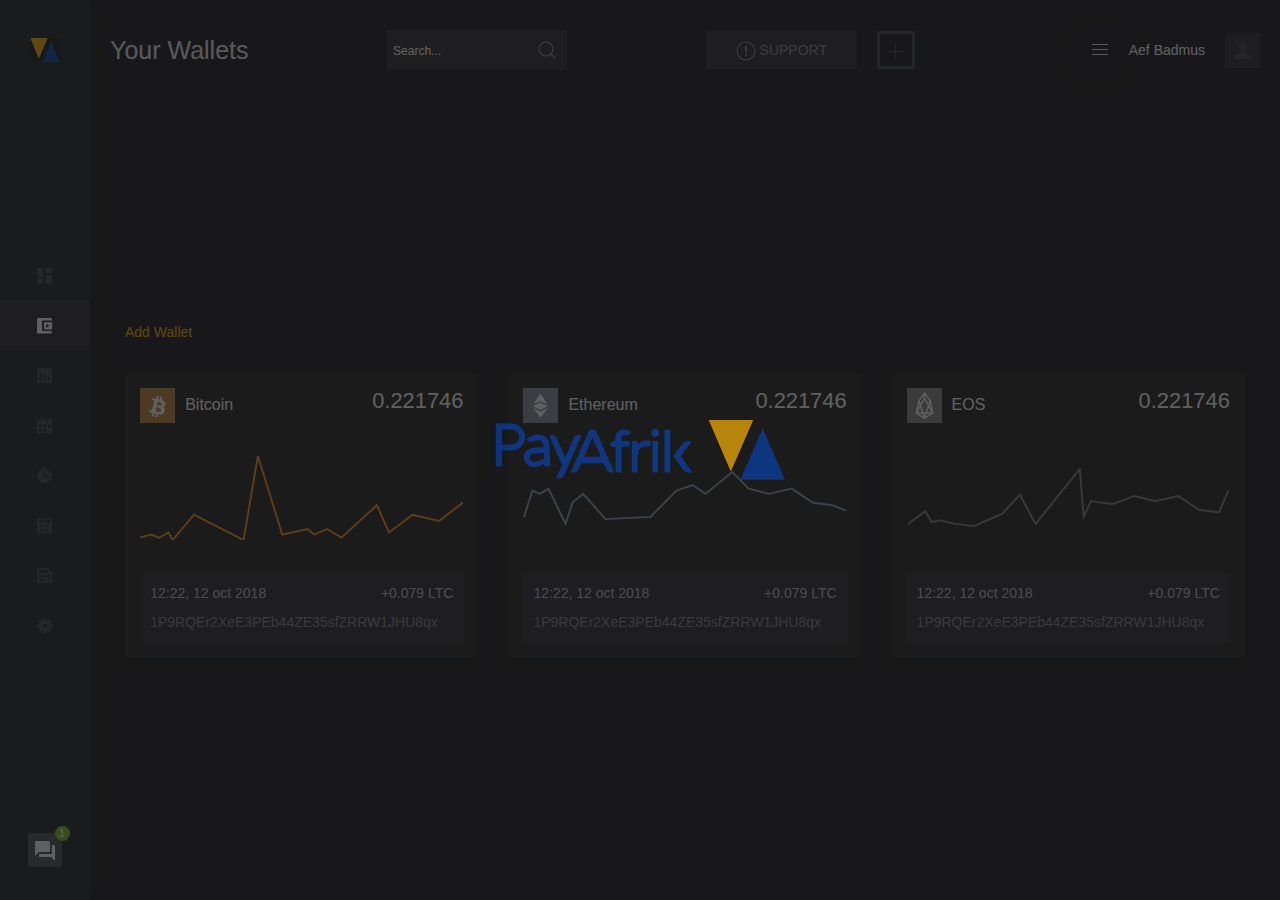
<file: wallets.html>
<!doctype html>
<html class="no-js" lang="en">
  <head>
    <meta charset="utf-8" />
    <meta http-equiv="x-ua-compatible" content="ie=edge">
    <meta name="viewport" content="width=device-width, initial-scale=1.0">
    <title>PayAfrik Welcome | Dashboard</title>
    <link rel="stylesheet" href="assets/css/app.css">
    <link rel="favicon" href="./assets/logo.svg">
    <link rel="apple-touch-icon" href="./assets/logo.svg">
    <link href="./assets/logo.svg" rel="icon">
    <link rel="apple-touch-icon" href="./assets/logo.svg">
    <link rel="apple-touch-icon" sizes="152x152" href="./assets/logo.svg">
    <link rel="apple-touch-icon" sizes="180x180" href="./assets/logo.svg">
    <link rel="apple-touch-icon" sizes="167x167" href="./assets/logo.svg">
  </head>
<body>
<!--Preloader-->
<div id="introLoader" class="introloader">
  <div class="loader-container">
    <div class="spinner">
      <img src="assets/img/logo-text.svg" alt="">
    </div>
    <div class="spinner-inner">
      <img src="assets/img/logo-piece.svg" alt="">
    </div>
  </div>
</div>
<div id="particles-js" class="uk-position-fixed" hidden></div>
<header class="page-container">
  <nav class="navigation">
      <div class="left-nav">
          <h4 class="color-white dash-title">
              
               Your Wallets 
              
              
          </h4>
          <form class="uk-search uk-search-default">
              <span class="uk-search-icon-flip" uk-search-icon></span>
              <input class="uk-search-input" type="search" placeholder="Search...">
          </form>
          <div class="flex flex-wrap">
              <button class="uk-button">
                  <span uk-icon="warning"></span> Support
              </button>
              <button class="button-outline">
                  <span uk-icon="plus"></span>
              </button>
          </div>
      </div>
      <div class="right-nav">
          <div class="flex flex-wrap uk-flex-middle">
              <a href="#" class="uk-icon-link color-white btn" uk-icon="menu"></a>
              <span class="user-name">Aef Badmus</span>
              <button class="avatar">
                  <img src="./assets/img/avatar.png" alt="">
              </button>
          </div>
      </div>
  </nav>  <!--suppress ALL -->
  <aside class="sidebar">
      <div class="logo">
          <a class="uk-link-reset" href="./dashboard.html"><img width="30" src="./assets/img/logo-piece.svg" alt=""></a>
      </div>
      <div class="icons">
          <div >
              <a class="uk-link-reset" href="./dashboard.html"><svg width="16px" height="16px" viewBox="0 0 16 16" version="1.1" xmlns:xlink="http://www.w3.org/1999/xlink" xmlns="http://www.w3.org/2000/svg">
                  <desc>Created with Lunacy</desc>
                  <defs>
                      <path d="M6.4495 0L1.04 0Q0.933174 0 0.830505 0.0193487Q0.727836 0.0386973 0.632668 0.0767647Q0.5375 0.114832 0.45293 0.170379Q0.36836 0.225925 0.297143 0.297143Q0.225925 0.36836 0.170379 0.45293Q0.114832 0.5375 0.0767647 0.632668Q0.0386973 0.727836 0.0193487 0.830505Q0 0.933174 0 1.04L0 8.64652L6.4495 8.64652L6.4495 0ZM14.16 0L8.7505 0L8.7505 5.2L15.2 5.2L15.2 1.04Q15.2 0.933174 15.1807 0.830505Q15.1613 0.727836 15.1232 0.632668Q15.0852 0.5375 15.0296 0.45293Q14.9741 0.36836 14.9029 0.297143Q14.8316 0.225925 14.7471 0.170379Q14.6625 0.114832 14.5673 0.0767647Q14.4722 0.0386973 14.3695 0.0193487Q14.2668 0 14.16 0ZM15.2 7.06367L8.7505 7.06367L8.7505 15.7102L14.16 15.7102Q14.2668 15.7102 14.3695 15.6908Q14.4722 15.6715 14.5673 15.6334Q14.6625 15.5954 14.7471 15.5398Q14.8316 15.4843 14.9029 15.4131Q14.9741 15.3418 15.0296 15.2573Q15.0852 15.1727 15.1232 15.0775Q15.1613 14.9824 15.1807 14.8797Q15.2 14.777 15.2 14.6702L15.2 7.06367ZM0 10.5102L6.4495 10.5102L6.4495 15.7102L1.04 15.7102Q0.933174 15.7102 0.830505 15.6908Q0.727836 15.6715 0.632668 15.6334Q0.5375 15.5954 0.45293 15.5398Q0.36836 15.4843 0.297143 15.4131Q0.225925 15.3418 0.170379 15.2573Q0.114832 15.1727 0.0767647 15.0775Q0.0386973 14.9824 0.0193487 14.8797Q0 14.777 0 14.6702L0 10.5102Z" id="path_1" />
                      <clipPath id="mask_1">
                          <use xlink:href="#path_1" />
                      </clipPath>
                  </defs>
                  <path d="M6.4495 0L1.04 0Q0.933174 0 0.830505 0.0193487Q0.727836 0.0386973 0.632668 0.0767647Q0.5375 0.114832 0.45293 0.170379Q0.36836 0.225925 0.297143 0.297143Q0.225925 0.36836 0.170379 0.45293Q0.114832 0.5375 0.0767647 0.632668Q0.0386973 0.727836 0.0193487 0.830505Q0 0.933174 0 1.04L0 8.64652L6.4495 8.64652L6.4495 0ZM14.16 0L8.7505 0L8.7505 5.2L15.2 5.2L15.2 1.04Q15.2 0.933174 15.1807 0.830505Q15.1613 0.727836 15.1232 0.632668Q15.0852 0.5375 15.0296 0.45293Q14.9741 0.36836 14.9029 0.297143Q14.8316 0.225925 14.7471 0.170379Q14.6625 0.114832 14.5673 0.0767647Q14.4722 0.0386973 14.3695 0.0193487Q14.2668 0 14.16 0ZM15.2 7.06367L8.7505 7.06367L8.7505 15.7102L14.16 15.7102Q14.2668 15.7102 14.3695 15.6908Q14.4722 15.6715 14.5673 15.6334Q14.6625 15.5954 14.7471 15.5398Q14.8316 15.4843 14.9029 15.4131Q14.9741 15.3418 15.0296 15.2573Q15.0852 15.1727 15.1232 15.0775Q15.1613 14.9824 15.1807 14.8797Q15.2 14.777 15.2 14.6702L15.2 7.06367ZM0 10.5102L6.4495 10.5102L6.4495 15.7102L1.04 15.7102Q0.933174 15.7102 0.830505 15.6908Q0.727836 15.6715 0.632668 15.6334Q0.5375 15.5954 0.45293 15.5398Q0.36836 15.4843 0.297143 15.4131Q0.225925 15.3418 0.170379 15.2573Q0.114832 15.1727 0.0767647 15.0775Q0.0386973 14.9824 0.0193487 14.8797Q0 14.777 0 14.6702L0 10.5102Z" id="Main" fill="#FFFFFF" fill-rule="evenodd" stroke="none" />
              </svg>
              </a>
          </div>
          <div  class="active" >
              <a class="uk-link-reset" href="./wallets.html">
                  <svg width="16px" height="16px" viewBox="0 0 16 16" version="1.1" xmlns:xlink="http://www.w3.org/1999/xlink" xmlns="http://www.w3.org/2000/svg">
                  <path d="M13.7611 0L1.04 0Q0.933174 0 0.830505 0.0193487Q0.727836 0.0386973 0.632668 0.0767647Q0.5375 0.114832 0.45293 0.170379Q0.36836 0.225925 0.297143 0.297143Q0.225925 0.36836 0.170379 0.45293Q0.114832 0.5375 0.0767647 0.632668Q0.0386973 0.727836 0.0193487 0.830505Q0 0.933174 0 1.04L0 14.56Q0 14.6668 0.0193487 14.7695Q0.0386973 14.8722 0.0767647 14.9673Q0.114832 15.0625 0.170379 15.1471Q0.225925 15.2316 0.297143 15.3029Q0.36836 15.3741 0.45293 15.4296Q0.5375 15.4852 0.632668 15.5232Q0.727836 15.5613 0.830505 15.5807Q0.933174 15.6 1.04 15.6L13.7611 15.6Q13.8679 15.6 13.9706 15.5807Q14.0732 15.5613 14.1684 15.5232Q14.2636 15.4852 14.3481 15.4296Q14.4327 15.3741 14.5039 15.3029Q14.5751 15.2316 14.6307 15.1471Q14.6862 15.0625 14.7243 14.9673Q14.7624 14.8722 14.7817 14.7695Q14.8011 14.6668 14.8011 14.56L14.8011 13L6.11587 13Q6.00905 13 5.90638 12.9807Q5.80371 12.9613 5.70854 12.9232Q5.61337 12.8852 5.5288 12.8296Q5.44423 12.7741 5.37302 12.7029Q5.3018 12.6316 5.24625 12.5471Q5.19071 12.4625 5.15264 12.3673Q5.11457 12.2722 5.09522 12.1695Q5.07587 12.0668 5.07587 11.96L5.07587 3.64Q5.07587 3.53317 5.09522 3.43051Q5.11457 3.32784 5.15264 3.23267Q5.19071 3.1375 5.24625 3.05293Q5.3018 2.96836 5.37302 2.89714Q5.44423 2.82593 5.5288 2.77038Q5.61337 2.71483 5.70854 2.67676Q5.80371 2.6387 5.90638 2.61935Q6.00905 2.6 6.11587 2.6L14.8011 2.6L14.8011 1.04Q14.8011 0.933174 14.7817 0.830505Q14.7624 0.727836 14.7243 0.632668Q14.6862 0.5375 14.6307 0.45293Q14.5751 0.36836 14.5039 0.297143Q14.4327 0.225925 14.3481 0.170379Q14.2636 0.114832 14.1684 0.0767647Q14.0732 0.0386973 13.9706 0.0193487Q13.8679 0 13.7611 0ZM8.07717 4.16L14.16 4.16Q14.2668 4.16 14.3695 4.17935Q14.4722 4.1987 14.5673 4.23676Q14.6625 4.27483 14.7471 4.33038Q14.8316 4.38593 14.9029 4.45714Q14.9741 4.52836 15.0296 4.61293Q15.0852 4.6975 15.1232 4.79267Q15.1613 4.88784 15.1807 4.99051Q15.2 5.09317 15.2 5.2L15.2 10.4Q15.2 10.5068 15.1807 10.6095Q15.1613 10.7122 15.1232 10.8073Q15.0852 10.9025 15.0296 10.9871Q14.9741 11.0716 14.9029 11.1429Q14.8316 11.2141 14.7471 11.2696Q14.6625 11.3252 14.5673 11.3632Q14.4722 11.4013 14.3695 11.4207Q14.2668 11.44 14.16 11.44L8.07717 11.44Q7.97034 11.44 7.86767 11.4207Q7.765 11.4013 7.66983 11.3632Q7.57467 11.3252 7.4901 11.2696Q7.40553 11.2141 7.33431 11.1429Q7.26309 11.0716 7.20754 10.9871Q7.152 10.9025 7.11393 10.8073Q7.07586 10.7122 7.05651 10.6095Q7.03717 10.5068 7.03717 10.4L7.03717 5.2Q7.03717 5.09317 7.05651 4.99051Q7.07586 4.88784 7.11393 4.79267Q7.152 4.6975 7.20754 4.61293Q7.26309 4.52836 7.33431 4.45714Q7.40553 4.38593 7.4901 4.33038Q7.57467 4.27483 7.66983 4.23676Q7.765 4.1987 7.86767 4.17935Q7.97034 4.16 8.07717 4.16ZM11.0711 6.46006L9.60438 6.46006Q9.55097 6.46006 9.49964 6.46973Q9.4483 6.47941 9.40072 6.49844Q9.35313 6.51747 9.31085 6.54525Q9.26856 6.57302 9.23295 6.60863Q9.19735 6.64424 9.16957 6.68652Q9.1418 6.72881 9.12277 6.77639Q9.10373 6.82398 9.09406 6.87531Q9.08438 6.92664 9.08438 6.98006L9.08438 8.62806Q9.08438 8.68147 9.09406 8.7328Q9.10373 8.78414 9.12277 8.83172Q9.1418 8.87931 9.16957 8.92159Q9.19735 8.96388 9.23295 8.99949Q9.26856 9.03509 9.31085 9.06287Q9.35313 9.09064 9.40072 9.10967Q9.4483 9.12871 9.49964 9.13838Q9.55097 9.14806 9.60438 9.14806L11.0711 9.14806Q11.1245 9.14806 11.1758 9.13838Q11.2271 9.12871 11.2747 9.10968Q11.3223 9.09064 11.3646 9.06287Q11.4069 9.0351 11.4425 8.99949Q11.4781 8.96388 11.5059 8.92159Q11.5336 8.87931 11.5527 8.83172Q11.5717 8.78414 11.5814 8.7328Q11.5911 8.68147 11.5911 8.62806L11.5911 6.98006Q11.5911 6.92664 11.5814 6.87531Q11.5717 6.82398 11.5527 6.77639Q11.5336 6.72881 11.5059 6.68652Q11.4781 6.64424 11.4425 6.60863Q11.4069 6.57302 11.3646 6.54525Q11.3223 6.51747 11.2747 6.49844Q11.2271 6.47941 11.1758 6.46973Q11.1245 6.46006 11.0711 6.46006Z" id="wallet" fill="#43444B" fill-rule="evenodd" stroke="none"></path>
              </svg>
              </a>
          </div>
          <div >
              <a class="uk-link-reset" href="./market.html">
                  <svg width="16px" height="16px" viewBox="0 0 16 16" version="1.1" xmlns:xlink="http://www.w3.org/1999/xlink" xmlns="http://www.w3.org/2000/svg">
                  <desc>Created with Lunacy</desc>
                  <path d="M14.16 0L1.04 0Q0.933174 0 0.830505 0.0193487Q0.727836 0.0386973 0.632668 0.0767647Q0.5375 0.114832 0.45293 0.170379Q0.36836 0.225925 0.297143 0.297143Q0.225925 0.36836 0.170379 0.45293Q0.114832 0.5375 0.0767647 0.632668Q0.0386973 0.727836 0.0193487 0.830505Q0 0.933174 0 1.04L0 14.16Q0 14.2668 0.0193487 14.3695Q0.0386973 14.4722 0.0767647 14.5673Q0.114832 14.6625 0.170379 14.7471Q0.225925 14.8316 0.297143 14.9029Q0.36836 14.9741 0.45293 15.0296Q0.5375 15.0852 0.632668 15.1232Q0.727836 15.1613 0.830505 15.1807Q0.933174 15.2 1.04 15.2L14.16 15.2Q14.2668 15.2 14.3695 15.1807Q14.4722 15.1613 14.5673 15.1232Q14.6625 15.0852 14.7471 15.0296Q14.8316 14.9741 14.9029 14.9029Q14.9741 14.8316 15.0296 14.7471Q15.0852 14.6625 15.1232 14.5673Q15.1613 14.4722 15.1807 14.3695Q15.2 14.2668 15.2 14.16L15.2 1.04Q15.2 0.933174 15.1807 0.830505Q15.1613 0.727836 15.1232 0.632668Q15.0852 0.5375 15.0296 0.45293Q14.9741 0.36836 14.9029 0.297143Q14.8316 0.225925 14.7471 0.170379Q14.6625 0.114832 14.5673 0.0767647Q14.4722 0.0386973 14.3695 0.0193487Q14.2668 0 14.16 0ZM3.87331 3.70205L2.99331 3.70205Q2.93989 3.70205 2.88856 3.71173Q2.83723 3.7214 2.78964 3.74043Q2.74206 3.75947 2.69977 3.78724Q2.65749 3.81501 2.62188 3.85062Q2.58627 3.88623 2.5585 3.92852Q2.53072 3.9708 2.51169 4.01838Q2.49266 4.06597 2.48298 4.1173Q2.47331 4.16864 2.47331 4.22205L2.47331 11.9641Q2.47331 12.0175 2.48298 12.0688Q2.49266 12.1202 2.51169 12.1677Q2.53072 12.2153 2.5585 12.2576Q2.58627 12.2999 2.62188 12.3355Q2.65749 12.3711 2.69977 12.3989Q2.74206 12.4267 2.78964 12.4457Q2.83723 12.4647 2.88856 12.4744Q2.93989 12.4841 2.99331 12.4841L3.87331 12.4841Q3.92672 12.4841 3.97805 12.4744Q4.02939 12.4647 4.07697 12.4457Q4.12456 12.4267 4.16684 12.3989Q4.20913 12.3711 4.24474 12.3355Q4.28034 12.2999 4.30812 12.2576Q4.33589 12.2153 4.35492 12.1677Q4.37396 12.1202 4.38363 12.0688Q4.39331 12.0175 4.39331 11.9641L4.39331 4.22205Q4.39331 4.16864 4.38363 4.1173Q4.37396 4.06597 4.35492 4.01838Q4.33589 3.9708 4.30812 3.92852Q4.28034 3.88623 4.24474 3.85062Q4.20913 3.81501 4.16684 3.78724Q4.12456 3.75947 4.07697 3.74043Q4.02939 3.7214 3.97805 3.71173Q3.92672 3.70205 3.87331 3.70205ZM7.16 6.29903L8.04 6.29903Q8.09341 6.29903 8.14475 6.30871Q8.19608 6.31838 8.24367 6.33742Q8.29125 6.35645 8.33354 6.38422Q8.37582 6.412 8.41143 6.44761Q8.44704 6.48321 8.47481 6.5255Q8.50258 6.56779 8.52162 6.61537Q8.54065 6.66295 8.55033 6.71429Q8.56 6.76562 8.56 6.81903L8.56 11.9641Q8.56 12.0175 8.55033 12.0688Q8.54065 12.1202 8.52162 12.1678Q8.50258 12.2153 8.47481 12.2576Q8.44704 12.2999 8.41143 12.3355Q8.37582 12.3711 8.33354 12.3989Q8.29125 12.4267 8.24367 12.4457Q8.19608 12.4647 8.14475 12.4744Q8.09341 12.4841 8.04 12.4841L7.16 12.4841Q7.10659 12.4841 7.05525 12.4744Q7.00392 12.4647 6.95633 12.4457Q6.90875 12.4267 6.86646 12.3989Q6.82418 12.3711 6.78857 12.3355Q6.75296 12.2999 6.72519 12.2576Q6.69742 12.2153 6.67838 12.1678Q6.65935 12.1202 6.64967 12.0688Q6.64 12.0175 6.64 11.9641L6.64 6.81903Q6.64 6.76562 6.64967 6.71429Q6.65935 6.66295 6.67838 6.61537Q6.69742 6.56779 6.72519 6.5255Q6.75296 6.48321 6.78857 6.44761Q6.82418 6.412 6.86647 6.38422Q6.90875 6.35645 6.95633 6.33742Q7.00392 6.31838 7.05525 6.30871Q7.10659 6.29903 7.16 6.29903ZM12.2067 8.90045L11.3267 8.90045Q11.2733 8.90045 11.2219 8.91013Q11.1706 8.9198 11.123 8.93884Q11.0754 8.95787 11.0332 8.98564Q10.9909 9.01342 10.9553 9.04903Q10.9197 9.08463 10.8919 9.12692Q10.8641 9.16921 10.8451 9.21679Q10.826 9.26437 10.8164 9.31571Q10.8067 9.36704 10.8067 9.42045L10.8067 11.9641Q10.8067 12.0175 10.8164 12.0688Q10.826 12.1202 10.8451 12.1678Q10.8641 12.2153 10.8919 12.2576Q10.9197 12.2999 10.9553 12.3355Q10.9909 12.3711 11.0332 12.3989Q11.0754 12.4267 11.123 12.4457Q11.1706 12.4647 11.2219 12.4744Q11.2733 12.4841 11.3267 12.4841L12.2067 12.4841Q12.2601 12.4841 12.3114 12.4744Q12.3628 12.4647 12.4104 12.4457Q12.4579 12.4267 12.5002 12.3989Q12.5425 12.3711 12.5781 12.3355Q12.6137 12.2999 12.6415 12.2576Q12.6693 12.2153 12.6883 12.1678Q12.7073 12.1202 12.717 12.0688Q12.7267 12.0175 12.7267 11.9641L12.7267 9.42045Q12.7267 9.36704 12.717 9.31571Q12.7073 9.26437 12.6883 9.21679Q12.6693 9.1692 12.6415 9.12692Q12.6137 9.08463 12.5781 9.04903Q12.5425 9.01342 12.5002 8.98564Q12.4579 8.95787 12.4104 8.93884Q12.3628 8.9198 12.3114 8.91013Q12.2601 8.90045 12.2067 8.90045Z" id="Chart" fill="#43444B" fill-rule="evenodd" stroke="none" />
              </svg>
              </a>
          </div>
          <div>
              <a class="uk-link-reset" href="./dashboard.html"><svg width="16px" height="16px" viewBox="0 0 16 16" version="1.1" xmlns:xlink="http://www.w3.org/1999/xlink" xmlns="http://www.w3.org/2000/svg">
                  <desc>Created with Lunacy</desc>
                  <path d="M5.95598 0.502875Q5.94239 0.451221 5.91965 0.401577Q5.89691 0.351933 5.86576 0.305916Q5.83462 0.259899 5.79608 0.219007Q5.75755 0.178115 5.71288 0.143679Q5.6682 0.109243 5.61885 0.0823838Q5.5695 0.0555252 5.51707 0.0371183Q5.46464 0.0187115 5.41084 0.00935573Q5.35705 0 5.30363 0L3.97498 0Q3.92157 0 3.87023 0.00967433Q3.8189 0.0193487 3.77131 0.0383823Q3.72373 0.057416 3.68145 0.0851893Q3.63916 0.112963 3.60355 0.148571Q3.56794 0.18418 3.54017 0.226465Q3.5124 0.26875 3.49336 0.316334Q3.47433 0.363918 3.46465 0.415253Q3.45498 0.466587 3.45498 0.52L3.45498 1.2L3.45433 1.2L3.45433 3.19755Q3.45433 3.25096 3.44466 3.3023Q3.43498 3.35363 3.41595 3.40121Q3.39691 3.4488 3.36914 3.49108Q3.34137 3.53337 3.30576 3.56898Q3.27015 3.60459 3.22786 3.63236Q3.18558 3.66013 3.138 3.67917Q3.09041 3.6982 3.03908 3.70787Q2.98774 3.71755 2.93433 3.71755L2.32775 3.71755Q2.27434 3.71755 2.223 3.70787Q2.17167 3.6982 2.12408 3.67917Q2.0765 3.66013 2.03421 3.63236Q1.99193 3.60459 1.95632 3.56898Q1.92071 3.53337 1.89294 3.49108Q1.86516 3.4488 1.84613 3.40122Q1.8271 3.35363 1.81742 3.3023Q1.80775 3.25096 1.80775 3.19755L1.80775 1.2L1.04 1.2Q0.933174 1.2 0.830505 1.21935Q0.727836 1.2387 0.632668 1.27676Q0.5375 1.31483 0.45293 1.37038Q0.36836 1.42593 0.297143 1.49714Q0.225925 1.56836 0.170379 1.65293Q0.114832 1.7375 0.0767647 1.83267Q0.0386973 1.92784 0.0193487 2.03051Q0 2.13317 0 2.24L0 14.56Q0 14.6668 0.0193487 14.7695Q0.0386973 14.8722 0.0767647 14.9673Q0.114832 15.0625 0.170379 15.1471Q0.225925 15.2316 0.297143 15.3029Q0.36836 15.3741 0.45293 15.4296Q0.5375 15.4852 0.632668 15.5232Q0.727836 15.5613 0.830505 15.5807Q0.933174 15.6 1.04 15.6L14.16 15.6Q14.2668 15.6 14.3695 15.5807Q14.4722 15.5613 14.5673 15.5232Q14.6625 15.4852 14.7471 15.4296Q14.8316 15.3741 14.9029 15.3029Q14.9741 15.2316 15.0296 15.1471Q15.0852 15.0625 15.1232 14.9673Q15.1613 14.8722 15.1807 14.7695Q15.2 14.6668 15.2 14.56L15.2 2.24Q15.2 2.13317 15.1807 2.03051Q15.1613 1.92784 15.1232 1.83267Q15.0852 1.7375 15.0296 1.65293Q14.9741 1.56836 14.9029 1.49714Q14.8316 1.42593 14.7471 1.37038Q14.6625 1.31483 14.5673 1.27676Q14.4722 1.2387 14.3695 1.21935Q14.2668 1.2 14.16 1.2L13.9591 1.2L13.7744 0.510033Q13.7606 0.458436 13.7376 0.408848Q13.7147 0.359259 13.6833 0.313293Q13.652 0.267326 13.6133 0.226479Q13.5746 0.185632 13.5298 0.151234Q13.485 0.116836 13.4355 0.0900075Q13.386 0.0631785 13.3335 0.0447921Q13.281 0.0264056 13.2272 0.0170602Q13.1734 0.00771484 13.1199 0.00771484L11.7913 0.00771484Q11.7379 0.00771484 11.6865 0.0173892Q11.6352 0.0270635 11.5876 0.0460972Q11.54 0.0651309 11.4978 0.0929042Q11.4555 0.120678 11.4199 0.156286Q11.3843 0.191895 11.3565 0.23418Q11.3287 0.276465 11.3097 0.324049Q11.2906 0.371633 11.281 0.422967Q11.2713 0.474302 11.2713 0.527715L11.2713 3.19755Q11.2713 3.25096 11.2616 3.3023Q11.2519 3.35363 11.2329 3.40121Q11.2139 3.4488 11.1861 3.49108Q11.1583 3.53337 11.1227 3.56898Q11.0871 3.60459 11.0448 3.63236Q11.0025 3.66013 10.955 3.67917Q10.9074 3.6982 10.856 3.70787Q10.8047 3.71755 10.7513 3.71755L10.1447 3.71755Q10.0913 3.71755 10.04 3.70787Q9.98863 3.6982 9.94104 3.67917Q9.89346 3.66013 9.85117 3.63236Q9.80889 3.60459 9.77328 3.56898Q9.73767 3.53337 9.7099 3.49108Q9.68212 3.4488 9.66309 3.40122Q9.64406 3.35363 9.63438 3.3023Q9.62471 3.25096 9.62471 3.19755L9.62471 1.2L6.13946 1.2L5.95598 0.502875ZM2.27726 6.49193L3.92526 6.49193Q3.97868 6.49193 4.03001 6.5016Q4.08134 6.51127 4.12893 6.53031Q4.17651 6.54934 4.2188 6.57712Q4.26108 6.60489 4.29669 6.6405Q4.3323 6.67611 4.36007 6.71839Q4.38785 6.76068 4.40688 6.80826Q4.42591 6.85584 4.43559 6.90718Q4.44526 6.95851 4.44526 7.01193L4.44526 8.65993Q4.44526 8.71334 4.43559 8.76467Q4.42591 8.81601 4.40688 8.86359Q4.38785 8.91118 4.36007 8.95346Q4.3323 8.99575 4.29669 9.03135Q4.26108 9.06696 4.2188 9.09474Q4.17651 9.12251 4.12893 9.14154Q4.08134 9.16058 4.03001 9.17025Q3.97868 9.17993 3.92526 9.17993L2.27726 9.17993Q2.22385 9.17993 2.17251 9.17025Q2.12118 9.16058 2.0736 9.14154Q2.02601 9.12251 1.98373 9.09474Q1.94144 9.06696 1.90583 9.03135Q1.87023 8.99575 1.84245 8.95346Q1.81468 8.91118 1.79564 8.86359Q1.77661 8.81601 1.76694 8.76467Q1.75726 8.71334 1.75726 8.65993L1.75726 7.01193Q1.75726 6.95851 1.76694 6.90718Q1.77661 6.85584 1.79564 6.80826Q1.81468 6.76068 1.84245 6.71839Q1.87023 6.67611 1.90583 6.6405Q1.94144 6.60489 1.98373 6.57712Q2.02601 6.54934 2.0736 6.53031Q2.12118 6.51127 2.17251 6.5016Q2.22385 6.49193 2.27726 6.49193ZM8.50059 6.49193L6.85259 6.49193Q6.79917 6.49193 6.74784 6.5016Q6.69651 6.51127 6.64892 6.53031Q6.60134 6.54934 6.55905 6.57712Q6.51677 6.60489 6.48116 6.6405Q6.44555 6.67611 6.41778 6.71839Q6.39 6.76068 6.37097 6.80826Q6.35193 6.85584 6.34226 6.90718Q6.33259 6.95851 6.33259 7.01193L6.33259 8.65993Q6.33259 8.71334 6.34226 8.76467Q6.35193 8.81601 6.37097 8.86359Q6.39 8.91118 6.41778 8.95346Q6.44555 8.99575 6.48116 9.03135Q6.51677 9.06696 6.55905 9.09474Q6.60134 9.12251 6.64892 9.14154Q6.69651 9.16058 6.74784 9.17025Q6.79917 9.17993 6.85259 9.17993L8.50059 9.17993Q8.554 9.17993 8.60533 9.17025Q8.65667 9.16058 8.70425 9.14154Q8.75184 9.12251 8.79412 9.09474Q8.83641 9.06696 8.87201 9.03135Q8.90762 8.99575 8.9354 8.95346Q8.96317 8.91118 8.9822 8.86359Q9.00124 8.81601 9.01091 8.76467Q9.02059 8.71334 9.02059 8.65993L9.02059 7.01193Q9.02059 6.95851 9.01091 6.90718Q9.00124 6.85584 8.9822 6.80826Q8.96317 6.76068 8.9354 6.71839Q8.90762 6.67611 8.87201 6.6405Q8.83641 6.60489 8.79412 6.57712Q8.75184 6.54934 8.70425 6.53031Q8.65667 6.51127 8.60533 6.5016Q8.554 6.49193 8.50059 6.49193ZM11.4279 6.49193L13.0759 6.49193Q13.1293 6.49193 13.1807 6.5016Q13.232 6.51127 13.2796 6.53031Q13.3272 6.54934 13.3694 6.57712Q13.4117 6.60489 13.4473 6.6405Q13.4829 6.67611 13.5107 6.71839Q13.5385 6.76068 13.5575 6.80826Q13.5766 6.85584 13.5862 6.90718Q13.5959 6.95851 13.5959 7.01193L13.5959 8.65993Q13.5959 8.71334 13.5862 8.76467Q13.5766 8.81601 13.5575 8.86359Q13.5385 8.91118 13.5107 8.95346Q13.4829 8.99575 13.4473 9.03135Q13.4117 9.06696 13.3694 9.09474Q13.3272 9.12251 13.2796 9.14154Q13.232 9.16058 13.1807 9.17025Q13.1293 9.17993 13.0759 9.17993L11.4279 9.17993Q11.3745 9.17993 11.3232 9.17025Q11.2718 9.16058 11.2242 9.14154Q11.1767 9.12251 11.1344 9.09474Q11.0921 9.06696 11.0565 9.03135Q11.0209 8.99575 10.9931 8.95346Q10.9653 8.91118 10.9463 8.86359Q10.9273 8.81601 10.9176 8.76467Q10.9079 8.71334 10.9079 8.65993L10.9079 7.01193Q10.9079 6.95851 10.9176 6.90718Q10.9273 6.85584 10.9463 6.80826Q10.9653 6.76068 10.9931 6.71839Q11.0209 6.67611 11.0565 6.6405Q11.0921 6.60489 11.1344 6.57712Q11.1767 6.54934 11.2242 6.53031Q11.2718 6.51127 11.3232 6.5016Q11.3745 6.49193 11.4279 6.49193ZM2.27726 11.2545L3.92526 11.2545Q3.97868 11.2545 4.03001 11.2641Q4.08134 11.2738 4.12893 11.2929Q4.17651 11.3119 4.2188 11.3397Q4.26108 11.3674 4.29669 11.403Q4.3323 11.4387 4.36007 11.4809Q4.38785 11.5232 4.40688 11.5708Q4.42591 11.6184 4.43559 11.6697Q4.44526 11.7211 4.44526 11.7745L4.44526 13.4225Q4.44526 13.4759 4.43559 13.5272Q4.42591 13.5786 4.40688 13.6261Q4.38785 13.6737 4.36007 13.716Q4.3323 13.7583 4.29669 13.7939Q4.26108 13.8295 4.2188 13.8573Q4.17651 13.8851 4.12893 13.9041Q4.08134 13.9231 4.03001 13.9328Q3.97868 13.9425 3.92526 13.9425L2.27726 13.9425Q2.22385 13.9425 2.17251 13.9328Q2.12118 13.9231 2.0736 13.9041Q2.02601 13.8851 1.98373 13.8573Q1.94144 13.8295 1.90583 13.7939Q1.87023 13.7583 1.84245 13.716Q1.81468 13.6737 1.79564 13.6261Q1.77661 13.5786 1.76694 13.5272Q1.75726 13.4759 1.75726 13.4225L1.75726 11.7745Q1.75726 11.7211 1.76694 11.6697Q1.77661 11.6184 1.79564 11.5708Q1.81468 11.5232 1.84245 11.4809Q1.87023 11.4387 1.90583 11.403Q1.94144 11.3674 1.98373 11.3397Q2.02601 11.3119 2.0736 11.2929Q2.12118 11.2738 2.17251 11.2641Q2.22385 11.2545 2.27726 11.2545ZM8.50059 11.2545L6.85259 11.2545Q6.79917 11.2545 6.74784 11.2641Q6.69651 11.2738 6.64892 11.2929Q6.60134 11.3119 6.55905 11.3397Q6.51677 11.3674 6.48116 11.403Q6.44555 11.4387 6.41778 11.4809Q6.39 11.5232 6.37097 11.5708Q6.35193 11.6184 6.34226 11.6697Q6.33259 11.7211 6.33259 11.7745L6.33259 13.4225Q6.33259 13.4759 6.34226 13.5272Q6.35193 13.5786 6.37097 13.6261Q6.39 13.6737 6.41778 13.716Q6.44555 13.7583 6.48116 13.7939Q6.51677 13.8295 6.55905 13.8573Q6.60134 13.8851 6.64892 13.9041Q6.69651 13.9231 6.74784 13.9328Q6.79917 13.9425 6.85259 13.9425L8.50059 13.9425Q8.554 13.9425 8.60533 13.9328Q8.65667 13.9231 8.70425 13.9041Q8.75184 13.8851 8.79412 13.8573Q8.83641 13.8295 8.87201 13.7939Q8.90762 13.7583 8.9354 13.716Q8.96317 13.6737 8.9822 13.6261Q9.00124 13.5786 9.01091 13.5272Q9.02059 13.4759 9.02059 13.4225L9.02059 11.7745Q9.02059 11.7211 9.01091 11.6697Q9.00124 11.6184 8.9822 11.5708Q8.96317 11.5232 8.9354 11.4809Q8.90762 11.4387 8.87201 11.403Q8.83641 11.3674 8.79412 11.3397Q8.75184 11.3119 8.70425 11.2929Q8.65667 11.2738 8.60533 11.2641Q8.554 11.2545 8.50059 11.2545Z" id="Calendar" fill="#43444B" fill-rule="evenodd" stroke="none" />
              </svg>
              </a>
          </div>
          <div>
              <a class="uk-link-reset" href="./dashboard.html"><svg width="16px" height="17px" viewBox="0 0 16 17" version="1.1" xmlns:xlink="http://www.w3.org/1999/xlink" xmlns="http://www.w3.org/2000/svg">
                  <desc>Created with Lunacy</desc>
                  <path d="M8.42476 0L5.99376 0Q5.92913 0 5.86834 0.0228035Q5.80755 0.045607 5.75844 0.0882684Q5.70934 0.13093 5.67827 0.187939Q5.64719 0.244947 5.63816 0.308939L5.46202 1.55724C2.32504 2.33581 0 5.17053 0 8.5483C0 12.5263 3.22482 15.7511 7.20284 15.7511C11.1809 15.7511 14.4057 12.5263 14.4057 8.5483C14.4057 5.17324 12.0844 2.34036 8.9512 1.55912L8.77927 0.30909Q8.77047 0.245067 8.73959 0.18803Q8.70872 0.130994 8.65976 0.0883115Q8.61081 0.0456292 8.5501 0.0228146Q8.48939 0 8.42476 0ZM8.16284 4.56728Q8.16284 4.51387 8.15316 4.46254Q8.14349 4.4112 8.12445 4.36362Q8.10542 4.31603 8.07765 4.27375Q8.04987 4.23146 8.01427 4.19586Q7.97866 4.16025 7.93637 4.13247Q7.89409 4.1047 7.8465 4.08567Q7.79892 4.06663 7.74759 4.05696Q7.69625 4.04728 7.64284 4.04728L6.76284 4.04728Q6.70942 4.04728 6.65809 4.05696Q6.60676 4.06663 6.55917 4.08567Q6.51159 4.1047 6.4693 4.13247Q6.42702 4.16025 6.39141 4.19586Q6.3558 4.23146 6.32803 4.27375Q6.30025 4.31603 6.28122 4.36362Q6.26219 4.4112 6.25251 4.46254Q6.24284 4.51387 6.24284 4.56728L6.24284 9.52674L8.16284 9.52674L8.16284 4.56728ZM11.8755 10.087L11.5746 10.9139Q11.5377 11.0151 11.4688 11.0922Q11.4 11.1692 11.3079 11.2121Q11.2159 11.255 11.1126 11.2583Q11.0093 11.2615 10.9081 11.2247L6.24771 9.52846L8.16321 9.52846L8.16321 8.18547L11.5646 9.42082Q11.6659 9.45759 11.7429 9.52641Q11.82 9.59524 11.8629 9.68723Q11.9059 9.77921 11.9091 9.88249Q11.9124 9.98576 11.8755 10.087Z" transform="translate(0.4000244 0.3999023)" id="Clock" fill="#43444B" fill-rule="evenodd" stroke="none" />
              </svg>
              </a>
          </div>
          <div>
              <a class="uk-link-reset" href="./dashboard.html"><svg width="16px" height="16px" viewBox="0 0 16 16" version="1.1" xmlns:xlink="http://www.w3.org/1999/xlink" xmlns="http://www.w3.org/2000/svg">
                  <desc>Created with Lunacy</desc>
                  <path d="M14.0596 0L1.04 0Q0.933174 0 0.830505 0.0193487Q0.727836 0.0386973 0.632668 0.0767647Q0.5375 0.114832 0.45293 0.170379Q0.36836 0.225925 0.297143 0.297143Q0.225925 0.36836 0.170379 0.45293Q0.114832 0.5375 0.0767647 0.632668Q0.0386973 0.727836 0.0193487 0.830505Q0 0.933174 0 1.04L0 14.56Q0 14.6668 0.0193487 14.7695Q0.0386973 14.8722 0.0767647 14.9673Q0.114832 15.0625 0.170379 15.1471Q0.225925 15.2316 0.297143 15.3029Q0.36836 15.3741 0.45293 15.4296Q0.5375 15.4852 0.632668 15.5232Q0.727836 15.5613 0.830505 15.5807Q0.933174 15.6 1.04 15.6L14.0596 15.6Q14.1664 15.6 14.2691 15.5807Q14.3718 15.5613 14.4669 15.5232Q14.5621 15.4852 14.6467 15.4296Q14.7312 15.3741 14.8025 15.3029Q14.8737 15.2316 14.9292 15.1471Q14.9848 15.0625 15.0228 14.9673Q15.0609 14.8722 15.0803 14.7695Q15.0996 14.6668 15.0996 14.56L15.0996 1.04Q15.0996 0.933174 15.0803 0.830505Q15.0609 0.727836 15.0228 0.632668Q14.9848 0.5375 14.9292 0.45293Q14.8737 0.36836 14.8025 0.297143Q14.7312 0.225925 14.6467 0.170379Q14.5621 0.114832 14.4669 0.0767647Q14.3718 0.0386973 14.2691 0.0193487Q14.1664 0 14.0596 0ZM12.5073 1.48779L2.51784 1.48779Q2.46443 1.48779 2.41309 1.49747Q2.36176 1.50714 2.31418 1.52617Q2.26659 1.54521 2.22431 1.57298Q2.18202 1.60075 2.14641 1.63636Q2.11081 1.67197 2.08303 1.71426Q2.05526 1.75654 2.03623 1.80413Q2.01719 1.85171 2.00752 1.90304Q1.99784 1.95438 1.99784 2.00779L1.99784 3.65014Q1.99784 3.70355 2.00752 3.75489Q2.01719 3.80622 2.03623 3.85381Q2.05526 3.90139 2.08303 3.94367Q2.1108 3.98596 2.14641 4.02157Q2.18202 4.05718 2.22431 4.08495Q2.26659 4.11272 2.31418 4.13176Q2.36176 4.15079 2.41309 4.16047Q2.46443 4.17014 2.51784 4.17014L12.5073 4.17014Q12.5607 4.17014 12.612 4.16047Q12.6633 4.15079 12.7109 4.13176Q12.7585 4.11272 12.8008 4.08495Q12.8431 4.05718 12.8787 4.02157Q12.9143 3.98596 12.9421 3.94367Q12.9698 3.90139 12.9889 3.85381Q13.0079 3.80622 13.0176 3.75489Q13.0273 3.70355 13.0273 3.65014L13.0273 2.00779Q13.0273 1.95438 13.0176 1.90304Q13.0079 1.85171 12.9889 1.80413Q12.9698 1.75654 12.9421 1.71426Q12.9143 1.67197 12.8787 1.63636Q12.8431 1.60075 12.8008 1.57298Q12.7585 1.54521 12.7109 1.52617Q12.6633 1.50714 12.612 1.49747Q12.5607 1.48779 12.5073 1.48779ZM4.22337 6.456L5.87137 6.456Q5.92478 6.456 5.97611 6.46567Q6.02745 6.47535 6.07503 6.49438Q6.12262 6.51342 6.1649 6.54119Q6.20719 6.56896 6.2428 6.60457Q6.2784 6.64018 6.30618 6.68247Q6.33395 6.72475 6.35298 6.77233Q6.37202 6.81992 6.38169 6.87125Q6.39137 6.92259 6.39137 6.976L6.39137 8.624Q6.39137 8.67741 6.38169 8.72875Q6.37202 8.78008 6.35298 8.82767Q6.33395 8.87525 6.30618 8.91754Q6.2784 8.95982 6.2428 8.99543Q6.20719 9.03104 6.1649 9.05881Q6.12262 9.08659 6.07503 9.10562Q6.02745 9.12465 5.97611 9.13433Q5.92478 9.144 5.87137 9.144L4.22337 9.144Q4.16995 9.144 4.11862 9.13433Q4.06729 9.12465 4.0197 9.10562Q3.97212 9.08659 3.92983 9.05881Q3.88755 9.03104 3.85194 8.99543Q3.81633 8.95982 3.78856 8.91754Q3.76078 8.87525 3.74175 8.82767Q3.72272 8.78008 3.71304 8.72875Q3.70337 8.67741 3.70337 8.624L3.70337 6.976Q3.70337 6.92259 3.71304 6.87125Q3.72272 6.81992 3.74175 6.77233Q3.76078 6.72475 3.78856 6.68247Q3.81633 6.64018 3.85194 6.60457Q3.88755 6.56896 3.92983 6.54119Q3.97212 6.51342 4.0197 6.49438Q4.06729 6.47535 4.11862 6.46567Q4.16995 6.456 4.22337 6.456ZM10.8017 6.456L9.15374 6.456Q9.10032 6.456 9.04899 6.46567Q8.99766 6.47535 8.95007 6.49438Q8.90249 6.51342 8.8602 6.54119Q8.81792 6.56896 8.78231 6.60457Q8.7467 6.64018 8.71893 6.68247Q8.69115 6.72475 8.67212 6.77233Q8.65309 6.81992 8.64341 6.87125Q8.63374 6.92259 8.63374 6.976L8.63374 8.624Q8.63374 8.67741 8.64341 8.72875Q8.65309 8.78008 8.67212 8.82767Q8.69115 8.87525 8.71893 8.91754Q8.7467 8.95982 8.78231 8.99543Q8.81792 9.03104 8.8602 9.05881Q8.90249 9.08659 8.95007 9.10562Q8.99766 9.12465 9.04899 9.13433Q9.10032 9.144 9.15374 9.144L10.8017 9.144Q10.8552 9.144 10.9065 9.13433Q10.9578 9.12465 11.0054 9.10562Q11.053 9.08659 11.0953 9.05881Q11.1376 9.03104 11.1732 8.99543Q11.2088 8.95982 11.2365 8.91754Q11.2643 8.87525 11.2834 8.82767Q11.3024 8.78008 11.3121 8.72875Q11.3217 8.67741 11.3217 8.624L11.3217 6.976Q11.3217 6.92259 11.3121 6.87125Q11.3024 6.81992 11.2834 6.77233Q11.2643 6.72475 11.2365 6.68247Q11.2088 6.64018 11.1732 6.60457Q11.1376 6.56896 11.0953 6.54119Q11.053 6.51342 11.0054 6.49438Q10.9578 6.47535 10.9065 6.46567Q10.8552 6.456 10.8017 6.456ZM4.22337 10.8495L5.87137 10.8495Q5.92478 10.8495 5.97611 10.8592Q6.02745 10.8688 6.07503 10.8879Q6.12262 10.9069 6.1649 10.9347Q6.20719 10.9625 6.2428 10.9981Q6.2784 11.0337 6.30618 11.076Q6.33395 11.1182 6.35298 11.1658Q6.37202 11.2134 6.38169 11.2648Q6.39137 11.3161 6.39137 11.3695L6.39137 13.0175Q6.39137 13.0709 6.38169 13.1222Q6.37202 13.1736 6.35298 13.2212Q6.33395 13.2688 6.30618 13.311Q6.2784 13.3533 6.2428 13.3889Q6.20719 13.4245 6.1649 13.4523Q6.12262 13.4801 6.07503 13.4991Q6.02745 13.5182 5.97611 13.5278Q5.92478 13.5375 5.87137 13.5375L4.22337 13.5375Q4.16995 13.5375 4.11862 13.5278Q4.06729 13.5182 4.0197 13.4991Q3.97212 13.4801 3.92983 13.4523Q3.88755 13.4245 3.85194 13.3889Q3.81633 13.3533 3.78856 13.311Q3.76078 13.2688 3.74175 13.2212Q3.72272 13.1736 3.71304 13.1222Q3.70337 13.0709 3.70337 13.0175L3.70337 11.3695Q3.70337 11.3161 3.71304 11.2648Q3.72272 11.2134 3.74175 11.1658Q3.76078 11.1182 3.78856 11.076Q3.81633 11.0337 3.85194 10.9981Q3.88755 10.9625 3.92983 10.9347Q3.97212 10.9069 4.0197 10.8879Q4.06729 10.8688 4.11862 10.8592Q4.16995 10.8495 4.22337 10.8495ZM10.8017 10.8495L9.15374 10.8495Q9.10032 10.8495 9.04899 10.8592Q8.99766 10.8688 8.95007 10.8879Q8.90249 10.9069 8.8602 10.9347Q8.81792 10.9625 8.78231 10.9981Q8.7467 11.0337 8.71893 11.076Q8.69115 11.1182 8.67212 11.1658Q8.65309 11.2134 8.64341 11.2648Q8.63374 11.3161 8.63374 11.3695L8.63374 13.0175Q8.63374 13.0709 8.64341 13.1222Q8.65309 13.1736 8.67212 13.2212Q8.69115 13.2688 8.71893 13.311Q8.7467 13.3533 8.78231 13.3889Q8.81792 13.4245 8.8602 13.4523Q8.90249 13.4801 8.95007 13.4991Q8.99766 13.5182 9.04899 13.5278Q9.10032 13.5375 9.15374 13.5375L10.8017 13.5375Q10.8552 13.5375 10.9065 13.5278Q10.9578 13.5182 11.0054 13.4991Q11.053 13.4801 11.0953 13.4523Q11.1376 13.4245 11.1732 13.3889Q11.2088 13.3533 11.2365 13.311Q11.2643 13.2688 11.2834 13.2212Q11.3024 13.1736 11.3121 13.1222Q11.3217 13.0709 11.3217 13.0175L11.3217 11.3695Q11.3217 11.3161 11.3121 11.2648Q11.3024 11.2134 11.2834 11.1658Q11.2643 11.1182 11.2365 11.076Q11.2088 11.0337 11.1732 10.9981Q11.1376 10.9625 11.0953 10.9347Q11.053 10.9069 11.0054 10.8879Q10.9578 10.8688 10.9065 10.8592Q10.8552 10.8495 10.8017 10.8495Z" id="File" fill="#43444B" fill-rule="evenodd" stroke="none" />
              </svg>
              </a>
          </div>
          <div>
              <a class="uk-link-reset" href="./dashboard.html"><svg width="16px" height="16px" viewBox="0 0 16 16" version="1.1" xmlns:xlink="http://www.w3.org/1999/xlink" xmlns="http://www.w3.org/2000/svg">
                  <desc>Created with Lunacy</desc>
                  <path d="M11.0479 0L1.04 0Q0.933174 0 0.830505 0.0193487Q0.727836 0.0386973 0.632668 0.0767647Q0.5375 0.114832 0.45293 0.170379Q0.36836 0.225925 0.297143 0.297143Q0.225925 0.36836 0.170379 0.45293Q0.114832 0.5375 0.0767647 0.632668Q0.0386973 0.727836 0.0193487 0.830505Q0 0.933174 0 1.04L0 13.6Q0 13.682 0.007457 13.7627Q0.014914 13.8435 0.0297672 13.9223Q0.0446203 14.0011 0.0667485 14.0774Q0.0888767 14.1536 0.118099 14.2267Q0.147322 14.2997 0.183401 14.369Q0.21948 14.4383 0.262121 14.5032Q0.304762 14.5681 0.353617 14.6281Q0.402472 14.6882 0.457143 14.7429Q0.511814 14.7975 0.571854 14.8464Q0.631895 14.8952 0.696815 14.9379Q0.761736 14.9805 0.831007 15.0166Q0.900279 15.0527 0.973336 15.0819Q1.04639 15.1111 1.12264 15.1333Q1.19889 15.1554 1.2777 15.1702Q1.35651 15.1851 1.43725 15.1925Q1.51799 15.2 1.6 15.2L13.4137 15.2Q13.4957 15.2 13.5764 15.1925Q13.6572 15.1851 13.736 15.1702Q13.8148 15.1554 13.891 15.1333Q13.9673 15.1111 14.0403 15.0819Q14.1134 15.0527 14.1827 15.0166Q14.2519 14.9805 14.3169 14.9379Q14.3818 14.8952 14.4418 14.8464Q14.5019 14.7975 14.5565 14.7429Q14.6112 14.6882 14.6601 14.6281Q14.7089 14.5681 14.7516 14.5032Q14.7942 14.4383 14.8303 14.369Q14.8664 14.2997 14.8956 14.2267Q14.9248 14.1536 14.9469 14.0774Q14.9691 14.0011 14.9839 13.9223Q14.9988 13.8435 15.0062 13.7627Q15.0137 13.682 15.0137 13.6L15.0137 4.22848Q15.0137 4.12165 14.9943 4.01898Q14.975 3.91631 14.9369 3.82115Q14.8988 3.72598 14.8433 3.64141Q14.7877 3.55684 14.7165 3.48562Q14.6453 3.4144 14.5607 3.35886Q14.4762 3.30331 14.381 3.26524Q14.2858 3.22717 14.1832 3.20783Q14.0805 3.18848 13.9737 3.18848L12.0879 3.18848L12.0879 1.04Q12.0879 0.933174 12.0685 0.830505Q12.0492 0.727836 12.0111 0.632668Q11.9731 0.5375 11.9175 0.45293Q11.862 0.36836 11.7907 0.297143Q11.7195 0.225925 11.635 0.170379Q11.5504 0.114832 11.4552 0.0767647Q11.3601 0.0386973 11.2574 0.0193487Q11.1547 0 11.0479 0ZM2.37479 2.04295L9.75471 2.04295Q9.80812 2.04295 9.85946 2.05262Q9.91079 2.06229 9.95837 2.08133Q10.006 2.10036 10.0482 2.12813Q10.0905 2.15591 10.1261 2.19152Q10.1617 2.22713 10.1895 2.26941Q10.2173 2.3117 10.2363 2.35928Q10.2554 2.40686 10.265 2.4582Q10.2747 2.50953 10.2747 2.56295L10.2747 5.0799Q10.2747 5.13332 10.265 5.18465Q10.2554 5.23598 10.2363 5.28357Q10.2173 5.33115 10.1895 5.37344Q10.1617 5.41572 10.1261 5.45133Q10.0905 5.48694 10.0482 5.51471Q10.006 5.54249 9.95837 5.56152Q9.91079 5.58055 9.85946 5.59023Q9.80812 5.5999 9.75471 5.5999L2.37479 5.5999Q2.32137 5.5999 2.27004 5.59023Q2.2187 5.58055 2.17112 5.56152Q2.12354 5.54249 2.08125 5.51471Q2.03897 5.48694 2.00336 5.45133Q1.96775 5.41572 1.93997 5.37344Q1.9122 5.33115 1.89317 5.28357Q1.87413 5.23598 1.86446 5.18465Q1.85479 5.13332 1.85479 5.0799L1.85479 2.56295Q1.85479 2.50953 1.86446 2.4582Q1.87413 2.40686 1.89317 2.35928Q1.9122 2.3117 1.93997 2.26941Q1.96775 2.22713 2.00336 2.19152Q2.03897 2.15591 2.08125 2.12813Q2.12354 2.10036 2.17112 2.08133Q2.2187 2.06229 2.27004 2.05262Q2.32137 2.04295 2.37479 2.04295ZM13.2141 5.5999L11.4461 5.5999L11.4461 12.0484Q11.4461 12.143 11.4622 12.2342Q11.4783 12.3255 11.5101 12.4107Q11.5418 12.4959 11.5883 12.5727Q11.6348 12.6495 11.6947 12.7157Q11.7545 12.7818 11.8261 12.8354Q11.8976 12.889 11.9788 12.9285Q12.06 12.9679 12.1484 12.9922Q12.2369 13.0165 12.3301 13.0248Q12.2821 13.0291 12.2334 13.0291L12.4268 13.0291Q12.3781 13.0291 12.3301 13.0248Q12.4233 13.0165 12.5117 12.9922Q12.6002 12.9679 12.6814 12.9285Q12.7625 12.889 12.8341 12.8354Q12.9057 12.7818 12.9655 12.7157Q13.0254 12.6495 13.0719 12.5727Q13.1184 12.4959 13.1501 12.4107Q13.1819 12.3255 13.198 12.2342Q13.2141 12.143 13.2141 12.0484L13.2141 5.5999ZM9.75471 7.6L2.37479 7.6Q2.32137 7.6 2.27004 7.60967Q2.2187 7.61935 2.17112 7.63838Q2.12354 7.65742 2.08125 7.68519Q2.03897 7.71296 2.00336 7.74857Q1.96775 7.78418 1.93997 7.82647Q1.9122 7.86875 1.89317 7.91633Q1.87413 7.96392 1.86446 8.01525Q1.85479 8.06659 1.85479 8.12L1.85479 8.848Q1.85479 8.90141 1.86446 8.95275Q1.87413 9.00408 1.89317 9.05167Q1.9122 9.09925 1.93997 9.14153Q1.96775 9.18382 2.00336 9.21943Q2.03897 9.25504 2.08125 9.28281Q2.12354 9.31059 2.17112 9.32962Q2.2187 9.34865 2.27004 9.35833Q2.32137 9.368 2.37479 9.368L9.75471 9.368Q9.80812 9.368 9.85946 9.35833Q9.91079 9.34865 9.95837 9.32962Q10.006 9.31059 10.0482 9.28281Q10.0905 9.25504 10.1261 9.21943Q10.1617 9.18382 10.1895 9.14153Q10.2173 9.09925 10.2363 9.05167Q10.2554 9.00408 10.265 8.95275Q10.2747 8.90141 10.2747 8.848L10.2747 8.12Q10.2747 8.06659 10.265 8.01525Q10.2554 7.96392 10.2363 7.91633Q10.2173 7.86875 10.1895 7.82647Q10.1617 7.78418 10.1261 7.74857Q10.0905 7.71296 10.0482 7.68519Q10.006 7.65742 9.95837 7.63838Q9.91079 7.61935 9.85946 7.60967Q9.80812 7.6 9.75471 7.6ZM2.37479 10.8755L7.57961 10.8755Q7.63302 10.8755 7.68436 10.8852Q7.73569 10.8949 7.78328 10.9139Q7.83086 10.933 7.87315 10.9607Q7.91543 10.9885 7.95104 11.0241Q7.98665 11.0597 8.01442 11.102Q8.04219 11.1443 8.06123 11.1919Q8.08026 11.2395 8.08993 11.2908Q8.09961 11.3421 8.09961 11.3955L8.09961 12.1235Q8.09961 12.1769 8.08993 12.2283Q8.08026 12.2796 8.06123 12.3272Q8.04219 12.3748 8.01442 12.4171Q7.98665 12.4594 7.95104 12.495Q7.91543 12.5306 7.87315 12.5583Q7.83086 12.5861 7.78328 12.6051Q7.73569 12.6242 7.68436 12.6339Q7.63302 12.6435 7.57961 12.6435L2.37479 12.6435Q2.32137 12.6435 2.27004 12.6339Q2.2187 12.6242 2.17112 12.6051Q2.12354 12.5861 2.08125 12.5583Q2.03897 12.5306 2.00336 12.495Q1.96775 12.4594 1.93997 12.4171Q1.9122 12.3748 1.89317 12.3272Q1.87413 12.2796 1.86446 12.2283Q1.85479 12.1769 1.85479 12.1235L1.85479 11.3955Q1.85479 11.3421 1.86446 11.2908Q1.87413 11.2395 1.89317 11.1919Q1.9122 11.1443 1.93997 11.102Q1.96775 11.0597 2.00336 11.0241Q2.03897 10.9885 2.08125 10.9607Q2.12354 10.933 2.17112 10.9139Q2.2187 10.8949 2.27004 10.8852Q2.32137 10.8755 2.37479 10.8755Z" id="Tel" fill="#43444B" fill-rule="evenodd" stroke="none" />
              </svg>
              </a>
          </div>
          <div>
              <a class="uk-link-reset" href="./dashboard.html"><svg width="16px" height="16px" viewBox="0 0 16 16" version="1.1" xmlns:xlink="http://www.w3.org/1999/xlink" xmlns="http://www.w3.org/2000/svg">
                  <desc>Created with Lunacy</desc>
                  <path d="M8.98381 0L6.81528 0Q6.75065 0 6.68986 0.0228035Q6.62907 0.045607 6.57997 0.0882684Q6.53086 0.13093 6.49979 0.187939Q6.46871 0.244947 6.45968 0.308939L6.21065 2.07378C5.77737 2.20052 5.36411 2.37428 4.9767 2.58916L3.55208 1.50904Q3.50059 1.47 3.43842 1.4515Q3.37626 1.433 3.31146 1.43743Q3.24667 1.44187 3.18761 1.46867Q3.12854 1.49546 3.08285 1.54116L1.54946 3.07455Q1.50376 3.12024 1.4769 3.17935Q1.45004 3.23846 1.44549 3.30335Q1.44093 3.36824 1.45927 3.43052Q1.47761 3.49281 1.51647 3.54444L2.59314 4.97488C2.3789 5.36138 2.20525 5.77361 2.07792 6.20574L0.30909 6.44903Q0.245067 6.45783 0.18803 6.48871Q0.130994 6.51958 0.0883114 6.56854Q0.0456292 6.61749 0.0228146 6.6782Q0 6.73891 0 6.80354L0 8.97207Q0 9.0367 0.0228035 9.09749Q0.045607 9.15828 0.0882684 9.20739Q0.13093 9.25649 0.187939 9.28756Q0.244947 9.31863 0.308939 9.32767L2.04852 9.57314C2.17187 10.0208 2.34472 10.4479 2.5608 10.8481L1.50904 12.2353Q1.47 12.2868 1.4515 12.3489Q1.433 12.4111 1.43743 12.4759Q1.44187 12.5407 1.46867 12.5997Q1.49546 12.6588 1.54116 12.7045L3.07455 14.2379Q3.12024 14.2836 3.17935 14.3104Q3.23846 14.3373 3.30335 14.3419Q3.36824 14.3464 3.43052 14.3281Q3.49281 14.3097 3.54444 14.2709L4.90073 13.25C5.3126 13.4863 5.75465 13.6757 6.2197 13.8109L6.44903 15.4783Q6.45783 15.5423 6.48871 15.5993Q6.51958 15.6564 6.56854 15.699Q6.61749 15.7417 6.6782 15.7645Q6.73891 15.7873 6.80354 15.7873L8.97207 15.7873Q9.0367 15.7873 9.09749 15.7645Q9.15828 15.7417 9.20738 15.6991Q9.25649 15.6564 9.28756 15.5994Q9.31863 15.5424 9.32766 15.4784L9.56072 13.8268C10.034 13.6941 10.484 13.5054 10.9032 13.2684L12.2353 14.2783Q12.2868 14.3174 12.3489 14.3359Q12.4111 14.3544 12.4759 14.3499Q12.5407 14.3455 12.5997 14.3187Q12.6588 14.2919 12.7045 14.2462L14.2379 12.7128Q14.2836 12.6671 14.3104 12.608Q14.3373 12.5489 14.3419 12.484Q14.3464 12.4191 14.3281 12.3568Q14.3097 12.2945 14.2709 12.2429L13.2525 10.8899C13.4796 10.477 13.6605 10.0349 13.7882 9.57077L15.4783 9.33832Q15.5423 9.32952 15.5993 9.29864Q15.6564 9.26777 15.699 9.21881Q15.7417 9.16986 15.7645 9.10915Q15.7874 9.04844 15.7873 8.98381L15.7873 6.81528Q15.7874 6.75065 15.7645 6.68986Q15.7417 6.62907 15.6991 6.57997Q15.6564 6.53086 15.5994 6.49979Q15.5424 6.46871 15.4784 6.45968L13.7616 6.21743C13.6304 5.76872 13.4492 5.34139 13.2246 4.94192L14.2783 3.55208Q14.3174 3.50059 14.3359 3.43842Q14.3544 3.37626 14.3499 3.31146Q14.3455 3.24667 14.3187 3.18761Q14.2919 3.12854 14.2462 3.08285L12.7128 1.54946Q12.6671 1.50376 12.608 1.4769Q12.5489 1.45004 12.484 1.44549Q12.4191 1.44093 12.3568 1.45927Q12.2945 1.47761 12.2429 1.51647L10.8354 2.5759C10.4411 2.35955 10.0204 2.18568 9.5792 2.06045L9.33832 0.30909Q9.32952 0.245067 9.29864 0.18803Q9.26777 0.130994 9.21881 0.0883115Q9.16986 0.0456292 9.10915 0.0228146Q9.04844 0 8.98381 0ZM9.84727 7.94102C9.84727 9.02081 8.98104 9.89167 7.91805 9.89167C6.85506 9.89167 5.98883 9.02081 5.98883 7.94102C5.98883 6.86123 6.85506 5.99037 7.91805 5.99037C8.98104 5.99037 9.84727 6.86123 9.84727 7.94102Z" id="Hub" fill="#43444B" fill-rule="evenodd" stroke="none" />
              </svg>
              </a>
          </div>
      </div>
      <div class="message">
          <div data-notif="1">
              <a class="uk-link-reset" href="./dashboard.html"><svg width="20px" height="20px" viewBox="0 0 20 20" version="1.1" xmlns:xlink="http://www.w3.org/1999/xlink" xmlns="http://www.w3.org/2000/svg">
                  <desc>Created with Lunacy</desc>
                  <defs>
                      <path d="M19 4L17 4L17 13L4 13L4 15C4 15.55 4.45 16 5 16L16 16L20 20L20 5C20 4.45 19.55 4 19 4L19 4ZM15 10L15 1C15 0.45 14.55 0 14 0L1 0C0.45 0 0 0.45 0 1L0 15L4 11L14 11C14.55 11 15 10.55 15 10L15 10Z" id="path_1" />
                      <clipPath id="mask_1">
                          <use xlink:href="#path_1" />
                      </clipPath>
                  </defs>
                  <path d="M19 4L17 4L17 13L4 13L4 15C4 15.55 4.45 16 5 16L16 16L20 20L20 5C20 4.45 19.55 4 19 4L19 4ZM15 10L15 1C15 0.45 14.55 0 14 0L1 0C0.45 0 0 0.45 0 1L0 15L4 11L14 11C14.55 11 15 10.55 15 10L15 10Z" id="Message" fill="#FFFFFF" stroke="none" />
              </svg>
              </a>
          </div>
      </div>
  </aside>  <main class="page-content">
      <div id="wallets-grid" class="uk-grid-collapse uk-child-width-1-3@m uk-width-1-1@m flex-center" uk-grid >
          <div class="wallets-top uk-padding-small">
              <a href="#" class="color-primary">Add Wallet</a>
          </div>
          <a href="wallet.html" class="uk-padding-small">
              <div class="uk-card uk-card-body uk-card-secondary uk-padding-small">
                  <div class="coin-value">
                      <div class="uk-flex uk-flex-middle">
                          <div class="wallet-logo bitcoin">
                              <img src="./assets/img/bitcoin.svg" alt="">
                          </div>
                          <h5 class="uk-margin-remove-vertical uk-margin-small-left">Bitcoin</h5>
                      </div>
                      <h3>0.221746</h3>
                  </div>
                  <div class="graph">
                      <img src="./assets/img/bitcoin-graph.svg" alt="">
                  </div>
                  <div class="summary">
                      <div class="width-100% uk-flex uk-flex-between">
                      <p>12:22, 12 oct 2018</p>
                      <p>+0.079 LTC</p>
                      </div>
                      <p class="width-100% key">1P9RQEr2XeE3PEb44ZE35sfZRRW1JHU8qx</p>
                  </div>
              </div>
          </a>
          <a href="wallet.html" class="uk-padding-small">
              <div class="uk-card uk-card-body uk-card-secondary uk-padding-small">
                  <div class="coin-value">
                      <div class="uk-flex uk-flex-middle">
                          <div class="wallet-logo ethereum">
                              <img src="./assets/img/ethereum.svg" alt="">
                          </div>
                          <h5 class="uk-margin-remove-vertical uk-margin-small-left">Ethereum</h5>
                      </div>
                      <h3>0.221746</h3>
                  </div>
                  <div class="graph">
                      <img src="./assets/img/eth-graph.svg" alt="">
                  </div>
                  <div class="summary">
                      <div class="width-100% uk-flex uk-flex-between">
                      <p>12:22, 12 oct 2018</p>
                      <p>+0.079 LTC</p>
                      </div>
                      <p class="width-100% key">1P9RQEr2XeE3PEb44ZE35sfZRRW1JHU8qx</p>
                  </div>
              </div>
          </a>
          <a href="wallet.html" class="uk-padding-small">
              <div class="uk-card uk-card-body uk-card-secondary uk-padding-small">
                  <div class="coin-value">
                      <div class="uk-flex uk-flex-middle">
                          <div class="wallet-logo eos">
                              <img src="./assets/img/eos.svg" alt="">
                          </div>
                          <h5 class="uk-margin-remove-vertical uk-margin-small-left">EOS</h5>
                      </div>
                      <h3>0.221746</h3>
                  </div>
                  <div class="graph">
                      <img src="./assets/img/eos-graph.svg" alt="">
                  </div>
                  <div class="summary">
                      <div class="width-100% uk-flex uk-flex-between">
                      <p>12:22, 12 oct 2018</p>
                      <p>+0.079 LTC</p>
                      </div>
                      <p class="width-100% key">1P9RQEr2XeE3PEb44ZE35sfZRRW1JHU8qx</p>
                  </div>
              </div>
          </a>
      </div>
  </main>
</header>

<script src="assets/js/app.js"></script>
</body>
</html>
</file>
